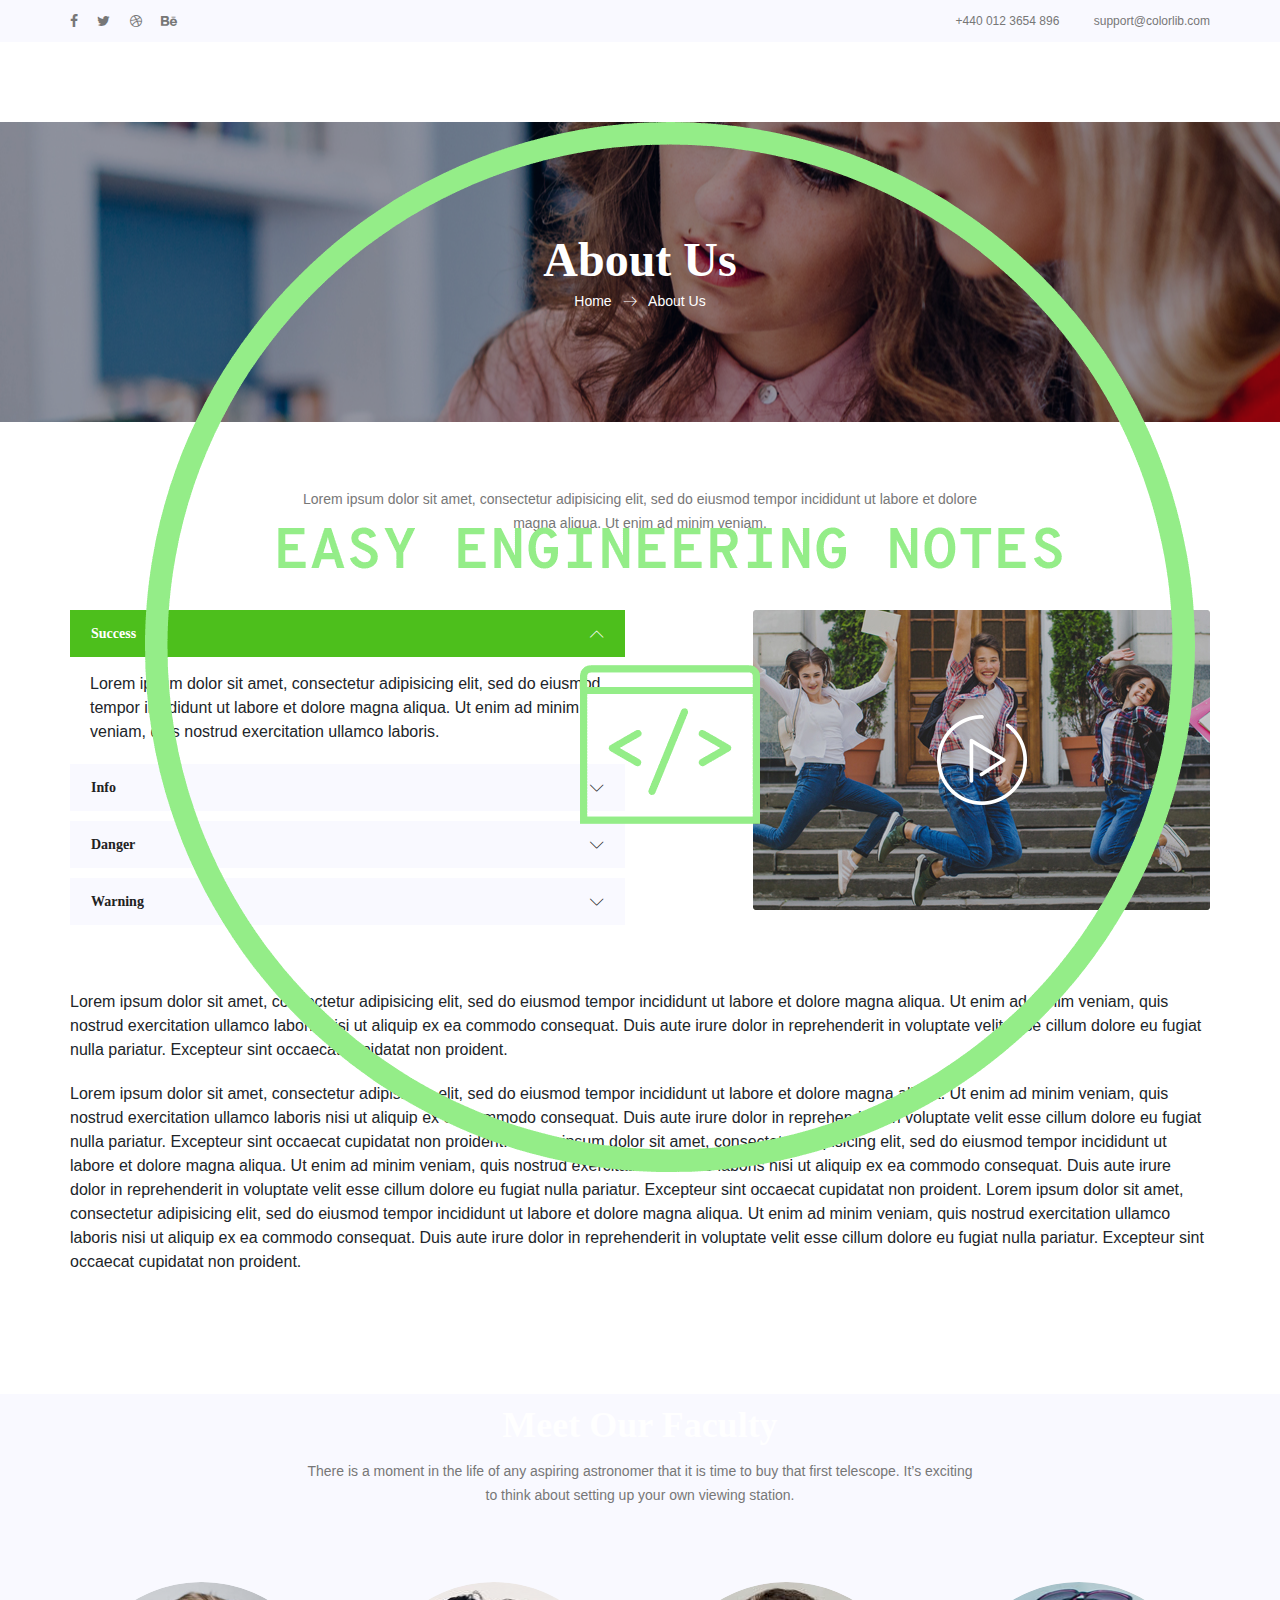
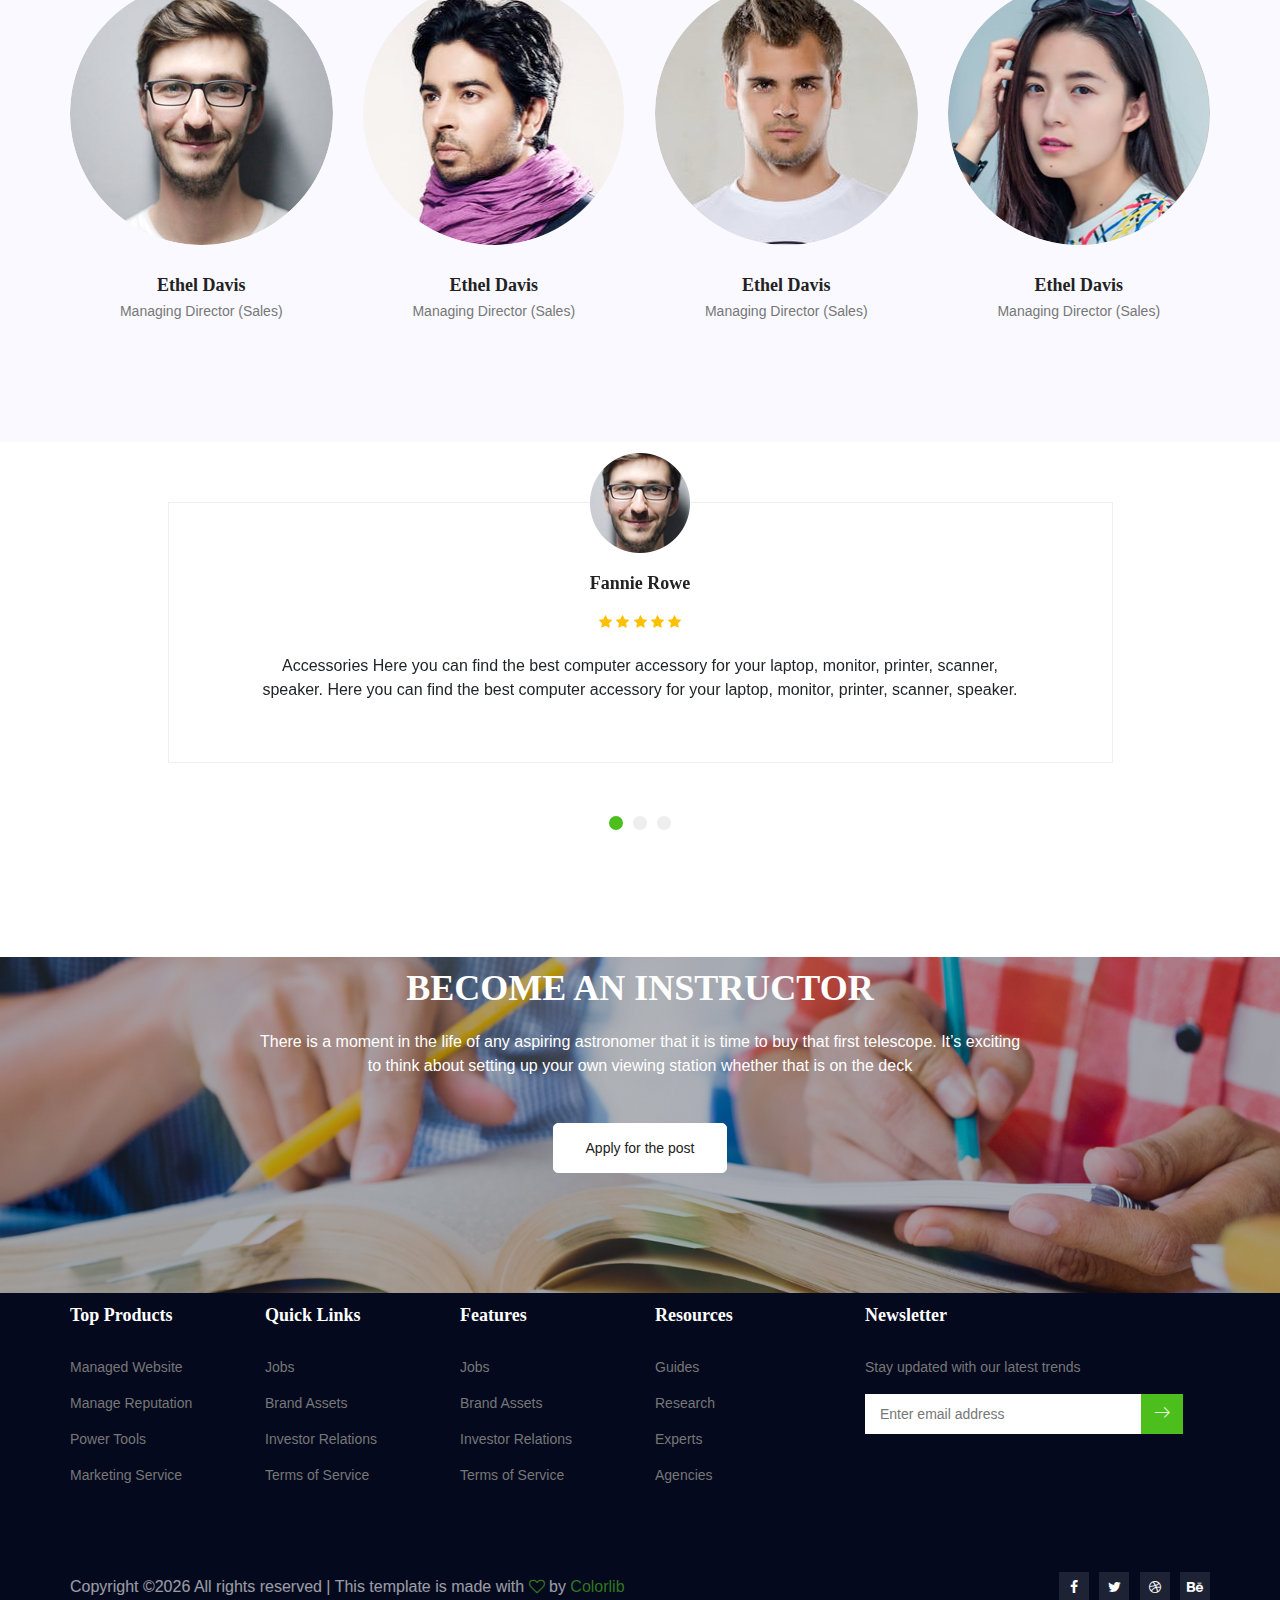
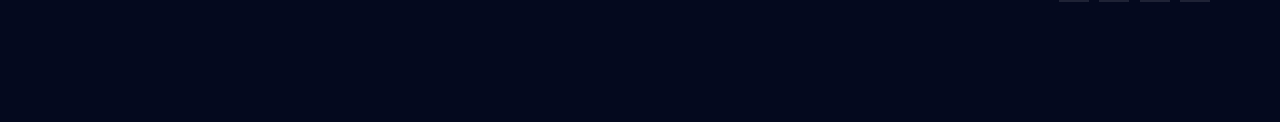
<file: Project-master/about-us.html>
<!doctype html>
<html lang="en">
    <head>
        <!-- Required meta tags -->
        <meta charset="utf-8">
        <meta name="viewport" content="width=device-width, initial-scale=1, shrink-to-fit=no">
        <link rel="icon" href="img/favicon.png" type="image/png">
        <title>Learn IT Education</title>
        <!-- Bootstrap CSS -->
        <link rel="stylesheet" href="css/bootstrap.css">
        <link rel="stylesheet" href="vendors/linericon/style.css">
        <link rel="stylesheet" href="css/font-awesome.min.css">
        <link rel="stylesheet" href="vendors/owl-carousel/owl.carousel.min.css">
        <link rel="stylesheet" href="vendors/lightbox/simpleLightbox.css">
        <link rel="stylesheet" href="vendors/nice-select/css/nice-select.css">
        <link rel="stylesheet" href="vendors/animate-css/animate.css">
        <link rel="stylesheet" href="vendors/popup/magnific-popup.css">
        <!-- main css -->
        <link rel="stylesheet" href="css/style.css">
        <link rel="stylesheet" href="css/responsive.css">
    </head>
    <body>
        
        <!--================Header Menu Area =================-->
        <header class="header_area">
           	<div class="top_menu row m0">
           		<div class="container">
					<div class="float-left">
						<ul class="list header_social">
							<li><a href="#"><i class="fa fa-facebook"></i></a></li>
							<li><a href="#"><i class="fa fa-twitter"></i></a></li>
							<li><a href="#"><i class="fa fa-dribbble"></i></a></li>
							<li><a href="#"><i class="fa fa-behance"></i></a></li>
						</ul>
					</div>
					<div class="float-right">
						<a class="dn_btn" href="tel:+4400123654896">+440 012 3654 896</a>
						<a class="dn_btn" href="mailto:support@colorlib.com">support@colorlib.com</a>
					</div>
           		</div>	
           	</div>	
            <div class="main_menu">
            	<nav class="navbar navbar-expand-lg navbar-light">
					<div class="container">
						<!-- Brand and toggle get grouped for better mobile display -->
						<a class="navbar-brand logo_h" href="index.html"><img src="img/logo.png" alt=""></a>
						<button class="navbar-toggler" type="button" data-toggle="collapse" data-target="#navbarSupportedContent" aria-controls="navbarSupportedContent" aria-expanded="false" aria-label="Toggle navigation">
							<span class="icon-bar"></span>
							<span class="icon-bar"></span>
							<span class="icon-bar"></span>
						</button>
						<!-- Collect the nav links, forms, and other content for toggling -->
						<div class="collapse navbar-collapse offset" id="navbarSupportedContent">
							<ul class="nav navbar-nav menu_nav ml-auto">
								<li class="nav-item"><a class="nav-link" href="index.html">Home</a></li> 
								<li class="nav-item active"><a class="nav-link" href="about-us.html">About</a></li> 
								<li class="nav-item submenu dropdown">
									<a href="#" class="nav-link dropdown-toggle" data-toggle="dropdown" role="button" aria-haspopup="true" aria-expanded="false">Courses</a>
									<ul class="dropdown-menu">
										<li class="nav-item"><a class="nav-link" href="courses.html">Courses</a>
										<li class="nav-item"><a class="nav-link" href="course-details.html">Course Details</a></li>
									</ul>
								</li> 
								<li class="nav-item submenu dropdown">
									<a href="#" class="nav-link dropdown-toggle" data-toggle="dropdown" role="button" aria-haspopup="true" aria-expanded="false">Pages</a>
									<ul class="dropdown-menu">
										<li class="nav-item"><a class="nav-link" href="elements.html">Elements</a></li>
									</ul>
								</li> 
								<li class="nav-item submenu dropdown">
									<a href="#" class="nav-link dropdown-toggle" data-toggle="dropdown" role="button" aria-haspopup="true" aria-expanded="false">Blog</a>
									<ul class="dropdown-menu">
										<li class="nav-item"><a class="nav-link" href="blog.html">Blog</a></li>
										<li class="nav-item"><a class="nav-link" href="single-blog.html">Blog Details</a></li>
									</ul>
								</li> 
								<li class="nav-item"><a class="nav-link" href="contact.html">Contact</a></li>
							</ul>
						</div> 
					</div>
            	</nav>
            </div>
        </header>
        <!--================Header Menu Area =================-->
        
        <!--================Home Banner Area =================-->
        <section class="banner_area">
            <div class="banner_inner d-flex align-items-center">
            	<div class="overlay bg-parallax" data-stellar-ratio="0.9" data-stellar-vertical-offset="0" data-background=""></div>
				<div class="container">
					<div class="banner_content text-center">
						<h2>About Us</h2>
						<div class="page_link">
							<a href="index.html">Home</a>
							<a href="about-us.html">About Us</a>
						</div>
					</div>
				</div>
            </div>
        </section>
        <!--================End Home Banner Area =================-->
        
        <!--================About Area =================-->
        <section class="about_area p_120">
        	<div class="container">
        		<div class="main_title">
        			<h2>Goals to Achieve for the leadership</h2>
        			<p>Lorem ipsum dolor sit amet, consectetur adipisicing elit, sed do eiusmod tempor incididunt ut labore et dolore magna aliqua. Ut enim ad minim veniam.</p>
        		</div>
        		<div class="row about_inner">
        			<div class="col-lg-6">
						<div class="accordion" id="accordionExample">
							<div class="card">
								<div class="card-header" id="headingOne">
									<button class="btn btn-link" type="button" data-toggle="collapse" data-target="#collapseOne" aria-expanded="true" aria-controls="collapseOne">
									Success
									<i class="lnr lnr-chevron-down"></i>
									<i class="lnr lnr-chevron-up"></i>
									</button>
								</div>

								<div id="collapseOne" class="collapse show" aria-labelledby="headingOne" data-parent="#accordionExample">
									<div class="card-body">
									Lorem ipsum dolor sit amet, consectetur adipisicing elit, sed do eiusmod tempor incididunt ut labore et dolore magna aliqua. Ut enim ad minim veniam, quis nostrud exercitation ullamco laboris.
									</div>
								</div>
							</div>
							<div class="card">
								<div class="card-header" id="headingTwo">
									<button class="btn btn-link collapsed" type="button" data-toggle="collapse" data-target="#collapseTwo" aria-expanded="false" aria-controls="collapseTwo">
									Info
									<i class="lnr lnr-chevron-down"></i>
									<i class="lnr lnr-chevron-up"></i>
									</button>
								</div>
								<div id="collapseTwo" class="collapse" aria-labelledby="headingTwo" data-parent="#accordionExample">
									<div class="card-body">
									Lorem ipsum dolor sit amet, consectetur adipisicing elit, sed do eiusmod tempor incididunt ut labore et dolore magna aliqua. Ut enim ad minim veniam, quis nostrud exercitation ullamco laboris.
									</div>
								</div>
							</div>
							<div class="card">
								<div class="card-header" id="headingThree">
									<button class="btn btn-link collapsed" type="button" data-toggle="collapse" data-target="#collapseThree" aria-expanded="false" aria-controls="collapseThree">
									Danger
									<i class="lnr lnr-chevron-down"></i>
									<i class="lnr lnr-chevron-up"></i>
									</button>
								</div>
								<div id="collapseThree" class="collapse" aria-labelledby="headingThree" data-parent="#accordionExample">
									<div class="card-body">
									Lorem ipsum dolor sit amet, consectetur adipisicing elit, sed do eiusmod tempor incididunt ut labore et dolore magna aliqua. Ut enim ad minim veniam, quis nostrud exercitation ullamco laboris.
									</div>
								</div>
							</div>
							<div class="card">
								<div class="card-header" id="headingfour">
									<button class="btn btn-link collapsed" type="button" data-toggle="collapse" data-target="#collapsefour" aria-expanded="false" aria-controls="collapsefour">
									Warning
									<i class="lnr lnr-chevron-down"></i>
									<i class="lnr lnr-chevron-up"></i>
									</button>
								</div>
								<div id="collapsefour" class="collapse" aria-labelledby="headingfour" data-parent="#accordionExample">
									<div class="card-body">
									Lorem ipsum dolor sit amet, consectetur adipisicing elit, sed do eiusmod tempor incididunt ut labore et dolore magna aliqua. Ut enim ad minim veniam, quis nostrud exercitation ullamco laboris.
									</div>
								</div>
							</div>
						</div>
        			</div>
        			<div class="col-lg-6">
        				<div class="video_area" id="video">
							<img class="img-fluid" src="img/video-1.jpg" alt="">
							<a class="popup-youtube" href="https://www.youtube.com/watch?v=VufDd-QL1c0">
								<img src="img/icon/video-icon-1.png" alt="">
							</a>
						</div>
        			</div>
        		</div>
        		<div class="about_details">
        			<p>Lorem ipsum dolor sit amet, consectetur adipisicing elit, sed do eiusmod tempor incididunt ut labore et dolore magna aliqua. Ut enim ad minim veniam, quis nostrud exercitation ullamco laboris nisi ut aliquip ex ea commodo consequat. Duis aute irure dolor in reprehenderit in voluptate velit esse cillum dolore eu fugiat nulla pariatur. Excepteur sint occaecat cupidatat non proident.</p>
        			<p>Lorem ipsum dolor sit amet, consectetur adipisicing elit, sed do eiusmod tempor incididunt ut labore et dolore magna aliqua. Ut enim ad minim veniam, quis nostrud exercitation ullamco laboris nisi ut aliquip ex ea commodo consequat. Duis aute irure dolor in reprehenderit in voluptate velit esse cillum dolore eu fugiat nulla pariatur. Excepteur sint occaecat cupidatat non proident. Lorem ipsum dolor sit amet, consectetur adipisicing elit, sed do eiusmod tempor incididunt ut labore et dolore magna aliqua. Ut enim ad minim veniam, quis nostrud exercitation ullamco laboris nisi ut aliquip ex ea commodo consequat. Duis aute irure dolor in reprehenderit in voluptate velit esse cillum dolore eu fugiat nulla pariatur. Excepteur sint occaecat cupidatat non proident. Lorem ipsum dolor sit amet, consectetur adipisicing elit, sed do eiusmod tempor incididunt ut labore et dolore magna aliqua. Ut enim ad minim veniam, quis nostrud exercitation ullamco laboris nisi ut aliquip ex ea commodo consequat. Duis aute irure dolor in reprehenderit in voluptate velit esse cillum dolore eu fugiat nulla pariatur. Excepteur sint occaecat cupidatat non proident.</p>
        		</div>
        	</div>
        </section>
        <!--================End About Area =================-->
        
        <!--================Team Area =================-->
        <section class="team_area p_120">
        	<div class="container">
        		<div class="main_title">
        			<h2>Meet Our Faculty</h2>
        			<p>There is a moment in the life of any aspiring astronomer that it is time to buy that first telescope. It’s exciting to think about setting up your own viewing station.</p>
        		</div>
        		<div class="row team_inner">
        			<div class="col-lg-3 col-sm-6">
        				<div class="team_item">
        					<div class="team_img">
        						<img class="rounded-circle" src="img/team/team-1.jpg" alt="">
        						<div class="hover">
        							<a href="#"><i class="fa fa-facebook"></i></a>
        							<a href="#"><i class="fa fa-twitter"></i></a>
        							<a href="#"><i class="fa fa-linkedin"></i></a>
        						</div>
        					</div>
        					<div class="team_name">
        						<h4>Ethel Davis</h4>
        						<p>Managing Director (Sales)</p>
        					</div>
        				</div>
        			</div>
        			<div class="col-lg-3 col-sm-6">
        				<div class="team_item">
        					<div class="team_img">
        						<img class="rounded-circle" src="img/team/team-2.jpg" alt="">
        						<div class="hover">
        							<a href="#"><i class="fa fa-facebook"></i></a>
        							<a href="#"><i class="fa fa-twitter"></i></a>
        							<a href="#"><i class="fa fa-linkedin"></i></a>
        						</div>
        					</div>
        					<div class="team_name">
        						<h4>Ethel Davis</h4>
        						<p>Managing Director (Sales)</p>
        					</div>
        				</div>
        			</div>
        			<div class="col-lg-3 col-sm-6">
        				<div class="team_item">
        					<div class="team_img">
        						<img class="rounded-circle" src="img/team/team-3.jpg" alt="">
        						<div class="hover">
        							<a href="#"><i class="fa fa-facebook"></i></a>
        							<a href="#"><i class="fa fa-twitter"></i></a>
        							<a href="#"><i class="fa fa-linkedin"></i></a>
        						</div>
        					</div>
        					<div class="team_name">
        						<h4>Ethel Davis</h4>
        						<p>Managing Director (Sales)</p>
        					</div>
        				</div>
        			</div>
        			<div class="col-lg-3 col-sm-6">
        				<div class="team_item">
        					<div class="team_img">
        						<img class="rounded-circle" src="img/team/team-4.jpg" alt="">
        						<div class="hover">
        							<a href="#"><i class="fa fa-facebook"></i></a>
        							<a href="#"><i class="fa fa-twitter"></i></a>
        							<a href="#"><i class="fa fa-linkedin"></i></a>
        						</div>
        					</div>
        					<div class="team_name">
        						<h4>Ethel Davis</h4>
        						<p>Managing Director (Sales)</p>
        					</div>
        				</div>
        			</div>
        		</div>
        	</div>
        </section>
        <!--================End Team Area =================-->
        
        <!--================Testimonials Area =================-->
        <section class="testimonials_area p_120">
        	<div class="container">
        		<div class="testi_slider owl-carousel">
        			<div class="item">
        				<div class="testi_item">
							<img src="img/testimonials/testi-3.png" alt="">
       						<h4>Fannie Rowe</h4>
       						<ul class="list">
       							<li><a href="#"><i class="fa fa-star"></i></a></li>
       							<li><a href="#"><i class="fa fa-star"></i></a></li>
       							<li><a href="#"><i class="fa fa-star"></i></a></li>
       							<li><a href="#"><i class="fa fa-star"></i></a></li>
       							<li><a href="#"><i class="fa fa-star"></i></a></li>
       						</ul>
       						<p>Accessories Here you can find the best computer accessory for your laptop, monitor, printer, scanner, speaker. Here you can find the best computer accessory for your laptop, monitor, printer, scanner, speaker.</p>
        				</div>
        			</div>
        			<div class="item">
        				<div class="testi_item">
							<img src="img/testimonials/testi-3.png" alt="">
       						<h4>Fannie Rowe</h4>
       						<ul class="list">
       							<li><a href="#"><i class="fa fa-star"></i></a></li>
       							<li><a href="#"><i class="fa fa-star"></i></a></li>
       							<li><a href="#"><i class="fa fa-star"></i></a></li>
       							<li><a href="#"><i class="fa fa-star"></i></a></li>
       							<li><a href="#"><i class="fa fa-star"></i></a></li>
       						</ul>
       						<p>Accessories Here you can find the best computer accessory for your laptop, monitor, printer, scanner, speaker. Here you can find the best computer accessory for your laptop, monitor, printer, scanner, speaker.</p>
        				</div>
        			</div>
        			<div class="item">
        				<div class="testi_item">
							<img src="img/testimonials/testi-3.png" alt="">
       						<h4>Fannie Rowe</h4>
       						<ul class="list">
       							<li><a href="#"><i class="fa fa-star"></i></a></li>
       							<li><a href="#"><i class="fa fa-star"></i></a></li>
       							<li><a href="#"><i class="fa fa-star"></i></a></li>
       							<li><a href="#"><i class="fa fa-star"></i></a></li>
       							<li><a href="#"><i class="fa fa-star"></i></a></li>
       						</ul>
       						<p>Accessories Here you can find the best computer accessory for your laptop, monitor, printer, scanner, speaker. Here you can find the best computer accessory for your laptop, monitor, printer, scanner, speaker.</p>
        				</div>
        			</div>
        		</div>
        	</div>
        </section>
        <!--================End Testimonials Area =================-->
        
        <!--================Impress Area =================-->
        <section class="impress_area p_120">
        	<div class="container">
        		<div class="impress_inner text-center">
					<h2>Become an instructor</h2>
					<p>There is a moment in the life of any aspiring astronomer that it is time to buy that first telescope. It’s exciting to think about setting up your own viewing station whether that is on the deck</p>
					<a class="main_btn2" href="#">Apply for the post</a>
        		</div>
        	</div>
        </section>
        <!--================End Impress Area =================-->
        
        <!--================ start footer Area  =================-->	
        <footer class="footer-area p_120">
            <div class="container">
                <div class="row">
                    <div class="col-lg-2  col-md-6 col-sm-6">
                        <div class="single-footer-widget tp_widgets">
                           <h6 class="footer_title">Top Products</h6>
                            <ul class="list">
                            	<li><a href="#">Managed Website</a></li>
                            	<li><a href="#">Manage Reputation</a></li>
                            	<li><a href="#">Power Tools</a></li>
                            	<li><a href="#">Marketing Service</a></li>
                            </ul>
                        </div>
                    </div>
                    <div class="col-lg-2  col-md-6 col-sm-6">
                        <div class="single-footer-widget tp_widgets">
                           <h6 class="footer_title">Quick Links</h6>
                            <ul class="list">
                            	<li><a href="#">Jobs</a></li>
                            	<li><a href="#">Brand Assets</a></li>
                            	<li><a href="#">Investor Relations</a></li>
                            	<li><a href="#">Terms of Service</a></li>
                            </ul>
                        </div>
                    </div>
                    <div class="col-lg-2  col-md-6 col-sm-6">
                        <div class="single-footer-widget tp_widgets">
                           <h6 class="footer_title">Features</h6>
                            <ul class="list">
                            	<li><a href="#">Jobs</a></li>
                            	<li><a href="#">Brand Assets</a></li>
                            	<li><a href="#">Investor Relations</a></li>
                            	<li><a href="#">Terms of Service</a></li>
                            </ul>
                        </div>
                    </div>
                    <div class="col-lg-2  col-md-6 col-sm-6">
                        <div class="single-footer-widget tp_widgets">
                           <h6 class="footer_title">Resources</h6>
                            <ul class="list">
                            	<li><a href="#">Guides</a></li>
                            	<li><a href="#">Research</a></li>
                            	<li><a href="#">Experts</a></li>
                            	<li><a href="#">Agencies</a></li>
                            </ul>
                        </div>
                    </div>
                    <div class="col-lg-4 col-md-6 col-sm-6">
                        <aside class="f_widget news_widget">
        					<div class="f_title">
        						<h3 class="footer_title">Newsletter</h3>
        					</div>
        					<p>Stay updated with our latest trends</p>
        					<div id="mc_embed_signup">
                                <form target="_blank" action="https://spondonit.us12.list-manage.com/subscribe/post?u=1462626880ade1ac87bd9c93a&amp;id=92a4423d01" method="get" class="subscribe_form relative">
                                	<div class="input-group d-flex flex-row">
                                        <input name="EMAIL" placeholder="Enter email address" onfocus="this.placeholder = ''" onblur="this.placeholder = 'Email Address '" required="" type="email">
                                        <button class="btn sub-btn"><span class="lnr lnr-arrow-right"></span></button>		
                                    </div>				
                                    <div class="mt-10 info"></div>
                                </form>
                            </div>
        				</aside>
                    </div>
                </div>
                <div class="row footer-bottom d-flex justify-content-between align-items-center">
                    <p class="col-lg-8 col-md-8 footer-text m-0"><!-- Link back to Colorlib can't be removed. Template is licensed under CC BY 3.0. -->
Copyright &copy;<script>document.write(new Date().getFullYear());</script> All rights reserved | This template is made with <i class="fa fa-heart-o" aria-hidden="true"></i> by <a href="https://colorlib.com" target="_blank">Colorlib</a>
<!-- Link back to Colorlib can't be removed. Template is licensed under CC BY 3.0. --></p>
                    <div class="col-lg-4 col-md-4 footer-social">
                        <a href="#"><i class="fa fa-facebook"></i></a>
                        <a href="#"><i class="fa fa-twitter"></i></a>
                        <a href="#"><i class="fa fa-dribbble"></i></a>
                        <a href="#"><i class="fa fa-behance"></i></a>
                    </div>
                </div>
            </div>
        </footer>
		<!--================ End footer Area  =================-->
        
        
        
        
        
        
        <!-- Optional JavaScript -->
        <!-- jQuery first, then Popper.js, then Bootstrap JS -->
        <script src="js/jquery-3.3.1.min.js"></script>
        <script src="js/popper.js"></script>
        <script src="js/bootstrap.min.js"></script>
        <script src="js/stellar.js"></script>
        <script src="vendors/lightbox/simpleLightbox.min.js"></script>
        <script src="vendors/nice-select/js/jquery.nice-select.min.js"></script>
        <script src="vendors/isotope/imagesloaded.pkgd.min.js"></script>
        <script src="vendors/isotope/isotope.pkgd.min.js"></script>
        <script src="vendors/owl-carousel/owl.carousel.min.js"></script>
        <script src="js/jquery.ajaxchimp.min.js"></script>
        <script src="vendors/counter-up/jquery.waypoints.min.js"></script>
        <script src="vendors/popup/jquery.magnific-popup.min.js"></script>
        <script src="vendors/counter-up/jquery.counterup.js"></script>
        <script src="js/mail-script.js"></script>
        <script src="js/theme.js"></script>
    </body>
</html>
</file>
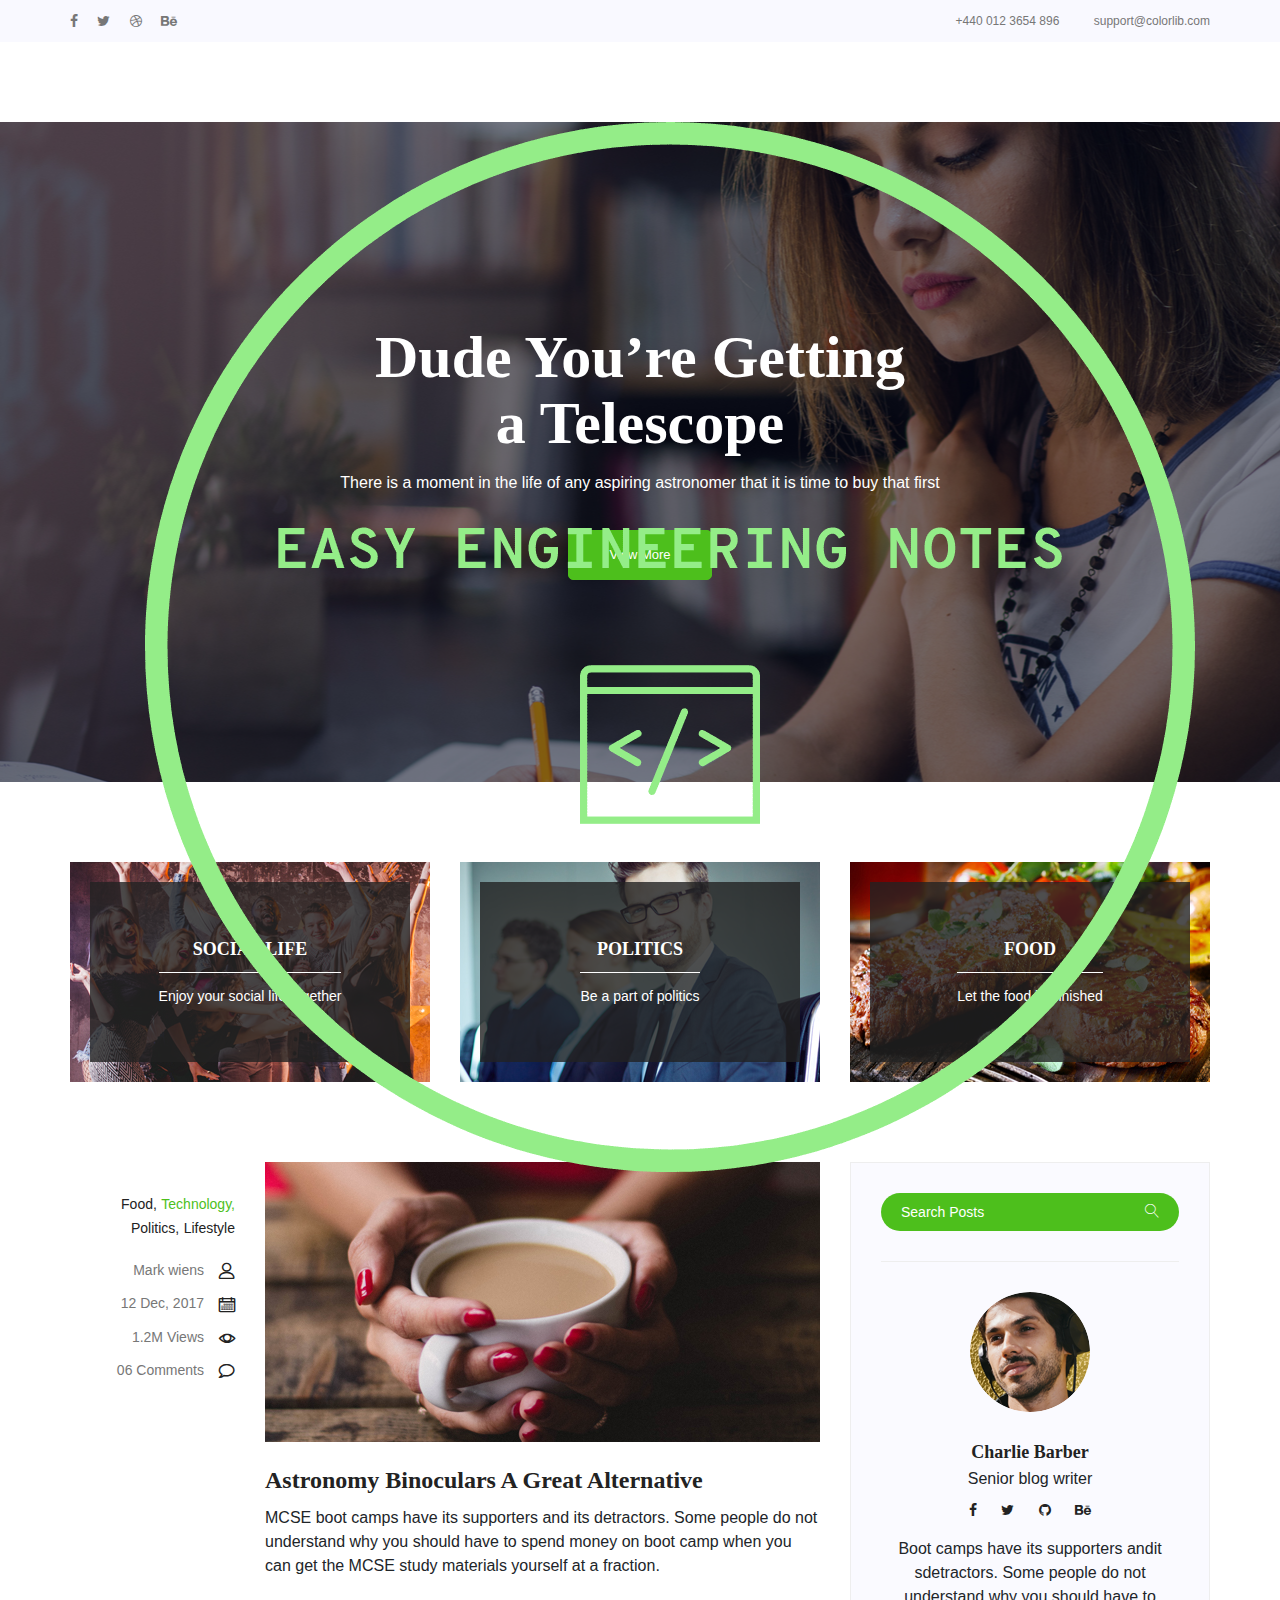
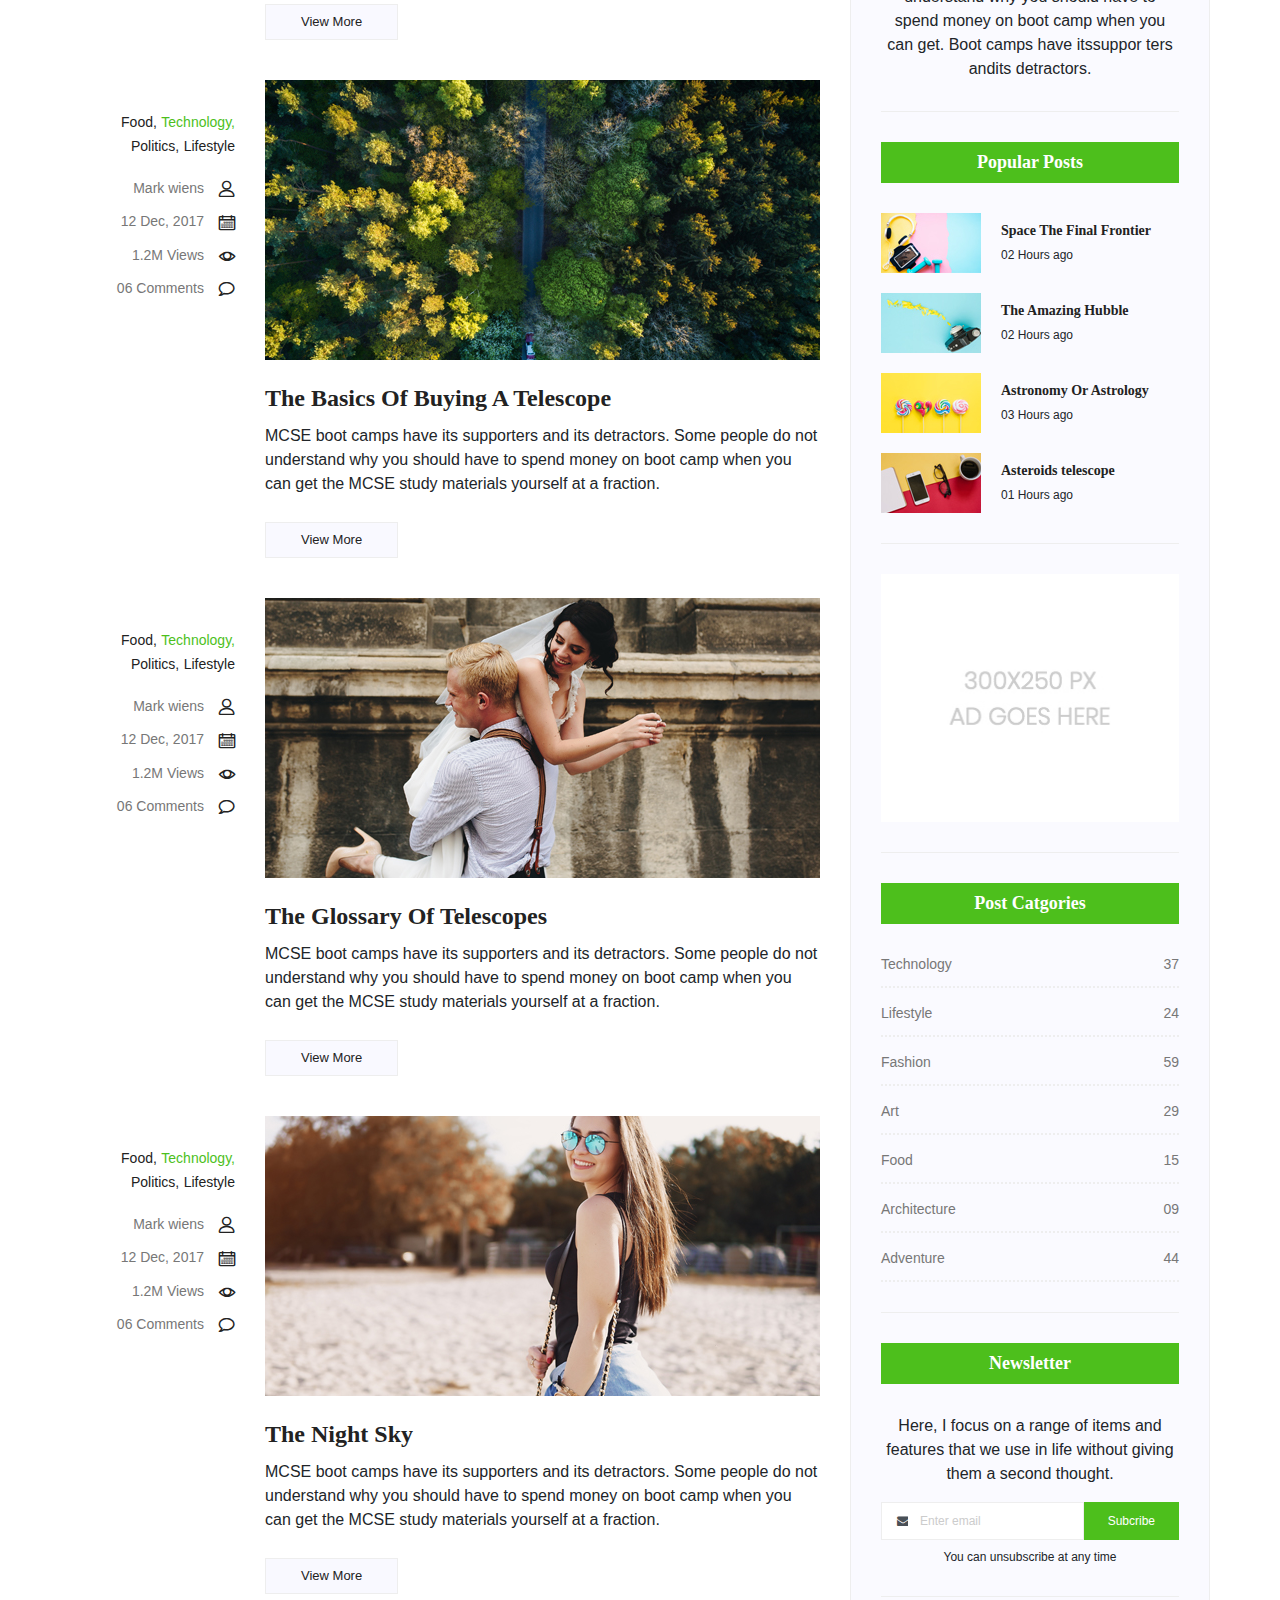
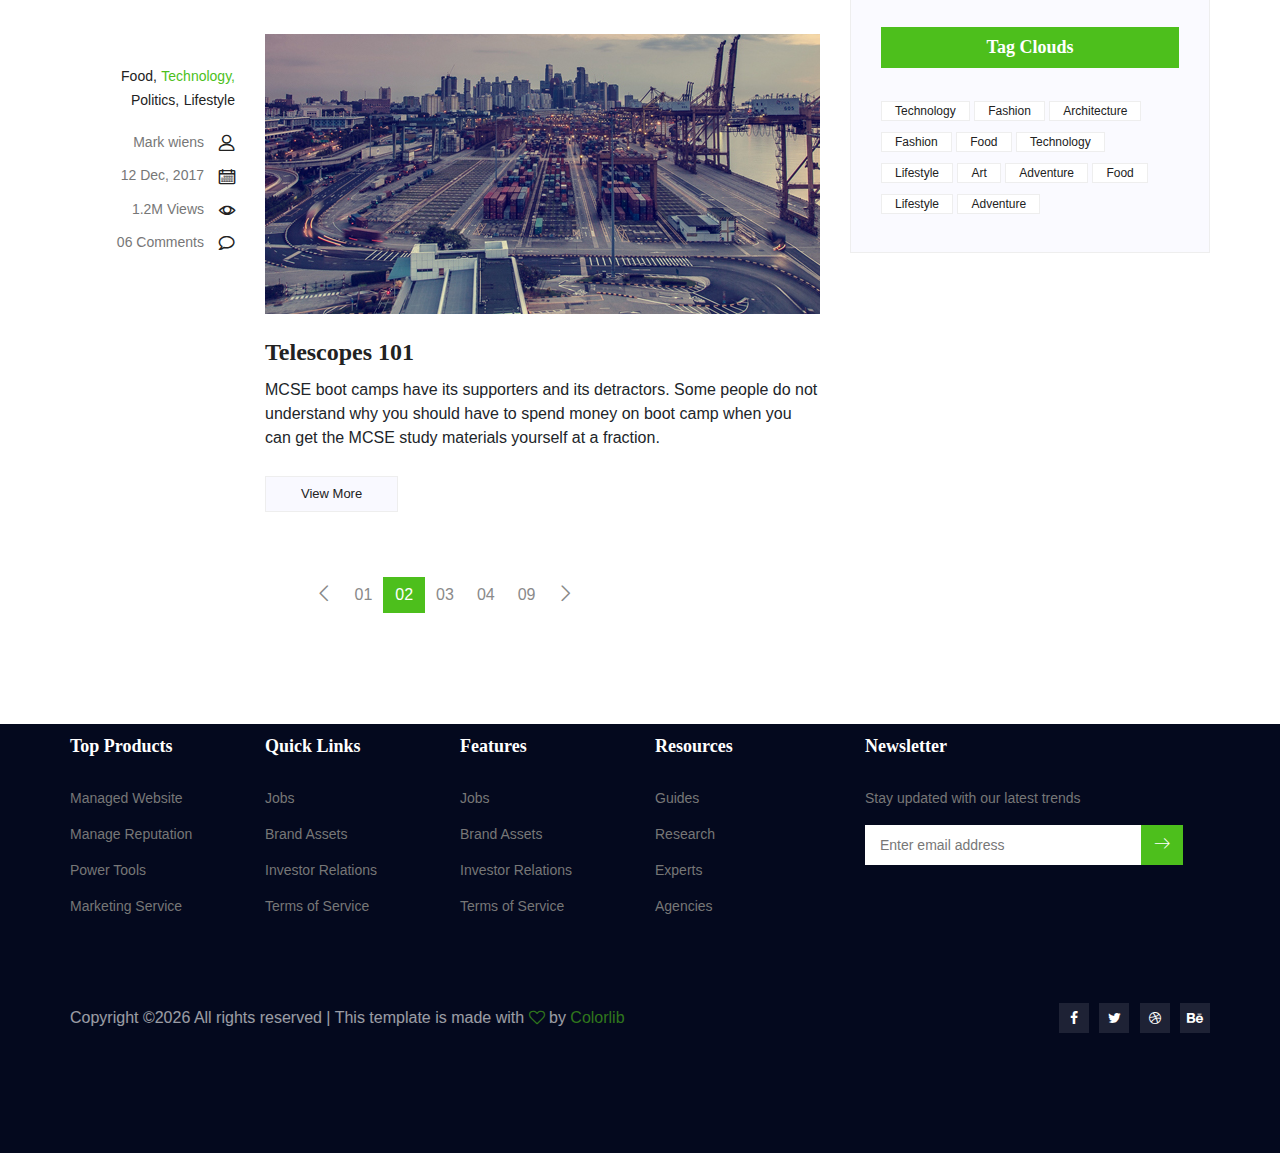
<file: Project-master/blog.html>
<!doctype html>
<html lang="en">
    <head>
        <!-- Required meta tags -->
        <meta charset="utf-8">
        <meta name="viewport" content="width=device-width, initial-scale=1, shrink-to-fit=no">
        <link rel="icon" href="img/favicon.png" type="image/png">
        <title>Learn IT Education</title>
        <!-- Bootstrap CSS -->
        <link rel="stylesheet" href="css/bootstrap.css">
        <link rel="stylesheet" href="vendors/linericon/style.css">
        <link rel="stylesheet" href="css/font-awesome.min.css">
        <link rel="stylesheet" href="vendors/owl-carousel/owl.carousel.min.css">
        <link rel="stylesheet" href="vendors/lightbox/simpleLightbox.css">
        <link rel="stylesheet" href="vendors/nice-select/css/nice-select.css">
        <link rel="stylesheet" href="vendors/animate-css/animate.css">
        <!-- main css -->
        <link rel="stylesheet" href="css/style.css">
        <link rel="stylesheet" href="css/responsive.css">
    </head>
    <body>
        
        <!--================Header Menu Area =================-->
        <header class="header_area">
           	<div class="top_menu row m0">
           		<div class="container">
					<div class="float-left">
						<ul class="list header_social">
							<li><a href="#"><i class="fa fa-facebook"></i></a></li>
							<li><a href="#"><i class="fa fa-twitter"></i></a></li>
							<li><a href="#"><i class="fa fa-dribbble"></i></a></li>
							<li><a href="#"><i class="fa fa-behance"></i></a></li>
						</ul>
					</div>
					<div class="float-right">
						<a class="dn_btn" href="tel:+4400123654896">+440 012 3654 896</a>
						<a class="dn_btn" href="mailto:support@colorlib.com">support@colorlib.com</a>
					</div>
           		</div>	
           	</div>	
            <div class="main_menu">
            	<nav class="navbar navbar-expand-lg navbar-light">
					<div class="container">
						<!-- Brand and toggle get grouped for better mobile display -->
						<a class="navbar-brand logo_h" href="index.html"><img src="img/logo.png" alt=""></a>
						<button class="navbar-toggler" type="button" data-toggle="collapse" data-target="#navbarSupportedContent" aria-controls="navbarSupportedContent" aria-expanded="false" aria-label="Toggle navigation">
							<span class="icon-bar"></span>
							<span class="icon-bar"></span>
							<span class="icon-bar"></span>
						</button>
						<!-- Collect the nav links, forms, and other content for toggling -->
						<div class="collapse navbar-collapse offset" id="navbarSupportedContent">
							<ul class="nav navbar-nav menu_nav ml-auto">
								<li class="nav-item"><a class="nav-link" href="index.html">Home</a></li> 
								<li class="nav-item"><a class="nav-link" href="about-us.html">About</a></li> 
								<li class="nav-item submenu dropdown">
									<a href="#" class="nav-link dropdown-toggle" data-toggle="dropdown" role="button" aria-haspopup="true" aria-expanded="false">Courses</a>
									<ul class="dropdown-menu">
										<li class="nav-item"><a class="nav-link" href="courses.html">Courses</a>
										<li class="nav-item"><a class="nav-link" href="course-details.html">Course Details</a></li>
									</ul>
								</li> 
								<li class="nav-item submenu dropdown">
									<a href="#" class="nav-link dropdown-toggle" data-toggle="dropdown" role="button" aria-haspopup="true" aria-expanded="false">Pages</a>
									<ul class="dropdown-menu">
										<li class="nav-item"><a class="nav-link" href="elements.html">Elements</a></li>
									</ul>
								</li> 
								<li class="nav-item submenu dropdown active">
									<a href="#" class="nav-link dropdown-toggle" data-toggle="dropdown" role="button" aria-haspopup="true" aria-expanded="false">Blog</a>
									<ul class="dropdown-menu">
										<li class="nav-item"><a class="nav-link" href="blog.html">Blog</a></li>
										<li class="nav-item"><a class="nav-link" href="single-blog.html">Blog Details</a></li>
									</ul>
								</li> 
								<li class="nav-item"><a class="nav-link" href="contact.html">Contact</a></li>
							</ul>
						</div> 
					</div>
            	</nav>
            </div>
        </header>
        <!--================Header Menu Area =================-->
        
        <!--================Home Banner Area =================-->
        <section class="home_banner_area blog_banner">
            <div class="banner_inner d-flex align-items-center">
            	<div class="overlay bg-parallax" data-stellar-ratio="0.9" data-stellar-vertical-offset="0" data-background=""></div>
				<div class="container">
					<div class="blog_b_text text-center">
						<h2>Dude You’re Getting <br /> a Telescope</h2>
						<p>There is a moment in the life of any aspiring astronomer that it is time to buy that first</p>
						<a class="main_btn" href="#">View More</a>
					</div>
				</div>
            </div>
        </section>
        <!--================End Home Banner Area =================-->
        
        <!--================Blog Categorie Area =================-->
        <section class="blog_categorie_area">
            <div class="container">
                <div class="row">
                    <div class="col-lg-4">
                        <div class="categories_post">
                            <img src="img/blog/cat-post/cat-post-3.jpg" alt="post">
                            <div class="categories_details">
                                <div class="categories_text">
                                    <a href="blog-details.html"><h5>Social Life</h5></a>
                                    <div class="border_line"></div>
                                    <p>Enjoy your social life together</p>
                                </div>
                            </div>
                        </div>
                    </div>
                    <div class="col-lg-4">
                        <div class="categories_post">
                            <img src="img/blog/cat-post/cat-post-2.jpg" alt="post">
                            <div class="categories_details">
                                <div class="categories_text">
                                    <a href="blog-details.html"><h5>Politics</h5></a>
                                    <div class="border_line"></div>
                                    <p>Be a part of politics</p>
                                </div>
                            </div>
                        </div>
                    </div>
                    <div class="col-lg-4">
                        <div class="categories_post">
                            <img src="img/blog/cat-post/cat-post-1.jpg" alt="post">
                            <div class="categories_details">
                                <div class="categories_text">
                                    <a href="blog-details.html"><h5>Food</h5></a>
                                    <div class="border_line"></div>
                                    <p>Let the food be finished</p>
                                </div>
                            </div>
                        </div>
                    </div>
                </div>
            </div>
        </section>
        <!--================Blog Categorie Area =================-->
        
        <!--================Blog Area =================-->
        <section class="blog_area">
            <div class="container">
                <div class="row">
                    <div class="col-lg-8">
                        <div class="blog_left_sidebar">
                            <article class="row blog_item">
                               <div class="col-md-3">
                                   <div class="blog_info text-right">
                                        <div class="post_tag">
                                            <a href="#">Food,</a>
                                            <a class="active" href="#">Technology,</a>
                                            <a href="#">Politics,</a>
                                            <a href="#">Lifestyle</a>
                                        </div>
                                        <ul class="blog_meta list">
                                            <li><a href="#">Mark wiens<i class="lnr lnr-user"></i></a></li>
                                            <li><a href="#">12 Dec, 2017<i class="lnr lnr-calendar-full"></i></a></li>
                                            <li><a href="#">1.2M Views<i class="lnr lnr-eye"></i></a></li>
                                            <li><a href="#">06 Comments<i class="lnr lnr-bubble"></i></a></li>
                                        </ul>
                                    </div>
                               </div>
                                <div class="col-md-9">
                                    <div class="blog_post">
                                        <img src="img/blog/main-blog/m-blog-1.jpg" alt="">
                                        <div class="blog_details">
                                            <a href="single-blog.html"><h2>Astronomy Binoculars A Great Alternative</h2></a>
                                            <p>MCSE boot camps have its supporters and its detractors. Some people do not understand why you should have to spend money on boot camp when you can get the MCSE study materials yourself at a fraction.</p>
                                            <a href="single-blog.html" class="white_bg_btn">View More</a>
                                        </div>
                                    </div>
                                </div>
                            </article>
                            <article class="row blog_item">
                               <div class="col-md-3">
                                   <div class="blog_info text-right">
                                        <div class="post_tag">
                                            <a href="#">Food,</a>
                                            <a class="active" href="#">Technology,</a>
                                            <a href="#">Politics,</a>
                                            <a href="#">Lifestyle</a>
                                        </div>
                                        <ul class="blog_meta list">
                                            <li><a href="#">Mark wiens<i class="lnr lnr-user"></i></a></li>
                                            <li><a href="#">12 Dec, 2017<i class="lnr lnr-calendar-full"></i></a></li>
                                            <li><a href="#">1.2M Views<i class="lnr lnr-eye"></i></a></li>
                                            <li><a href="#">06 Comments<i class="lnr lnr-bubble"></i></a></li>
                                        </ul>
                                    </div>
                               </div>
                                <div class="col-md-9">
                                    <div class="blog_post">
                                        <img src="img/blog/main-blog/m-blog-2.jpg" alt="">
                                        <div class="blog_details">
                                            <a href="single-blog.html"><h2>The Basics Of Buying A Telescope</h2></a>
                                            <p>MCSE boot camps have its supporters and its detractors. Some people do not understand why you should have to spend money on boot camp when you can get the MCSE study materials yourself at a fraction.</p>
                                            <a href="single-blog.html" class="white_bg_btn">View More</a>
                                        </div>
                                    </div>
                                </div>
                            </article>
                            <article class="row blog_item">
                               <div class="col-md-3">
                                   <div class="blog_info text-right">
                                        <div class="post_tag">
                                            <a href="#">Food,</a>
                                            <a class="active" href="#">Technology,</a>
                                            <a href="#">Politics,</a>
                                            <a href="#">Lifestyle</a>
                                        </div>
                                        <ul class="blog_meta list">
                                            <li><a href="#">Mark wiens<i class="lnr lnr-user"></i></a></li>
                                            <li><a href="#">12 Dec, 2017<i class="lnr lnr-calendar-full"></i></a></li>
                                            <li><a href="#">1.2M Views<i class="lnr lnr-eye"></i></a></li>
                                            <li><a href="#">06 Comments<i class="lnr lnr-bubble"></i></a></li>
                                        </ul>
                                    </div>
                               </div>
                                <div class="col-md-9">
                                    <div class="blog_post">
                                        <img src="img/blog/main-blog/m-blog-3.jpg" alt="">
                                        <div class="blog_details">
                                            <a href="single-blog.html"><h2>The Glossary Of Telescopes</h2></a>
                                            <p>MCSE boot camps have its supporters and its detractors. Some people do not understand why you should have to spend money on boot camp when you can get the MCSE study materials yourself at a fraction.</p>
                                            <a href="single-blog.html" class="white_bg_btn">View More</a>
                                        </div>
                                    </div>
                                </div>
                            </article>
                            <article class="row blog_item">
                               <div class="col-md-3">
                                   <div class="blog_info text-right">
                                        <div class="post_tag">
                                            <a href="#">Food,</a>
                                            <a class="active" href="#">Technology,</a>
                                            <a href="#">Politics,</a>
                                            <a href="#">Lifestyle</a>
                                        </div>
                                        <ul class="blog_meta list">
                                            <li><a href="#">Mark wiens<i class="lnr lnr-user"></i></a></li>
                                            <li><a href="#">12 Dec, 2017<i class="lnr lnr-calendar-full"></i></a></li>
                                            <li><a href="#">1.2M Views<i class="lnr lnr-eye"></i></a></li>
                                            <li><a href="#">06 Comments<i class="lnr lnr-bubble"></i></a></li>
                                        </ul>
                                    </div>
                               </div>
                                <div class="col-md-9">
                                    <div class="blog_post">
                                        <img src="img/blog/main-blog/m-blog-4.jpg" alt="">
                                        <div class="blog_details">
                                            <a href="single-blog.html"><h2>The Night Sky</h2></a>
                                            <p>MCSE boot camps have its supporters and its detractors. Some people do not understand why you should have to spend money on boot camp when you can get the MCSE study materials yourself at a fraction.</p>
                                            <a href="single-blog.html" class="white_bg_btn">View More</a>
                                        </div>
                                    </div>
                                </div>
                            </article>
                            <article class="row blog_item">
                               <div class="col-md-3">
                                   <div class="blog_info text-right">
                                        <div class="post_tag">
                                            <a href="#">Food,</a>
                                            <a class="active" href="#">Technology,</a>
                                            <a href="#">Politics,</a>
                                            <a href="#">Lifestyle</a>
                                        </div>
                                        <ul class="blog_meta list">
                                            <li><a href="#">Mark wiens<i class="lnr lnr-user"></i></a></li>
                                            <li><a href="#">12 Dec, 2017<i class="lnr lnr-calendar-full"></i></a></li>
                                            <li><a href="#">1.2M Views<i class="lnr lnr-eye"></i></a></li>
                                            <li><a href="#">06 Comments<i class="lnr lnr-bubble"></i></a></li>
                                        </ul>
                                    </div>
                               </div>
                                <div class="col-md-9">
                                    <div class="blog_post">
                                        <img src="img/blog/main-blog/m-blog-5.jpg" alt="">
                                        <div class="blog_details">
                                            <a href="single-blog.html"><h2>Telescopes 101</h2></a>
                                            <p>MCSE boot camps have its supporters and its detractors. Some people do not understand why you should have to spend money on boot camp when you can get the MCSE study materials yourself at a fraction.</p>
                                            <a href="single-blog.html" class="white_bg_btn">View More</a>
                                        </div>
                                    </div>
                                </div>
                            </article>
                            <nav class="blog-pagination justify-content-center d-flex">
		                        <ul class="pagination">
		                            <li class="page-item">
		                                <a href="#" class="page-link" aria-label="Previous">
		                                    <span aria-hidden="true">
		                                        <span class="lnr lnr-chevron-left"></span>
		                                    </span>
		                                </a>
		                            </li>
		                            <li class="page-item"><a href="#" class="page-link">01</a></li>
		                            <li class="page-item active"><a href="#" class="page-link">02</a></li>
		                            <li class="page-item"><a href="#" class="page-link">03</a></li>
		                            <li class="page-item"><a href="#" class="page-link">04</a></li>
		                            <li class="page-item"><a href="#" class="page-link">09</a></li>
		                            <li class="page-item">
		                                <a href="#" class="page-link" aria-label="Next">
		                                    <span aria-hidden="true">
		                                        <span class="lnr lnr-chevron-right"></span>
		                                    </span>
		                                </a>
		                            </li>
		                        </ul>
		                    </nav>
                        </div>
                    </div>
                    <div class="col-lg-4">
                        <div class="blog_right_sidebar">
                            <aside class="single_sidebar_widget search_widget">
                                <div class="input-group">
                                    <input type="text" class="form-control" placeholder="Search Posts">
                                    <span class="input-group-btn">
                                        <button class="btn btn-default" type="button"><i class="lnr lnr-magnifier"></i></button>
                                    </span>
                                </div><!-- /input-group -->
                                <div class="br"></div>
                            </aside>
                            <aside class="single_sidebar_widget author_widget">
                                <img class="author_img rounded-circle" src="img/blog/author.png" alt="">
                                <h4>Charlie Barber</h4>
                                <p>Senior blog writer</p>
                                <div class="social_icon">
                                    <a href="#"><i class="fa fa-facebook"></i></a>
                                    <a href="#"><i class="fa fa-twitter"></i></a>
                                    <a href="#"><i class="fa fa-github"></i></a>
                                    <a href="#"><i class="fa fa-behance"></i></a>
                                </div>
                                <p>Boot camps have its supporters andit sdetractors. Some people do not understand why you should have to spend money on boot camp when you can get. Boot camps have itssuppor ters andits detractors.</p>
                                <div class="br"></div>
                            </aside>
                            <aside class="single_sidebar_widget popular_post_widget">
                                <h3 class="widget_title">Popular Posts</h3>
                                <div class="media post_item">
                                    <img src="img/blog/popular-post/post1.jpg" alt="post">
                                    <div class="media-body">
                                        <a href="blog-details.html"><h3>Space The Final Frontier</h3></a>
                                        <p>02 Hours ago</p>
                                    </div>
                                </div>
                                <div class="media post_item">
                                    <img src="img/blog/popular-post/post2.jpg" alt="post">
                                    <div class="media-body">
                                        <a href="blog-details.html"><h3>The Amazing Hubble</h3></a>
                                        <p>02 Hours ago</p>
                                    </div>
                                </div>
                                <div class="media post_item">
                                    <img src="img/blog/popular-post/post3.jpg" alt="post">
                                    <div class="media-body">
                                        <a href="blog-details.html"><h3>Astronomy Or Astrology</h3></a>
                                        <p>03 Hours ago</p>
                                    </div>
                                </div>
                                <div class="media post_item">
                                    <img src="img/blog/popular-post/post4.jpg" alt="post">
                                    <div class="media-body">
                                        <a href="blog-details.html"><h3>Asteroids telescope</h3></a>
                                        <p>01 Hours ago</p>
                                    </div>
                                </div>
                                <div class="br"></div>
                            </aside>
                            <aside class="single_sidebar_widget ads_widget">
                                <a href="#"><img class="img-fluid" src="img/blog/add.jpg" alt=""></a>
                                <div class="br"></div>
                            </aside>
                            <aside class="single_sidebar_widget post_category_widget">
                                <h4 class="widget_title">Post Catgories</h4>
                                <ul class="list cat-list">
                                    <li>
                                        <a href="#" class="d-flex justify-content-between">
                                            <p>Technology</p>
                                            <p>37</p>
                                        </a>
                                    </li>
                                    <li>
                                        <a href="#" class="d-flex justify-content-between">
                                            <p>Lifestyle</p>
                                            <p>24</p>
                                        </a>
                                    </li>
                                    <li>
                                        <a href="#" class="d-flex justify-content-between">
                                            <p>Fashion</p>
                                            <p>59</p>
                                        </a>
                                    </li>
                                    <li>
                                        <a href="#" class="d-flex justify-content-between">
                                            <p>Art</p>
                                            <p>29</p>
                                        </a>
                                    </li>
                                    <li>
                                        <a href="#" class="d-flex justify-content-between">
                                            <p>Food</p>
                                            <p>15</p>
                                        </a>
                                    </li>
                                    <li>
                                        <a href="#" class="d-flex justify-content-between">
                                            <p>Architecture</p>
                                            <p>09</p>
                                        </a>
                                    </li>
                                    <li>
                                        <a href="#" class="d-flex justify-content-between">
                                            <p>Adventure</p>
                                            <p>44</p>
                                        </a>
                                    </li>															
                                </ul>
                                <div class="br"></div>
                            </aside>
                            <aside class="single-sidebar-widget newsletter_widget">
                                <h4 class="widget_title">Newsletter</h4>
                                <p>
                                Here, I focus on a range of items and features that we use in life without
                                giving them a second thought.
                                </p>
                                <div class="form-group d-flex flex-row">
                                    <div class="input-group">
                                        <div class="input-group-prepend">
                                            <div class="input-group-text"><i class="fa fa-envelope" aria-hidden="true"></i></div>
                                        </div>
                                        <input type="text" class="form-control" id="inlineFormInputGroup" placeholder="Enter email" onfocus="this.placeholder = ''" onblur="this.placeholder = 'Enter email'">
                                    </div>
                                    <a href="#" class="bbtns">Subcribe</a>
                                </div>	
                                <p class="text-bottom">You can unsubscribe at any time</p>	
                                <div class="br"></div>							
                            </aside>
                            <aside class="single-sidebar-widget tag_cloud_widget">
                                <h4 class="widget_title">Tag Clouds</h4>
                                <ul class="list">
                                    <li><a href="#">Technology</a></li>
                                    <li><a href="#">Fashion</a></li>
                                    <li><a href="#">Architecture</a></li>
                                    <li><a href="#">Fashion</a></li>
                                    <li><a href="#">Food</a></li>
                                    <li><a href="#">Technology</a></li>
                                    <li><a href="#">Lifestyle</a></li>
                                    <li><a href="#">Art</a></li>
                                    <li><a href="#">Adventure</a></li>
                                    <li><a href="#">Food</a></li>
                                    <li><a href="#">Lifestyle</a></li>
                                    <li><a href="#">Adventure</a></li>
                                </ul>
                            </aside>
                        </div>
                    </div>
                </div>
            </div>
        </section>
        <!--================Blog Area =================-->
        
        <!--================ start footer Area  =================-->	
        <footer class="footer-area p_120">
            <div class="container">
                <div class="row">
                    <div class="col-lg-2  col-md-6 col-sm-6">
                        <div class="single-footer-widget tp_widgets">
                           <h6 class="footer_title">Top Products</h6>
                            <ul class="list">
                            	<li><a href="#">Managed Website</a></li>
                            	<li><a href="#">Manage Reputation</a></li>
                            	<li><a href="#">Power Tools</a></li>
                            	<li><a href="#">Marketing Service</a></li>
                            </ul>
                        </div>
                    </div>
                    <div class="col-lg-2  col-md-6 col-sm-6">
                        <div class="single-footer-widget tp_widgets">
                           <h6 class="footer_title">Quick Links</h6>
                            <ul class="list">
                            	<li><a href="#">Jobs</a></li>
                            	<li><a href="#">Brand Assets</a></li>
                            	<li><a href="#">Investor Relations</a></li>
                            	<li><a href="#">Terms of Service</a></li>
                            </ul>
                        </div>
                    </div>
                    <div class="col-lg-2  col-md-6 col-sm-6">
                        <div class="single-footer-widget tp_widgets">
                           <h6 class="footer_title">Features</h6>
                            <ul class="list">
                            	<li><a href="#">Jobs</a></li>
                            	<li><a href="#">Brand Assets</a></li>
                            	<li><a href="#">Investor Relations</a></li>
                            	<li><a href="#">Terms of Service</a></li>
                            </ul>
                        </div>
                    </div>
                    <div class="col-lg-2  col-md-6 col-sm-6">
                        <div class="single-footer-widget tp_widgets">
                           <h6 class="footer_title">Resources</h6>
                            <ul class="list">
                            	<li><a href="#">Guides</a></li>
                            	<li><a href="#">Research</a></li>
                            	<li><a href="#">Experts</a></li>
                            	<li><a href="#">Agencies</a></li>
                            </ul>
                        </div>
                    </div>
                    <div class="col-lg-4 col-md-6 col-sm-6">
                        <aside class="f_widget news_widget">
        					<div class="f_title">
        						<h3 class="footer_title">Newsletter</h3>
        					</div>
        					<p>Stay updated with our latest trends</p>
        					<div id="mc_embed_signup">
                                <form target="_blank" action="https://spondonit.us12.list-manage.com/subscribe/post?u=1462626880ade1ac87bd9c93a&amp;id=92a4423d01" method="get" class="subscribe_form relative">
                                	<div class="input-group d-flex flex-row">
                                        <input name="EMAIL" placeholder="Enter email address" onfocus="this.placeholder = ''" onblur="this.placeholder = 'Email Address '" required="" type="email">
                                        <button class="btn sub-btn"><span class="lnr lnr-arrow-right"></span></button>		
                                    </div>				
                                    <div class="mt-10 info"></div>
                                </form>
                            </div>
        				</aside>
                    </div>
                </div>
                <div class="row footer-bottom d-flex justify-content-between align-items-center">
                    <p class="col-lg-8 col-md-8 footer-text m-0"><!-- Link back to Colorlib can't be removed. Template is licensed under CC BY 3.0. -->
Copyright &copy;<script>document.write(new Date().getFullYear());</script> All rights reserved | This template is made with <i class="fa fa-heart-o" aria-hidden="true"></i> by <a href="https://colorlib.com" target="_blank">Colorlib</a>
<!-- Link back to Colorlib can't be removed. Template is licensed under CC BY 3.0. --></p>
                    <div class="col-lg-4 col-md-4 footer-social">
                        <a href="#"><i class="fa fa-facebook"></i></a>
                        <a href="#"><i class="fa fa-twitter"></i></a>
                        <a href="#"><i class="fa fa-dribbble"></i></a>
                        <a href="#"><i class="fa fa-behance"></i></a>
                    </div>
                </div>
            </div>
        </footer>
		<!--================ End footer Area  =================-->
        
        
        
        
        <!-- Optional JavaScript -->
        <!-- jQuery first, then Popper.js, then Bootstrap JS -->
        <script src="js/jquery-3.3.1.min.js"></script>
        <script src="js/popper.js"></script>
        <script src="js/bootstrap.min.js"></script>
        <script src="js/stellar.js"></script>
        <script src="vendors/lightbox/simpleLightbox.min.js"></script>
        <script src="vendors/nice-select/js/jquery.nice-select.min.js"></script>
        <script src="vendors/isotope/imagesloaded.pkgd.min.js"></script>
        <script src="vendors/isotope/isotope.pkgd.min.js"></script>
        <script src="vendors/owl-carousel/owl.carousel.min.js"></script>
        <script src="vendors/jquery-ui/jquery-ui.js"></script>
        <script src="js/jquery.ajaxchimp.min.js"></script>
        <script src="vendors/popup/jquery.magnific-popup.min.js"></script>
        <script src="js/mail-script.js"></script>
        <script src="vendors/counter-up/jquery.waypoints.min.js"></script>
        <script src="vendors/counter-up/jquery.counterup.js"></script>
        <script src="js/theme.js"></script>
    </body>
</html>
</file>
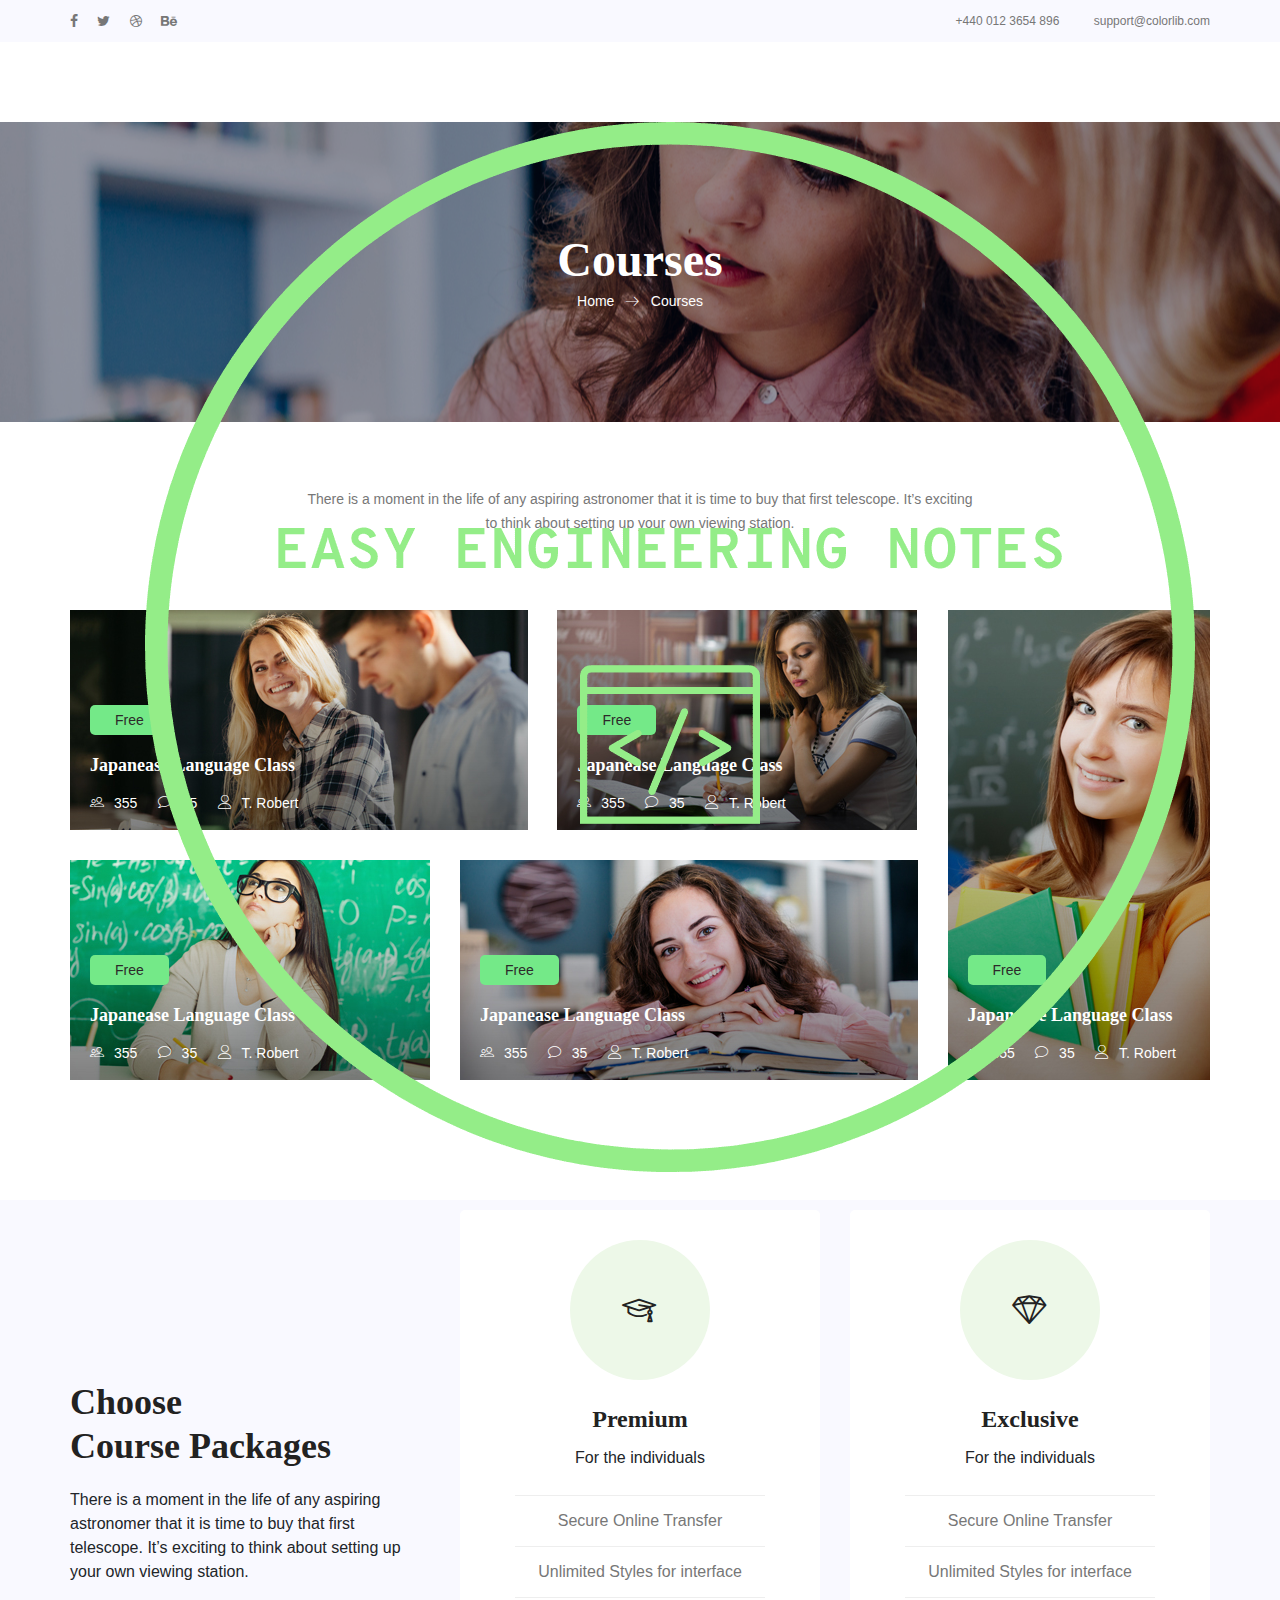
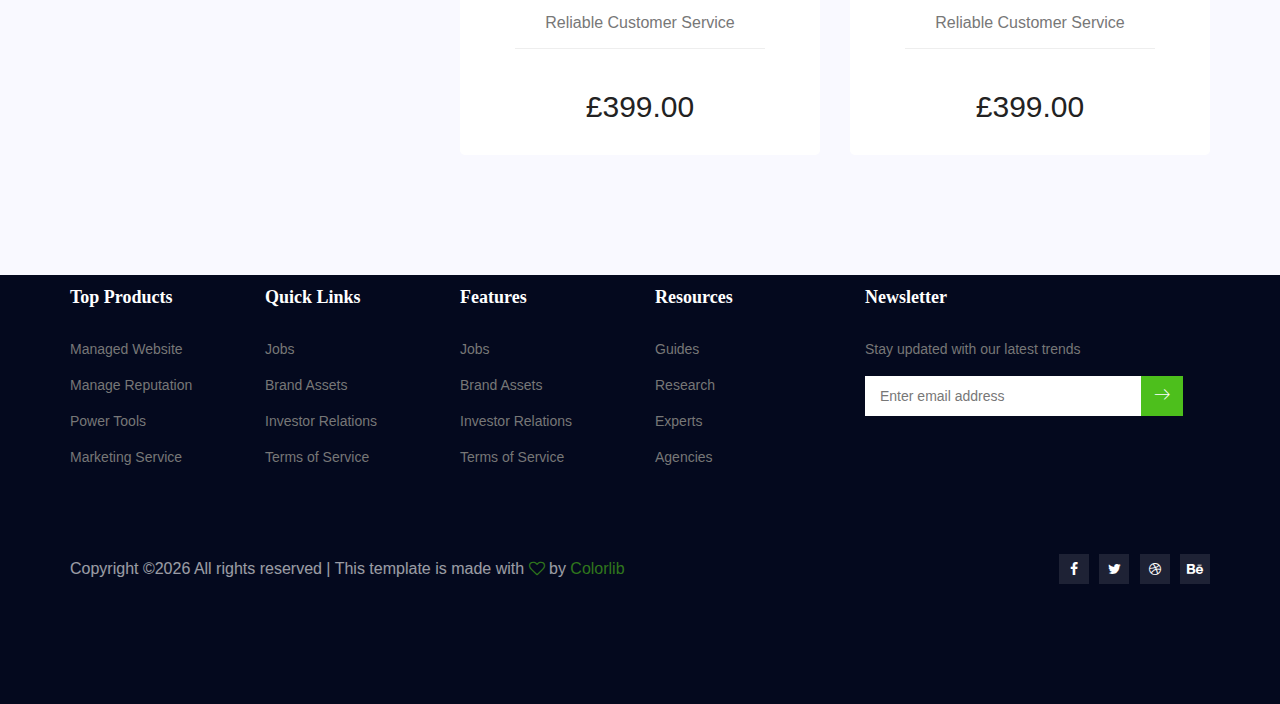
<file: Project-master/courses.html>
<!doctype html>
<html lang="en">
    <head>
        <!-- Required meta tags -->
        <meta charset="utf-8">
        <meta name="viewport" content="width=device-width, initial-scale=1, shrink-to-fit=no">
        <link rel="icon" href="img/favicon.png" type="image/png">
        <title>Learn IT Education</title>
        <!-- Bootstrap CSS -->
        <link rel="stylesheet" href="css/bootstrap.css">
        <link rel="stylesheet" href="vendors/linericon/style.css">
        <link rel="stylesheet" href="css/font-awesome.min.css">
        <link rel="stylesheet" href="vendors/owl-carousel/owl.carousel.min.css">
        <link rel="stylesheet" href="vendors/lightbox/simpleLightbox.css">
        <link rel="stylesheet" href="vendors/nice-select/css/nice-select.css">
        <link rel="stylesheet" href="vendors/animate-css/animate.css">
        <link rel="stylesheet" href="vendors/popup/magnific-popup.css">
        <!-- main css -->
        <link rel="stylesheet" href="css/style.css">
        <link rel="stylesheet" href="css/responsive.css">
    </head>
    <body>
        
        <!--================Header Menu Area =================-->
        <header class="header_area">
           	<div class="top_menu row m0">
           		<div class="container">
					<div class="float-left">
						<ul class="list header_social">
							<li><a href="#"><i class="fa fa-facebook"></i></a></li>
							<li><a href="#"><i class="fa fa-twitter"></i></a></li>
							<li><a href="#"><i class="fa fa-dribbble"></i></a></li>
							<li><a href="#"><i class="fa fa-behance"></i></a></li>
						</ul>
					</div>
					<div class="float-right">
						<a class="dn_btn" href="tel:+4400123654896">+440 012 3654 896</a>
						<a class="dn_btn" href="mailto:support@colorlib.com">support@colorlib.com</a>
					</div>
           		</div>	
           	</div>	
            <div class="main_menu">
            	<nav class="navbar navbar-expand-lg navbar-light">
					<div class="container">
						<!-- Brand and toggle get grouped for better mobile display -->
						<a class="navbar-brand logo_h" href="index.html"><img src="img/logo.png" alt=""></a>
						<button class="navbar-toggler" type="button" data-toggle="collapse" data-target="#navbarSupportedContent" aria-controls="navbarSupportedContent" aria-expanded="false" aria-label="Toggle navigation">
							<span class="icon-bar"></span>
							<span class="icon-bar"></span>
							<span class="icon-bar"></span>
						</button>
						<!-- Collect the nav links, forms, and other content for toggling -->
						<div class="collapse navbar-collapse offset" id="navbarSupportedContent">
							<ul class="nav navbar-nav menu_nav ml-auto">
								<li class="nav-item"><a class="nav-link" href="index.html">Home</a></li> 
								<li class="nav-item"><a class="nav-link" href="about-us.html">About</a></li> 
								<li class="nav-item submenu dropdown active">
									<a href="#" class="nav-link dropdown-toggle" data-toggle="dropdown" role="button" aria-haspopup="true" aria-expanded="false">Courses</a>
									<ul class="dropdown-menu">
										<li class="nav-item"><a class="nav-link" href="courses.html">Courses</a>
										<li class="nav-item"><a class="nav-link" href="course-details.html">Course Details</a></li>
									</ul>
								</li> 
								<li class="nav-item submenu dropdown">
									<a href="#" class="nav-link dropdown-toggle" data-toggle="dropdown" role="button" aria-haspopup="true" aria-expanded="false">Pages</a>
									<ul class="dropdown-menu">
										<li class="nav-item"><a class="nav-link" href="elements.html">Elements</a></li>
									</ul>
								</li> 
								<li class="nav-item submenu dropdown">
									<a href="#" class="nav-link dropdown-toggle" data-toggle="dropdown" role="button" aria-haspopup="true" aria-expanded="false">Blog</a>
									<ul class="dropdown-menu">
										<li class="nav-item"><a class="nav-link" href="blog.html">Blog</a></li>
										<li class="nav-item"><a class="nav-link" href="single-blog.html">Blog Details</a></li>
									</ul>
								</li> 
								<li class="nav-item"><a class="nav-link" href="contact.html">Contact</a></li>
							</ul>
						</div> 
					</div>
            	</nav>
            </div>
        </header>
        <!--================Header Menu Area =================-->
        
        <!--================Home Banner Area =================-->
        <section class="banner_area">
            <div class="banner_inner d-flex align-items-center">
            	<div class="overlay bg-parallax" data-stellar-ratio="0.9" data-stellar-vertical-offset="0" data-background=""></div>
				<div class="container">
					<div class="banner_content text-center">
						<h2>Courses</h2>
						<div class="page_link">
							<a href="index.html">Home</a>
							<a href="about-us.html">Courses</a>
						</div>
					</div>
				</div>
            </div>
        </section>
        <!--================End Home Banner Area =================-->
        
        <!--================Courses Area =================-->
        <section class="courses_area p_120">
        	<div class="container">
        		<div class="main_title">
        			<h2>Popular Free Courses</h2>
        			<p>There is a moment in the life of any aspiring astronomer that it is time to buy that first telescope. It’s exciting to think about setting up your own viewing station.</p>
        		</div>
        		<div class="row courses_inner">
        			<div class="col-lg-9">
						<div class="grid_inner">
							<div class="grid_item wd55">
								<div class="courses_item">
									<img src="img/courses/course-1.jpg" alt="">
									<div class="hover_text">
										<a class="cat" href="#">Free</a>
										<a href="#"><h4>Japanease Language Class</h4></a>
										<ul class="list">
											<li><a href="#"><i class="lnr lnr-users"></i> 355</a></li>
											<li><a href="#"><i class="lnr lnr-bubble"></i> 35</a></li>
											<li><a href="#"><i class="lnr lnr-user"></i> T. Robert</a></li>
										</ul>
									</div>
								</div>
							</div>
							<div class="grid_item wd44">
								<div class="courses_item">
									<img src="img/courses/course-2.jpg" alt="">
									<div class="hover_text">
										<a class="cat" href="#">Free</a>
										<a href="#"><h4>Japanease Language Class</h4></a>
										<ul class="list">
											<li><a href="#"><i class="lnr lnr-users"></i> 355</a></li>
											<li><a href="#"><i class="lnr lnr-bubble"></i> 35</a></li>
											<li><a href="#"><i class="lnr lnr-user"></i> T. Robert</a></li>
										</ul>
									</div>
								</div>
							</div>
							<div class="grid_item wd44">
								<div class="courses_item">
									<img src="img/courses/course-4.jpg" alt="">
									<div class="hover_text">
										<a class="cat" href="#">Free</a>
										<a href="#"><h4>Japanease Language Class</h4></a>
										<ul class="list">
											<li><a href="#"><i class="lnr lnr-users"></i> 355</a></li>
											<li><a href="#"><i class="lnr lnr-bubble"></i> 35</a></li>
											<li><a href="#"><i class="lnr lnr-user"></i> T. Robert</a></li>
										</ul>
									</div>
								</div>
							</div>
							<div class="grid_item wd55">
								<div class="courses_item">
									<img src="img/courses/course-5.jpg" alt="">
									<div class="hover_text">
										<a class="cat" href="#">Free</a>
										<a href="#"><h4>Japanease Language Class</h4></a>
										<ul class="list">
											<li><a href="#"><i class="lnr lnr-users"></i> 355</a></li>
											<li><a href="#"><i class="lnr lnr-bubble"></i> 35</a></li>
											<li><a href="#"><i class="lnr lnr-user"></i> T. Robert</a></li>
										</ul>
									</div>
								</div>
							</div>
						</div>
        			</div>
        			<div class="col-lg-3">
        				<div class="course_item">
							<img src="img/courses/course-3.jpg" alt="">
							<div class="hover_text">
								<a class="cat" href="#">Free</a>
								<a href="#"><h4>Japanease Language Class</h4></a>
								<ul class="list">
									<li><a href="#"><i class="lnr lnr-users"></i> 355</a></li>
									<li><a href="#"><i class="lnr lnr-bubble"></i> 35</a></li>
									<li><a href="#"><i class="lnr lnr-user"></i> T. Robert</a></li>
								</ul>
							</div>
						</div>
        			</div>
        		</div>
        	</div>
        </section>
        <!--================End Courses Area =================-->
        
        <!--================Pagkages Area =================-->
        <section class="packages_area p_120">
        	<div class="container">
        		<div class="row packages_inner">
        			<div class="col-lg-4">
        				<div class="packages_text">
        					<h3>Choose <br />Course Packages</h3>
        					<p>There is a moment in the life of any aspiring astronomer that it is time to buy that first telescope. It’s exciting to think about setting up your own viewing station.</p>
        				</div>
        			</div>
        			<div class="col-lg-4">
        				<div class="packages_item">
        					<div class="pack_head">
        						<i class="lnr lnr-graduation-hat"></i>
        						<h3>Premium</h3>
        						<p>For the individuals</p>
        					</div>
        					<div class="pack_body">
        						<ul class="list">
        							<li><a href="#">Secure Online Transfer</a></li>
        							<li><a href="#">Unlimited Styles for interface</a></li>
        							<li><a href="#">Reliable Customer Service</a></li>
        						</ul>
        					</div>
        					<div class="pack_footer">
        						<h4>£399.00</h4>
        						<a class="main_btn" href="#">Join Now</a>
        					</div>
        				</div>
        			</div>
        			<div class="col-lg-4">
        				<div class="packages_item">
        					<div class="pack_head">
        						<i class="lnr lnr-diamond"></i>
        						<h3>Exclusive</h3>
        						<p>For the individuals</p>
        					</div>
        					<div class="pack_body">
        						<ul class="list">
        							<li><a href="#">Secure Online Transfer</a></li>
        							<li><a href="#">Unlimited Styles for interface</a></li>
        							<li><a href="#">Reliable Customer Service</a></li>
        						</ul>
        					</div>
        					<div class="pack_footer">
        						<h4>£399.00</h4>
        						<a class="main_btn" href="#">Join Now</a>
        					</div>
        				</div>
        			</div>
        		</div>
        	</div>
        </section>
        <!--================End Pagkages Area =================-->
        
        <!--================ start footer Area  =================-->	
        <footer class="footer-area p_120">
            <div class="container">
                <div class="row">
                    <div class="col-lg-2  col-md-6 col-sm-6">
                        <div class="single-footer-widget tp_widgets">
                           <h6 class="footer_title">Top Products</h6>
                            <ul class="list">
                            	<li><a href="#">Managed Website</a></li>
                            	<li><a href="#">Manage Reputation</a></li>
                            	<li><a href="#">Power Tools</a></li>
                            	<li><a href="#">Marketing Service</a></li>
                            </ul>
                        </div>
                    </div>
                    <div class="col-lg-2  col-md-6 col-sm-6">
                        <div class="single-footer-widget tp_widgets">
                           <h6 class="footer_title">Quick Links</h6>
                            <ul class="list">
                            	<li><a href="#">Jobs</a></li>
                            	<li><a href="#">Brand Assets</a></li>
                            	<li><a href="#">Investor Relations</a></li>
                            	<li><a href="#">Terms of Service</a></li>
                            </ul>
                        </div>
                    </div>
                    <div class="col-lg-2  col-md-6 col-sm-6">
                        <div class="single-footer-widget tp_widgets">
                           <h6 class="footer_title">Features</h6>
                            <ul class="list">
                            	<li><a href="#">Jobs</a></li>
                            	<li><a href="#">Brand Assets</a></li>
                            	<li><a href="#">Investor Relations</a></li>
                            	<li><a href="#">Terms of Service</a></li>
                            </ul>
                        </div>
                    </div>
                    <div class="col-lg-2  col-md-6 col-sm-6">
                        <div class="single-footer-widget tp_widgets">
                           <h6 class="footer_title">Resources</h6>
                            <ul class="list">
                            	<li><a href="#">Guides</a></li>
                            	<li><a href="#">Research</a></li>
                            	<li><a href="#">Experts</a></li>
                            	<li><a href="#">Agencies</a></li>
                            </ul>
                        </div>
                    </div>
                    <div class="col-lg-4 col-md-6 col-sm-6">
                        <aside class="f_widget news_widget">
        					<div class="f_title">
        						<h3 class="footer_title">Newsletter</h3>
        					</div>
        					<p>Stay updated with our latest trends</p>
        					<div id="mc_embed_signup">
                                <form target="_blank" action="https://spondonit.us12.list-manage.com/subscribe/post?u=1462626880ade1ac87bd9c93a&amp;id=92a4423d01" method="get" class="subscribe_form relative">
                                	<div class="input-group d-flex flex-row">
                                        <input name="EMAIL" placeholder="Enter email address" onfocus="this.placeholder = ''" onblur="this.placeholder = 'Email Address '" required="" type="email">
                                        <button class="btn sub-btn"><span class="lnr lnr-arrow-right"></span></button>		
                                    </div>				
                                    <div class="mt-10 info"></div>
                                </form>
                            </div>
        				</aside>
                    </div>
                </div>
                <div class="row footer-bottom d-flex justify-content-between align-items-center">
                    <p class="col-lg-8 col-md-8 footer-text m-0"><!-- Link back to Colorlib can't be removed. Template is licensed under CC BY 3.0. -->
Copyright &copy;<script>document.write(new Date().getFullYear());</script> All rights reserved | This template is made with <i class="fa fa-heart-o" aria-hidden="true"></i> by <a href="https://colorlib.com" target="_blank">Colorlib</a>
<!-- Link back to Colorlib can't be removed. Template is licensed under CC BY 3.0. --></p>
                    <div class="col-lg-4 col-md-4 footer-social">
                        <a href="#"><i class="fa fa-facebook"></i></a>
                        <a href="#"><i class="fa fa-twitter"></i></a>
                        <a href="#"><i class="fa fa-dribbble"></i></a>
                        <a href="#"><i class="fa fa-behance"></i></a>
                    </div>
                </div>
            </div>
        </footer>
		<!--================ End footer Area  =================-->
        
        
        
        
        
        
        <!-- Optional JavaScript -->
        <!-- jQuery first, then Popper.js, then Bootstrap JS -->
        <script src="js/jquery-3.3.1.min.js"></script>
        <script src="js/popper.js"></script>
        <script src="js/bootstrap.min.js"></script>
        <script src="js/stellar.js"></script>
        <script src="vendors/lightbox/simpleLightbox.min.js"></script>
        <script src="vendors/nice-select/js/jquery.nice-select.min.js"></script>
        <script src="vendors/isotope/imagesloaded.pkgd.min.js"></script>
        <script src="vendors/isotope/isotope.pkgd.min.js"></script>
        <script src="vendors/owl-carousel/owl.carousel.min.js"></script>
        <script src="js/jquery.ajaxchimp.min.js"></script>
        <script src="vendors/counter-up/jquery.waypoints.min.js"></script>
        <script src="vendors/popup/jquery.magnific-popup.min.js"></script>
        <script src="vendors/counter-up/jquery.counterup.js"></script>
        <script src="js/mail-script.js"></script>
        <script src="js/theme.js"></script>
    </body>
</html>
</file>
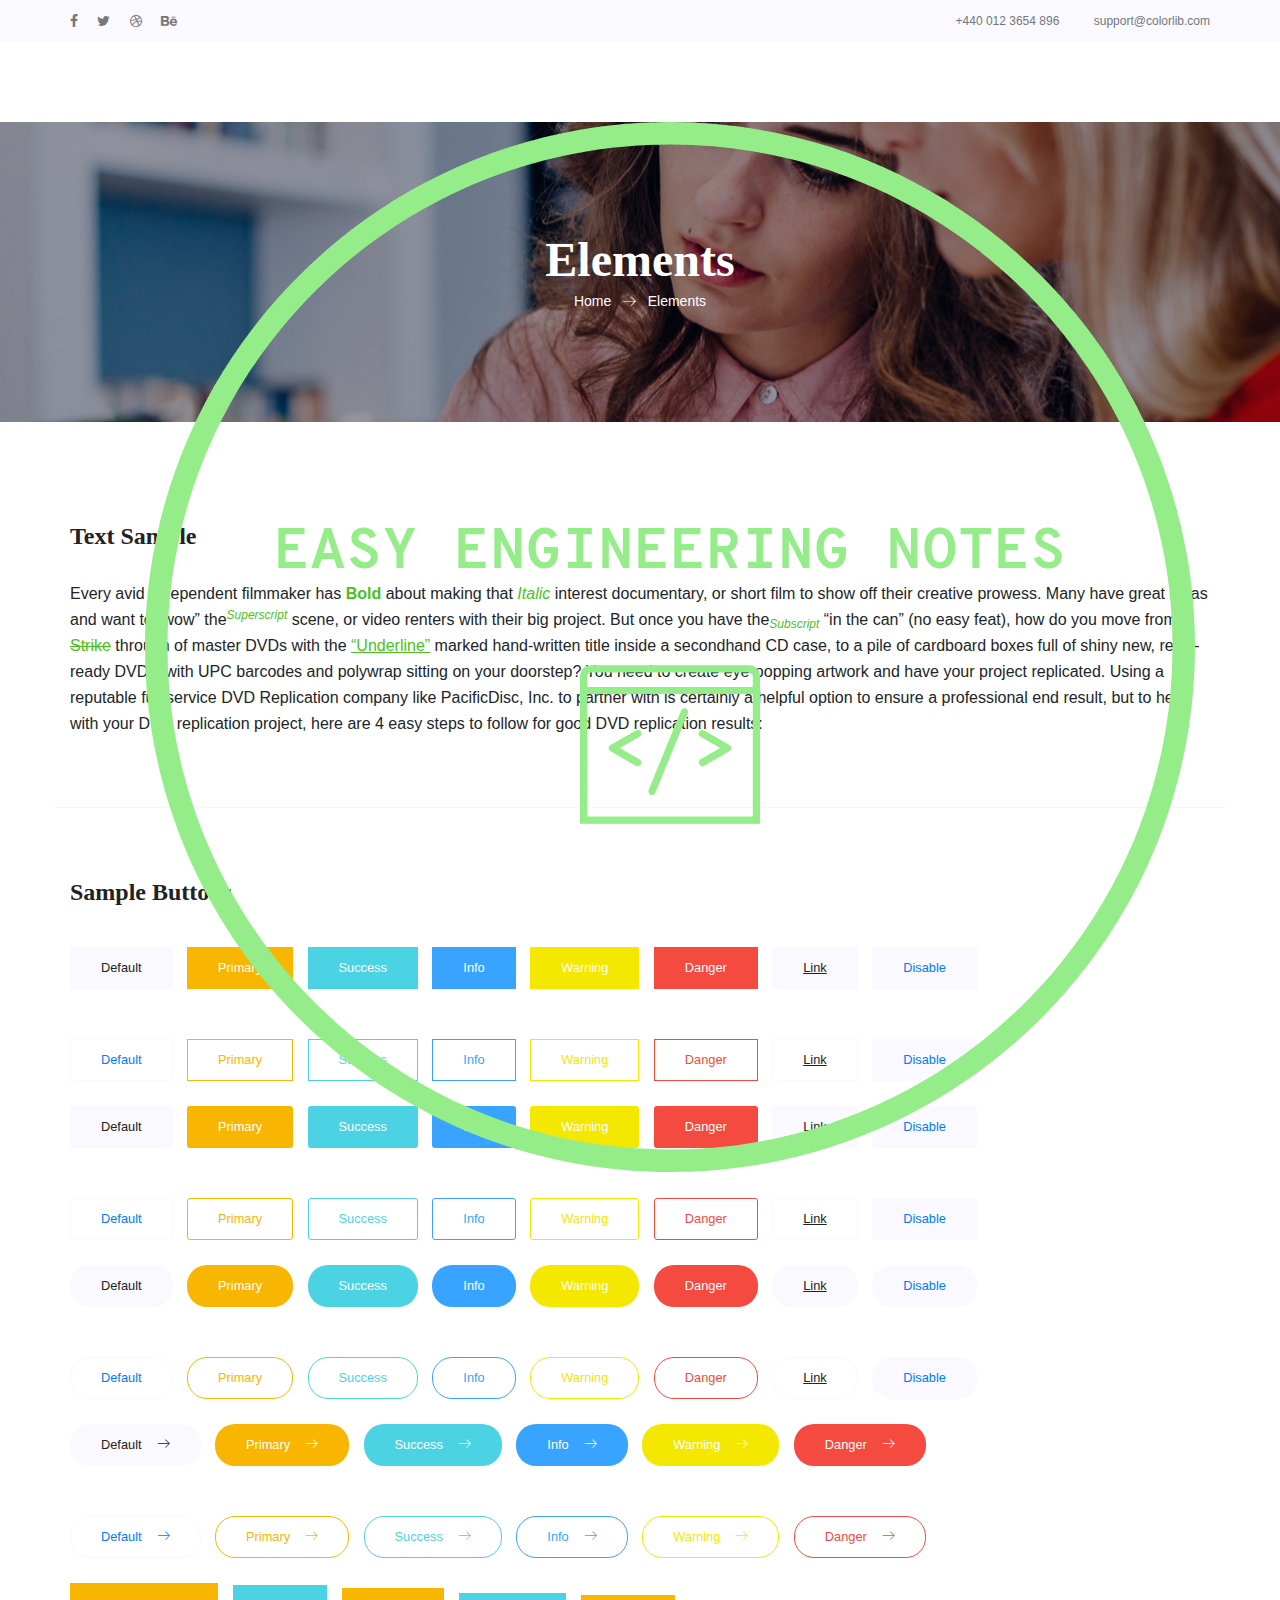
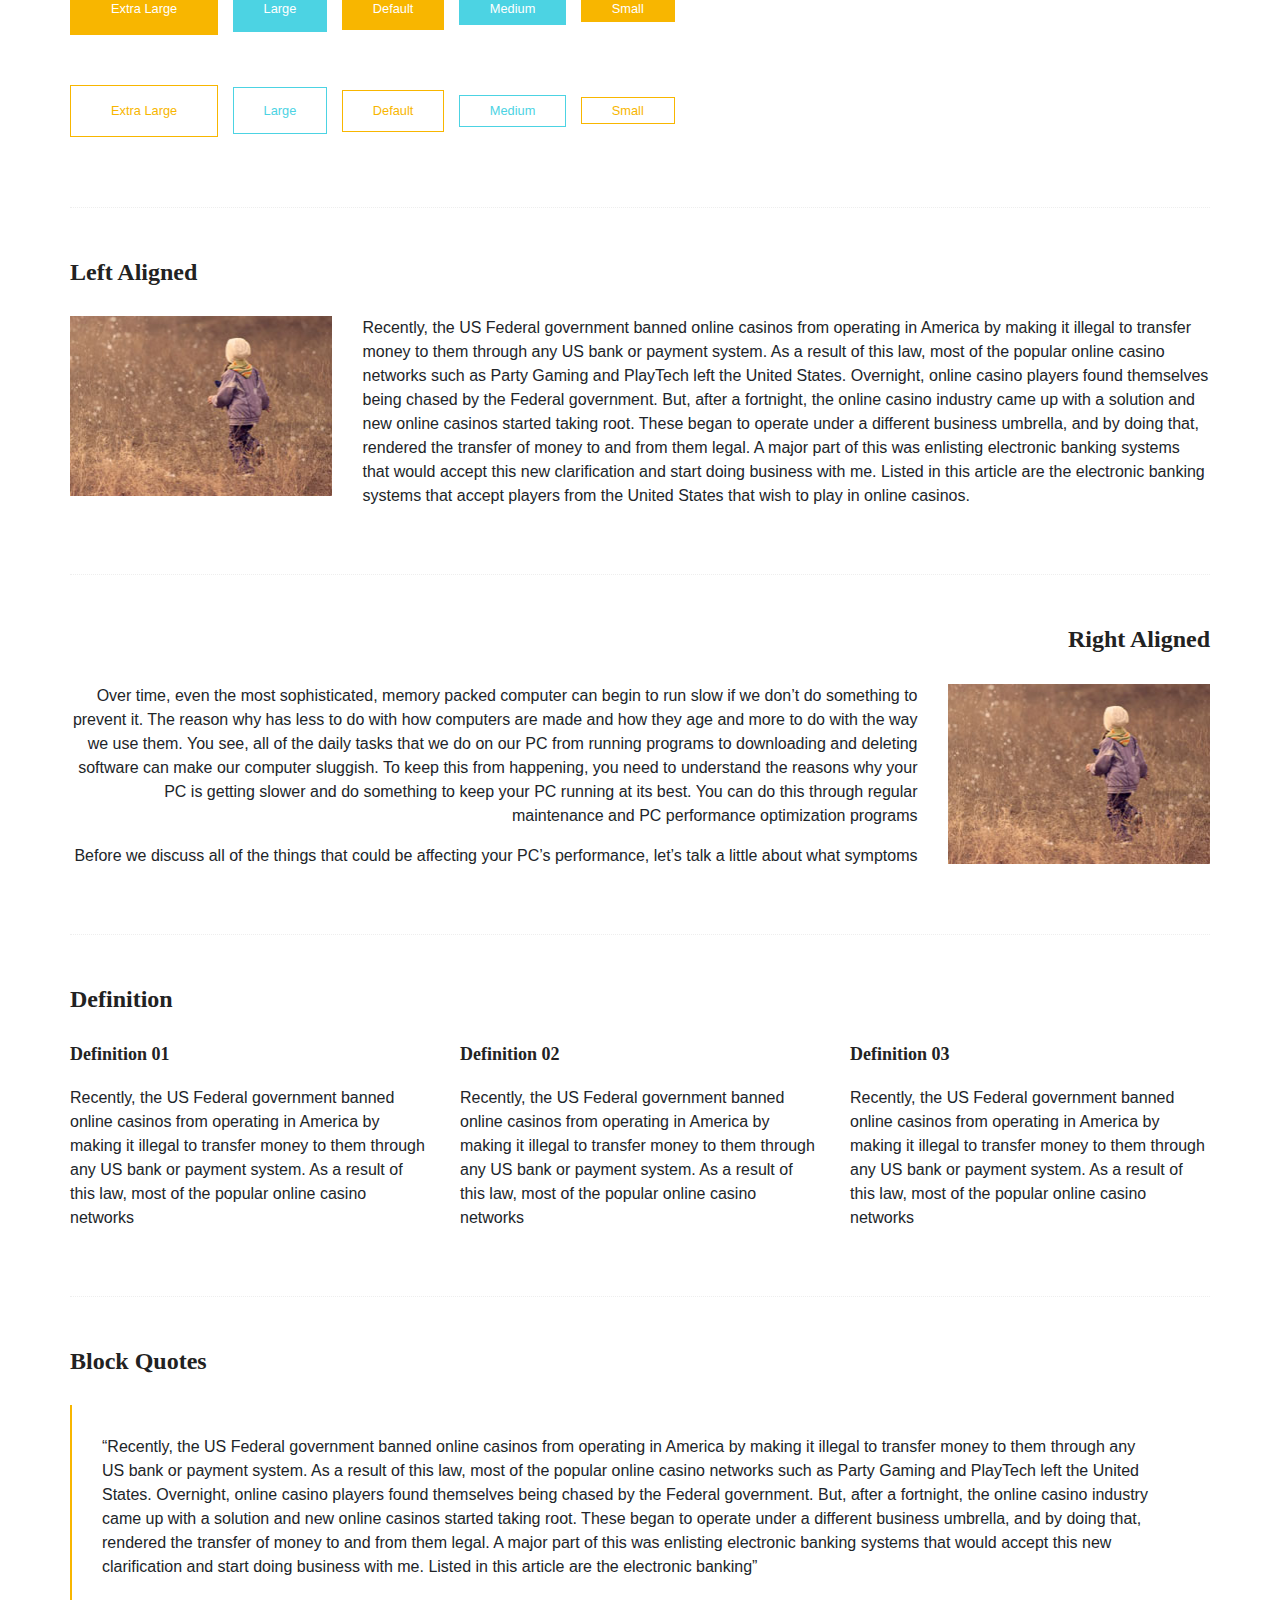
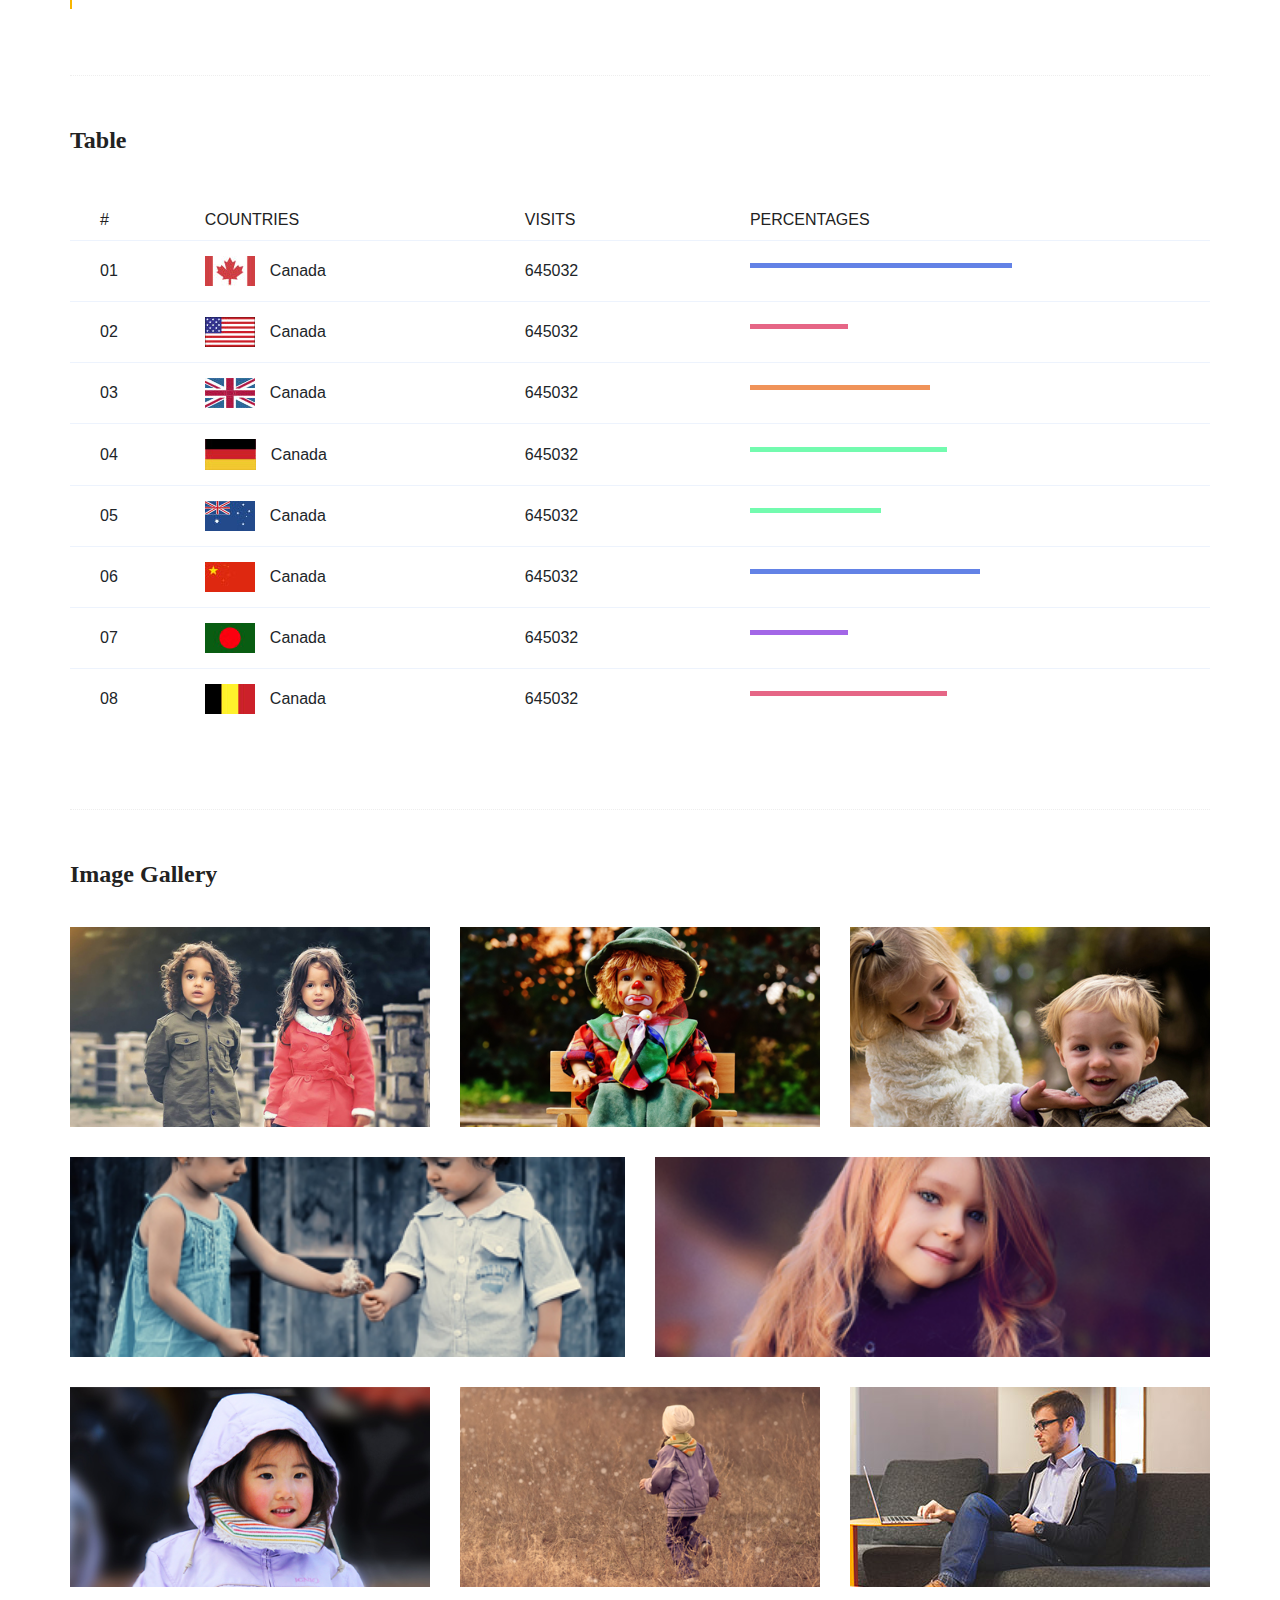
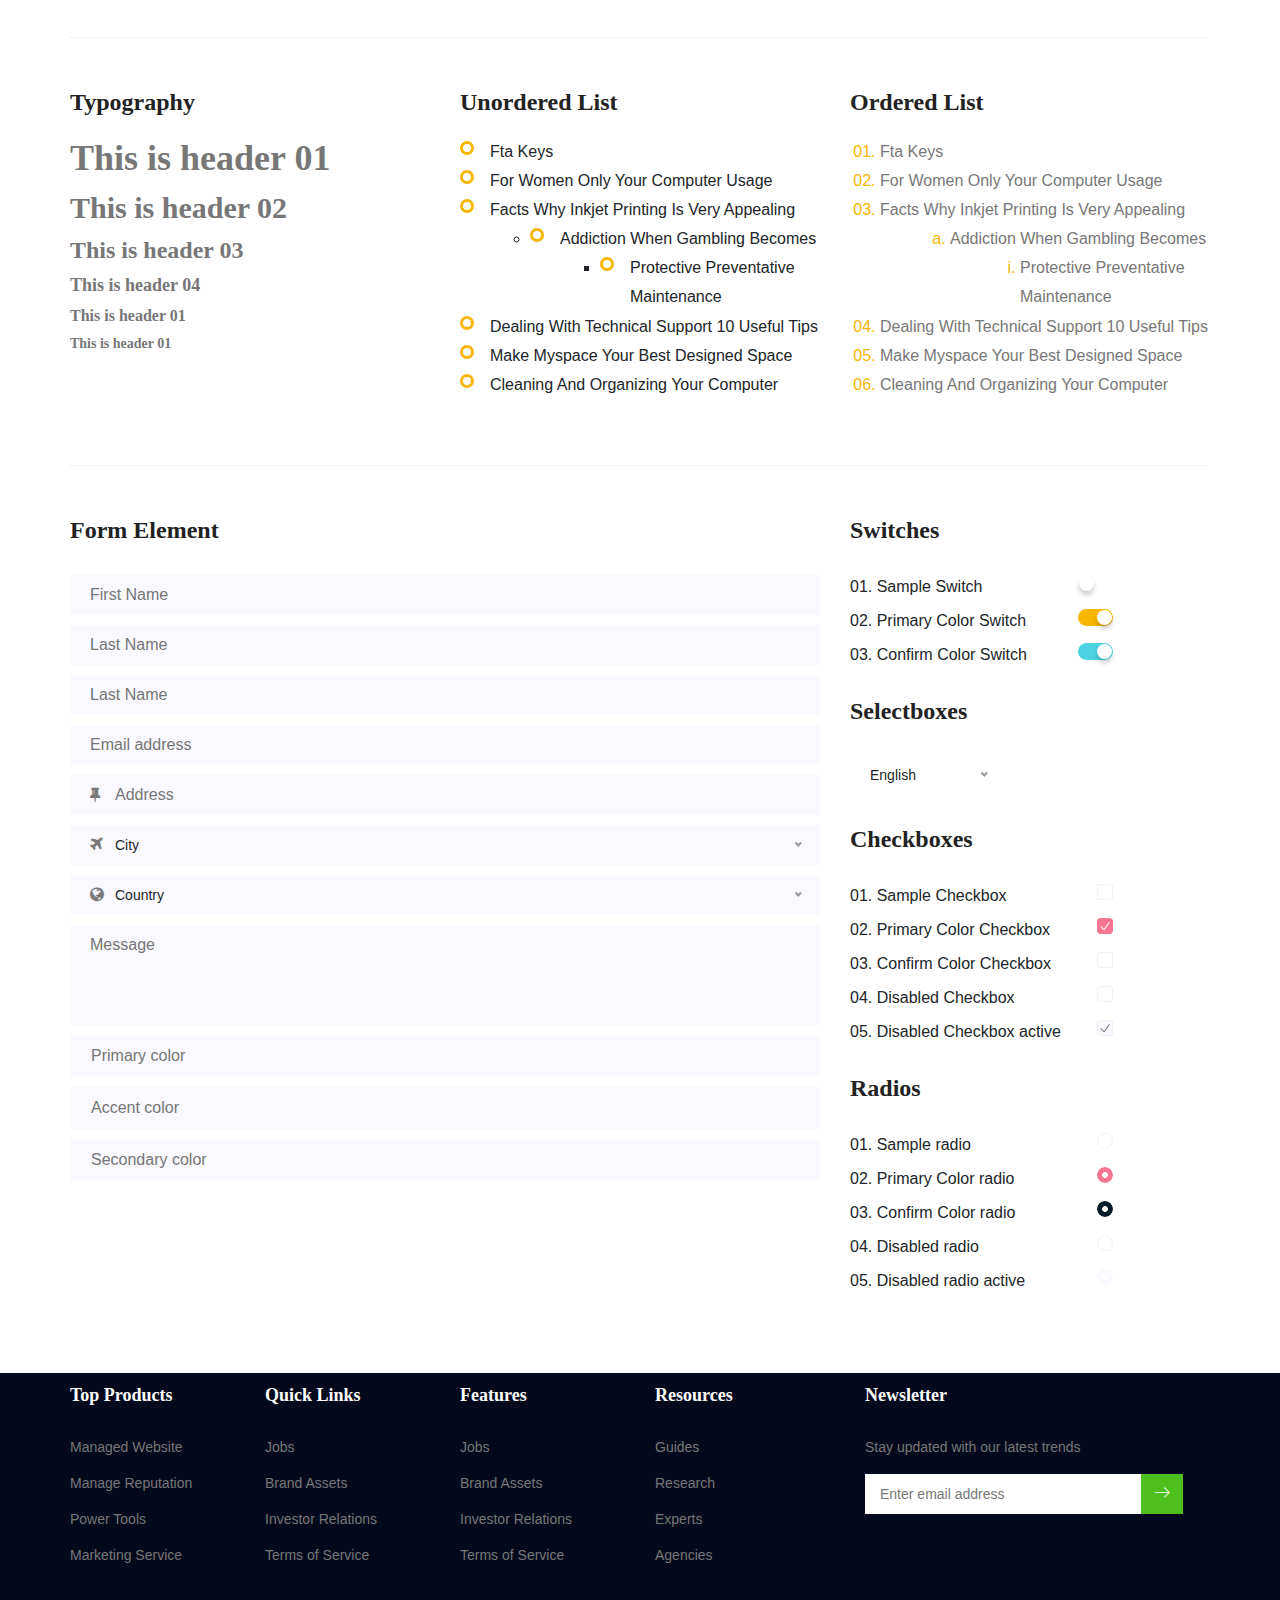
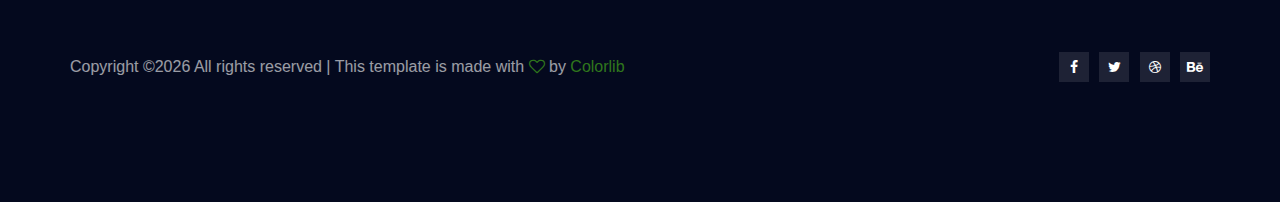
<file: Project-master/elements.html>
<!doctype html>
<html lang="en">
    <head>
        <!-- Required meta tags -->
        <meta charset="utf-8">
        <meta name="viewport" content="width=device-width, initial-scale=1, shrink-to-fit=no">
        <link rel="icon" href="img/favicon.png" type="image/png">
        <title>Learn IT Education</title>
        <!-- Bootstrap CSS -->
        <link rel="stylesheet" href="css/bootstrap.css">
        <link rel="stylesheet" href="vendors/linericon/style.css">
        <link rel="stylesheet" href="css/font-awesome.min.css">
        <link rel="stylesheet" href="vendors/owl-carousel/owl.carousel.min.css">
        <link rel="stylesheet" href="vendors/lightbox/simpleLightbox.css">
        <link rel="stylesheet" href="vendors/nice-select/css/nice-select.css">
        <link rel="stylesheet" href="vendors/animate-css/animate.css">
        <!-- main css -->
        <link rel="stylesheet" href="css/style.css">
        <link rel="stylesheet" href="css/responsive.css">
    </head>
    <body>
        
        <!--================Header Menu Area =================-->
        <header class="header_area">
           	<div class="top_menu row m0">
           		<div class="container">
					<div class="float-left">
						<ul class="list header_social">
							<li><a href="#"><i class="fa fa-facebook"></i></a></li>
							<li><a href="#"><i class="fa fa-twitter"></i></a></li>
							<li><a href="#"><i class="fa fa-dribbble"></i></a></li>
							<li><a href="#"><i class="fa fa-behance"></i></a></li>
						</ul>
					</div>
					<div class="float-right">
						<a class="dn_btn" href="tel:+4400123654896">+440 012 3654 896</a>
						<a class="dn_btn" href="mailto:support@colorlib.com">support@colorlib.com</a>
					</div>
           		</div>	
           	</div>	
            <div class="main_menu">
            	<nav class="navbar navbar-expand-lg navbar-light">
					<div class="container">
						<!-- Brand and toggle get grouped for better mobile display -->
						<a class="navbar-brand logo_h" href="index.html"><img src="img/logo.png" alt=""></a>
						<button class="navbar-toggler" type="button" data-toggle="collapse" data-target="#navbarSupportedContent" aria-controls="navbarSupportedContent" aria-expanded="false" aria-label="Toggle navigation">
							<span class="icon-bar"></span>
							<span class="icon-bar"></span>
							<span class="icon-bar"></span>
						</button>
						<!-- Collect the nav links, forms, and other content for toggling -->
						<div class="collapse navbar-collapse offset" id="navbarSupportedContent">
							<ul class="nav navbar-nav menu_nav ml-auto">
								<li class="nav-item"><a class="nav-link" href="index.html">Home</a></li> 
								<li class="nav-item"><a class="nav-link" href="about-us.html">About</a></li> 
								<li class="nav-item submenu dropdown">
									<a href="#" class="nav-link dropdown-toggle" data-toggle="dropdown" role="button" aria-haspopup="true" aria-expanded="false">Courses</a>
									<ul class="dropdown-menu">
										<li class="nav-item"><a class="nav-link" href="courses.html">Courses</a>
										<li class="nav-item"><a class="nav-link" href="course-details.html">Course Details</a></li>
									</ul>
								</li> 
								<li class="nav-item submenu dropdown active">
									<a href="#" class="nav-link dropdown-toggle" data-toggle="dropdown" role="button" aria-haspopup="true" aria-expanded="false">Pages</a>
									<ul class="dropdown-menu">
										<li class="nav-item"><a class="nav-link" href="elements.html">Elements</a></li>
									</ul>
								</li> 
								<li class="nav-item submenu dropdown">
									<a href="#" class="nav-link dropdown-toggle" data-toggle="dropdown" role="button" aria-haspopup="true" aria-expanded="false">Blog</a>
									<ul class="dropdown-menu">
										<li class="nav-item"><a class="nav-link" href="blog.html">Blog</a></li>
										<li class="nav-item"><a class="nav-link" href="single-blog.html">Blog Details</a></li>
									</ul>
								</li> 
								<li class="nav-item"><a class="nav-link" href="contact.html">Contact</a></li>
							</ul>
						</div> 
					</div>
            	</nav>
            </div>
        </header>
        <!--================Header Menu Area =================-->
        
        <!--================Home Banner Area =================-->
        <section class="banner_area">
            <div class="banner_inner d-flex align-items-center">
            	<div class="overlay bg-parallax" data-stellar-ratio="0.9" data-stellar-vertical-offset="0" data-background=""></div>
				<div class="container">
					<div class="banner_content text-center">
						<h2>Elements</h2>
						<div class="page_link">
							<a href="index.html">Home</a>
							<a href="elements.html">Elements</a>
						</div>
					</div>
				</div>
            </div>
        </section>
        <!--================End Home Banner Area =================-->
        
        
        <!-- Start Sample Area -->
			<section class="sample-text-area">
				<div class="container">
					<h3 class="text-heading title_color">Text Sample</h3>
					<p class="sample-text">
						Every avid independent filmmaker has <b>Bold</b> about making that <i>Italic</i> interest documentary, or short film to show off their creative prowess. Many have great ideas and want to “wow” the<sup>Superscript</sup> scene, or video renters with their big project.  But once you have the<sub>Subscript</sub> “in the can” (no easy feat), how do you move from a <del>Strike</del> through of master DVDs with the <u>“Underline”</u> marked hand-written title inside a secondhand CD case, to a pile of cardboard boxes full of shiny new, retail-ready DVDs, with UPC barcodes and polywrap sitting on your doorstep?  You need to create eye-popping artwork and have your project replicated. Using a reputable full service DVD Replication company like PacificDisc, Inc. to partner with is certainly a helpful option to ensure a professional end result, but to help with your DVD replication project, here are 4 easy steps to follow for good DVD replication results: 

					</p>
				</div>
			</section>
			<!-- End Sample Area -->
			<!-- Start Button -->
			<section class="button-area">
				<div class="container border-top-generic">
					<h3 class="text-heading title_color">Sample Buttons</h3>
					<div class="button-group-area">
						<a href="#" class="genric-btn default">Default</a>
						<a href="#" class="genric-btn primary">Primary</a>
						<a href="#" class="genric-btn success">Success</a>
						<a href="#" class="genric-btn info">Info</a>
						<a href="#" class="genric-btn warning">Warning</a>
						<a href="#" class="genric-btn danger">Danger</a>
						<a href="#" class="genric-btn link">Link</a>
						<a href="#" class="genric-btn disable">Disable</a>
					</div>
					<div class="button-group-area mt-10">
						<a href="#" class="genric-btn default-border">Default</a>
						<a href="#" class="genric-btn primary-border">Primary</a>
						<a href="#" class="genric-btn success-border">Success</a>
						<a href="#" class="genric-btn info-border">Info</a>
						<a href="#" class="genric-btn warning-border">Warning</a>
						<a href="#" class="genric-btn danger-border">Danger</a>
						<a href="#" class="genric-btn link-border">Link</a>
						<a href="#" class="genric-btn disable">Disable</a>
					</div>
					<div class="button-group-area mt-40">
						<a href="#" class="genric-btn default radius">Default</a>
						<a href="#" class="genric-btn primary radius">Primary</a>
						<a href="#" class="genric-btn success radius">Success</a>
						<a href="#" class="genric-btn info radius">Info</a>
						<a href="#" class="genric-btn warning radius">Warning</a>
						<a href="#" class="genric-btn danger radius">Danger</a>
						<a href="#" class="genric-btn link radius">Link</a>
						<a href="#" class="genric-btn disable radius">Disable</a>
					</div>
					<div class="button-group-area mt-10">
						<a href="#" class="genric-btn default-border radius">Default</a>
						<a href="#" class="genric-btn primary-border radius">Primary</a>
						<a href="#" class="genric-btn success-border radius">Success</a>
						<a href="#" class="genric-btn info-border radius">Info</a>
						<a href="#" class="genric-btn warning-border radius">Warning</a>
						<a href="#" class="genric-btn danger-border radius">Danger</a>
						<a href="#" class="genric-btn link-border radius">Link</a>
						<a href="#" class="genric-btn disable radius">Disable</a>
					</div>
					<div class="button-group-area mt-40">
						<a href="#" class="genric-btn default circle">Default</a>
						<a href="#" class="genric-btn primary circle">Primary</a>
						<a href="#" class="genric-btn success circle">Success</a>
						<a href="#" class="genric-btn info circle">Info</a>
						<a href="#" class="genric-btn warning circle">Warning</a>
						<a href="#" class="genric-btn danger circle">Danger</a>
						<a href="#" class="genric-btn link circle">Link</a>
						<a href="#" class="genric-btn disable circle">Disable</a>
					</div>
					<div class="button-group-area mt-10">
						<a href="#" class="genric-btn default-border circle">Default</a>
						<a href="#" class="genric-btn primary-border circle">Primary</a>
						<a href="#" class="genric-btn success-border circle">Success</a>
						<a href="#" class="genric-btn info-border circle">Info</a>
						<a href="#" class="genric-btn warning-border circle">Warning</a>
						<a href="#" class="genric-btn danger-border circle">Danger</a>
						<a href="#" class="genric-btn link-border circle">Link</a>
						<a href="#" class="genric-btn disable circle">Disable</a>
					</div>
					<div class="button-group-area mt-40">
						<a href="#" class="genric-btn default circle arrow">Default<span class="lnr lnr-arrow-right"></span></a>
						<a href="#" class="genric-btn primary circle arrow">Primary<span class="lnr lnr-arrow-right"></span></a>
						<a href="#" class="genric-btn success circle arrow">Success<span class="lnr lnr-arrow-right"></span></a>
						<a href="#" class="genric-btn info circle arrow">Info<span class="lnr lnr-arrow-right"></span></a>
						<a href="#" class="genric-btn warning circle arrow">Warning<span class="lnr lnr-arrow-right"></span></a>
						<a href="#" class="genric-btn danger circle arrow">Danger<span class="lnr lnr-arrow-right"></span></a>
					</div>
					<div class="button-group-area mt-10">
						<a href="#" class="genric-btn default-border circle arrow">Default<span class="lnr lnr-arrow-right"></span></a>
						<a href="#" class="genric-btn primary-border circle arrow">Primary<span class="lnr lnr-arrow-right"></span></a>
						<a href="#" class="genric-btn success-border circle arrow">Success<span class="lnr lnr-arrow-right"></span></a>
						<a href="#" class="genric-btn info-border circle arrow">Info<span class="lnr lnr-arrow-right"></span></a>
						<a href="#" class="genric-btn warning-border circle arrow">Warning<span class="lnr lnr-arrow-right"></span></a>
						<a href="#" class="genric-btn danger-border circle arrow">Danger<span class="lnr lnr-arrow-right"></span></a>
					</div>
					<div class="button-group-area mt-40">
						<a href="#" class="genric-btn primary e-large">Extra Large</a>
						<a href="#" class="genric-btn success large">Large</a>
						<a href="#" class="genric-btn primary">Default</a>
						<a href="#" class="genric-btn success medium">Medium</a>
						<a href="#" class="genric-btn primary small">Small</a>
					</div>
					<div class="button-group-area mt-10">
						<a href="#" class="genric-btn primary-border e-large">Extra Large</a>
						<a href="#" class="genric-btn success-border large">Large</a>
						<a href="#" class="genric-btn primary-border">Default</a>
						<a href="#" class="genric-btn success-border medium">Medium</a>
						<a href="#" class="genric-btn primary-border small">Small</a>
					</div>
				</div>
			</section>
			<!-- End Button -->
			<!-- Start Align Area -->
			<div class="whole-wrap">
				<div class="container">
					<div class="section-top-border">
						<h3 class="mb-30 title_color">Left Aligned</h3>
						<div class="row">
							<div class="col-md-3">
								<img src="img/elements/d.jpg" alt="" class="img-fluid">
							</div>
							<div class="col-md-9 mt-sm-20 left-align-p">
								<p>Recently, the US Federal government banned online casinos from operating in America by making it illegal to transfer money to them through any US bank or payment system. As a result of this law, most of the popular online casino networks such as Party Gaming and PlayTech left the United States. Overnight, online casino players found themselves being chased by the Federal government. But, after a fortnight, the online casino industry came up with a solution and new online casinos started taking root. These began to operate under a different business umbrella, and by doing that, rendered the transfer of money to and from them legal. A major part of this was enlisting electronic banking systems that would accept this new clarification and start doing business with me. Listed in this article are the electronic banking systems that accept players from the United States that wish to play in online casinos.</p>
							</div>
						</div>
					</div>
					<div class="section-top-border text-right">
						<h3 class="mb-30 title_color">Right Aligned</h3>
						<div class="row">
							<div class="col-md-9">
								<p class="text-right">Over time, even the most sophisticated, memory packed computer can begin to run slow if we don’t do something to prevent it. The reason why has less to do with how computers are made and how they age and more to do with the way we use them. You see, all of the daily tasks that we do on our PC from running programs to downloading and deleting software can make our computer sluggish. To keep this from happening, you need to understand the reasons why your PC is getting slower and do something to keep your PC running at its best. You can do this through regular maintenance and PC performance optimization programs</p>
								<p class="text-right">Before we discuss all of the things that could be affecting your PC’s performance, let’s talk a little about what symptoms</p>
							</div>
							<div class="col-md-3">
								<img src="img/elements/d.jpg" alt="" class="img-fluid">
							</div>
						</div>
					</div>
					<div class="section-top-border">
						<h3 class="mb-30 title_color">Definition</h3>
						<div class="row">
							<div class="col-md-4">
								<div class="single-defination">
									<h4 class="mb-20">Definition 01</h4>
									<p>Recently, the US Federal government banned online casinos from operating in America by making it illegal to transfer money to them through any US bank or payment system. As a result of this law, most of the popular online casino networks</p>
								</div>
							</div>
							<div class="col-md-4">
								<div class="single-defination">
									<h4 class="mb-20">Definition 02</h4>
									<p>Recently, the US Federal government banned online casinos from operating in America by making it illegal to transfer money to them through any US bank or payment system. As a result of this law, most of the popular online casino networks</p>
								</div>
							</div>
							<div class="col-md-4">
								<div class="single-defination">
									<h4 class="mb-20">Definition 03</h4>
									<p>Recently, the US Federal government banned online casinos from operating in America by making it illegal to transfer money to them through any US bank or payment system. As a result of this law, most of the popular online casino networks</p>
								</div>
							</div>
						</div>
					</div>
					<div class="section-top-border">
						<h3 class="mb-30 title_color">Block Quotes</h3>
						<div class="row">
							<div class="col-lg-12">
								<blockquote class="generic-blockquote">
									“Recently, the US Federal government banned online casinos from operating in America by making it illegal to transfer money to them through any US bank or payment system. As a result of this law, most of the popular online casino networks such as Party Gaming and PlayTech left the United States. Overnight, online casino players found themselves being chased by the Federal government. But, after a fortnight, the online casino industry came up with a solution and new online casinos started taking root. These began to operate under a different business umbrella, and by doing that, rendered the transfer of money to and from them legal. A major part of this was enlisting electronic banking systems that would accept this new clarification and start doing business with me. Listed in this article are the electronic banking” 
								</blockquote>
							</div>
						</div>
					</div>
					<div class="section-top-border">
						<h3 class="mb-30 title_color">Table</h3>
						<div class="progress-table-wrap">
							<div class="progress-table">
								<div class="table-head">
									<div class="serial">#</div>
									<div class="country">Countries</div>
									<div class="visit">Visits</div>
									<div class="percentage">Percentages</div>
								</div>
								<div class="table-row">
									<div class="serial">01</div>
									<div class="country"> <img src="img/elements/f1.jpg" alt="flag">Canada</div>
									<div class="visit">645032</div>
									<div class="percentage">
										<div class="progress">
											<div class="progress-bar color-1" role="progressbar" style="width: 80%" aria-valuenow="80" aria-valuemin="0" aria-valuemax="100"></div>
										</div>
									</div>
								</div>
								<div class="table-row">
									<div class="serial">02</div>
									<div class="country"> <img src="img/elements/f2.jpg" alt="flag">Canada</div>
									<div class="visit">645032</div>
									<div class="percentage">
										<div class="progress">
											<div class="progress-bar color-2" role="progressbar" style="width: 30%" aria-valuenow="30" aria-valuemin="0" aria-valuemax="100"></div>
										</div>
									</div>
								</div>
								<div class="table-row">
									<div class="serial">03</div>
									<div class="country"> <img src="img/elements/f3.jpg" alt="flag">Canada</div>
									<div class="visit">645032</div>
									<div class="percentage">
										<div class="progress">
											<div class="progress-bar color-3" role="progressbar" style="width: 55%" aria-valuenow="55" aria-valuemin="0" aria-valuemax="100"></div>
										</div>
									</div>
								</div>
								<div class="table-row">
									<div class="serial">04</div>
									<div class="country"> <img src="img/elements/f4.jpg" alt="flag">Canada</div>
									<div class="visit">645032</div>
									<div class="percentage">
										<div class="progress">
											<div class="progress-bar color-4" role="progressbar" style="width: 60%" aria-valuenow="60" aria-valuemin="0" aria-valuemax="100"></div>
										</div>
									</div>
								</div>
								<div class="table-row">
									<div class="serial">05</div>
									<div class="country"> <img src="img/elements/f5.jpg" alt="flag">Canada</div>
									<div class="visit">645032</div>
									<div class="percentage">
										<div class="progress">
											<div class="progress-bar color-5" role="progressbar" style="width: 40%" aria-valuenow="40" aria-valuemin="0" aria-valuemax="100"></div>
										</div>
									</div>
								</div>
								<div class="table-row">
									<div class="serial">06</div>
									<div class="country"> <img src="img/elements/f6.jpg" alt="flag">Canada</div>
									<div class="visit">645032</div>
									<div class="percentage">
										<div class="progress">
											<div class="progress-bar color-6" role="progressbar" style="width: 70%" aria-valuenow="70" aria-valuemin="0" aria-valuemax="100"></div>
										</div>
									</div>
								</div>
								<div class="table-row">
									<div class="serial">07</div>
									<div class="country"> <img src="img/elements/f7.jpg" alt="flag">Canada</div>
									<div class="visit">645032</div>
									<div class="percentage">
										<div class="progress">
											<div class="progress-bar color-7" role="progressbar" style="width: 30%" aria-valuenow="30" aria-valuemin="0" aria-valuemax="100"></div>
										</div>
									</div>
								</div>
								<div class="table-row">
									<div class="serial">08</div>
									<div class="country"> <img src="img/elements/f8.jpg" alt="flag">Canada</div>
									<div class="visit">645032</div>
									<div class="percentage">
										<div class="progress">
											<div class="progress-bar color-8" role="progressbar" style="width: 60%" aria-valuenow="60" aria-valuemin="0" aria-valuemax="100"></div>
										</div>
									</div>
								</div>
							</div>
						</div>
					</div>
					<div class="section-top-border">
						<h3 class="title_color">Image Gallery</h3>
						<div class="row gallery-item">
							<div class="col-md-4">
								<a href="img/elements/g1.jpg" class="img-gal"><div class="single-gallery-image" style="background: url(img/elements/g1.jpg);"></div></a>
							</div>
							<div class="col-md-4">
								<a href="img/elements/g2.jpg" class="img-gal"><div class="single-gallery-image" style="background: url(img/elements/g2.jpg);"></div></a>
							</div>
							<div class="col-md-4">
								<a href="img/elements/g3.jpg" class="img-gal"><div class="single-gallery-image" style="background: url(img/elements/g3.jpg);"></div></a>
							</div>
							<div class="col-md-6">
								<a href="img/elements/g4.jpg" class="img-gal"><div class="single-gallery-image" style="background: url(img/elements/g4.jpg);"></div></a>
							</div>
							<div class="col-md-6">
								<a href="img/elements/g5.jpg" class="img-gal"><div class="single-gallery-image" style="background: url(img/elements/g5.jpg);"></div></a>
							</div>
							<div class="col-md-4">
								<a href="img/elements/g6.jpg" class="img-gal"><div class="single-gallery-image" style="background: url(img/elements/g6.jpg);"></div></a>
							</div>
							<div class="col-md-4">
								<a href="img/elements/g7.jpg" class="img-gal"><div class="single-gallery-image" style="background: url(img/elements/g7.jpg);"></div></a>
							</div>
							<div class="col-md-4">
								<a href="img/elements/g8.jpg" class="img-gal"><div class="single-gallery-image" style="background: url(img/elements/g8.jpg);"></div></a>
							</div>
						</div>
					</div>
					<div class="section-top-border">
						<div class="row">
							<div class="col-lg-4 col-sm-6 typo-sec">
								<h3 class="mb-20 title_color">Typography</h3>
								<div class="typography">
									<h1 class="typo-list">This is header 01</h1>
									<h2 class="typo-list">This is header 02</h2>
									<h3 class="typo-list">This is header 03</h3>
									<h4 class="typo-list">This is header 04</h4>
									<h5 class="typo-list">This is header 01</h5>
									<h6 class="typo-list">This is header 01</h6>
								</div>
							</div>
							<div class="col-lg-4 col-sm-6 mt-sm-30 typo-sec">
								<h3 class="mb-20 title_color">Unordered List</h3>
								<div class="">
									<ul class="unordered-list">
										<li>Fta Keys</li>
										<li>For Women Only Your Computer Usage</li>
										<li>Facts Why Inkjet Printing Is Very Appealing
											<ul>
												<li>Addiction When Gambling Becomes
													<ul>
														<li>Protective Preventative Maintenance</li>
													</ul>
												</li>
											</ul>
										</li>
										<li>Dealing With Technical Support 10 Useful Tips</li>
										<li>Make Myspace Your Best Designed Space</li>
										<li>Cleaning And Organizing Your Computer</li>
									</ul>
								</div>
							</div>
							<div class="col-lg-4 col-sm-6 mt-sm-30 typo-sec">
								<h3 class="mb-20 title_color">Ordered List</h3>
								<div class="">
									<ol class="ordered-list">
										<li><span>Fta Keys</span></li>
										<li><span>For Women Only Your Computer Usage</span></li>
										<li><span>Facts Why Inkjet Printing Is Very Appealing</span>
											<ol class="ordered-list-alpha">
												<li><span>Addiction When Gambling Becomes</span>
													<ol class="ordered-list-roman">
														<li><span>Protective Preventative Maintenance</span></li>
													</ol>
												</li>
											</ol>
										</li>
										<li><span>Dealing With Technical Support 10 Useful Tips</span></li>
										<li><span>Make Myspace Your Best Designed Space</span></li>
										<li><span>Cleaning And Organizing Your Computer</span></li>
									</ol>
								</div>
							</div>
						</div>
					</div>
					<div class="section-top-border">
						<div class="row">
							<div class="col-lg-8 col-md-8">
								<h3 class="mb-30 title_color">Form Element</h3>
								<form action="#">
									<div class="mt-10">
										<input type="text" name="first_name" placeholder="First Name" onfocus="this.placeholder = ''" onblur="this.placeholder = 'First Name'" required class="single-input">
									</div>
									<div class="mt-10">
										<input type="text" name="last_name" placeholder="Last Name" onfocus="this.placeholder = ''" onblur="this.placeholder = 'Last Name'" required class="single-input">
									</div>
									<div class="mt-10">
										<input type="text" name="last_name" placeholder="Last Name" onfocus="this.placeholder = ''" onblur="this.placeholder = 'Last Name'" required class="single-input">
									</div>
									<div class="mt-10">
										<input type="email" name="EMAIL" placeholder="Email address" onfocus="this.placeholder = ''" onblur="this.placeholder = 'Email address'" required class="single-input">
									</div>
									<div class="input-group-icon mt-10">
										<div class="icon"><i class="fa fa-thumb-tack" aria-hidden="true"></i></div>
										<input type="text" name="address" placeholder="Address" onfocus="this.placeholder = ''" onblur="this.placeholder = 'Address'" required class="single-input">
									</div>
									<div class="input-group-icon mt-10">
										<div class="icon"><i class="fa fa-plane" aria-hidden="true"></i></div>
										<div class="form-select" id="default-select">
											<select>
												<option value="1">City</option>
												<option value="1">Dhaka</option>
												<option value="1">Dilli</option>
												<option value="1">Newyork</option>
												<option value="1">Islamabad</option>
											</select>
										</div>
									</div>
									<div class="input-group-icon mt-10">
										<div class="icon"><i class="fa fa-globe" aria-hidden="true"></i></div>
										<div class="form-select" id="default-select2">
											<select>
												<option value="1">Country</option>
												<option value="1">Bangladesh</option>
												<option value="1">India</option>
												<option value="1">England</option>
												<option value="1">Srilanka</option>
											</select>
										</div>
									</div>
									
									<div class="mt-10">
										<textarea class="single-textarea" placeholder="Message" onfocus="this.placeholder = ''" onblur="this.placeholder = 'Message'" required></textarea>
									</div>
									<div class="mt-10">
										<input type="text" name="first_name" placeholder="Primary color" onfocus="this.placeholder = ''" onblur="this.placeholder = 'Primary color'" required class="single-input-primary">
									</div>
									<div class="mt-10">
										<input type="text" name="first_name" placeholder="Accent color" onfocus="this.placeholder = ''" onblur="this.placeholder = 'Accent color'" required class="single-input-accent">
									</div>
									<div class="mt-10">
										<input type="text" name="first_name" placeholder="Secondary color" onfocus="this.placeholder = ''" onblur="this.placeholder = 'Secondary color'" required class="single-input-secondary">
									</div>
								</form>
							</div>
							<div class="col-lg-3 col-md-4 mt-sm-30 element-wrap">
								<div class="single-element-widget">
									<h3 class="mb-30 title_color">Switches</h3>
									<div class="switch-wrap d-flex justify-content-between">
										<p>01. Sample Switch</p>
										<div class="primary-switch">
											<input type="checkbox" id="default-switch">
											<label for="default-switch"></label>
										</div>
									</div>
									<div class="switch-wrap d-flex justify-content-between">
										<p>02. Primary Color Switch</p>
										<div class="primary-switch">
											<input type="checkbox" id="primary-switch" checked>
											<label for="primary-switch"></label>
										</div>
									</div>
									<div class="switch-wrap d-flex justify-content-between">
										<p>03. Confirm Color Switch</p>
										<div class="confirm-switch">
											<input type="checkbox" id="confirm-switch" checked>
											<label for="confirm-switch"></label>
										</div>
									</div>
								</div>
								<div class="single-element-widget">
									<h3 class="mb-30 title_color">Selectboxes</h3>
									<div class="default-select" id="default-select">
										<select>
											<option value="1">English</option>
											<option value="1">Spanish</option>
											<option value="1">Arabic</option>
											<option value="1">Portuguise</option>
											<option value="1">Bengali</option>
										</select>
									</div>
								</div>
								<div class="single-element-widget">
									<h3 class="mb-30 title_color">Checkboxes</h3>
									<div class="switch-wrap d-flex justify-content-between">
										<p>01. Sample Checkbox</p>
										<div class="primary-checkbox">
											<input type="checkbox" id="default-checkbox">
											<label for="default-checkbox"></label>
										</div>
									</div>
									<div class="switch-wrap d-flex justify-content-between">
										<p>02. Primary Color Checkbox</p>
										<div class="primary-checkbox">
											<input type="checkbox" id="primary-checkbox" checked>
											<label for="primary-checkbox"></label>
										</div>
									</div>
									<div class="switch-wrap d-flex justify-content-between">
										<p>03. Confirm Color Checkbox</p>
										<div class="confirm-checkbox">
											<input type="checkbox" id="confirm-checkbox">
											<label for="confirm-checkbox"></label>
										</div>
									</div>
									<div class="switch-wrap d-flex justify-content-between">
										<p>04. Disabled Checkbox</p>
										<div class="disabled-checkbox">
											<input type="checkbox" id="disabled-checkbox" disabled>
											<label for="disabled-checkbox"></label>
										</div>
									</div>
									<div class="switch-wrap d-flex justify-content-between">
										<p>05. Disabled Checkbox active</p>
										<div class="disabled-checkbox">
											<input type="checkbox" id="disabled-checkbox-active" checked disabled>
											<label for="disabled-checkbox-active"></label>
										</div>
									</div>
								</div>
								<div class="single-element-widget">
									<h3 class="mb-30 title_color">Radios</h3>
									<div class="switch-wrap d-flex justify-content-between">
										<p>01. Sample radio</p>
										<div class="primary-radio">
											<input type="checkbox" id="default-radio">
											<label for="default-radio"></label>
										</div>
									</div>
									<div class="switch-wrap d-flex justify-content-between">
										<p>02. Primary Color radio</p>
										<div class="primary-radio">
											<input type="checkbox" id="primary-radio" checked>
											<label for="primary-radio"></label>
										</div>
									</div>
									<div class="switch-wrap d-flex justify-content-between">
										<p>03. Confirm Color radio</p>
										<div class="confirm-radio">
											<input type="checkbox" id="confirm-radio" checked>
											<label for="confirm-radio"></label>
										</div>
									</div>
									<div class="switch-wrap d-flex justify-content-between">
										<p>04. Disabled radio</p>
										<div class="disabled-radio">
											<input type="checkbox" id="disabled-radio" disabled>
											<label for="disabled-radio"></label>
										</div>
									</div>
									<div class="switch-wrap d-flex justify-content-between">
										<p>05. Disabled radio active</p>
										<div class="disabled-radio">
											<input type="checkbox" id="disabled-radio-active" checked disabled>
											<label for="disabled-radio-active"></label>
										</div>
									</div>
								</div>
							</div>
						</div>
					</div>
				</div>
			</div>
			<!-- End Align Area -->
        
        <!--================ start footer Area  =================-->	
        <footer class="footer-area p_120">
            <div class="container">
                <div class="row">
                    <div class="col-lg-2  col-md-6 col-sm-6">
                        <div class="single-footer-widget tp_widgets">
                           <h6 class="footer_title">Top Products</h6>
                            <ul class="list">
                            	<li><a href="#">Managed Website</a></li>
                            	<li><a href="#">Manage Reputation</a></li>
                            	<li><a href="#">Power Tools</a></li>
                            	<li><a href="#">Marketing Service</a></li>
                            </ul>
                        </div>
                    </div>
                    <div class="col-lg-2  col-md-6 col-sm-6">
                        <div class="single-footer-widget tp_widgets">
                           <h6 class="footer_title">Quick Links</h6>
                            <ul class="list">
                            	<li><a href="#">Jobs</a></li>
                            	<li><a href="#">Brand Assets</a></li>
                            	<li><a href="#">Investor Relations</a></li>
                            	<li><a href="#">Terms of Service</a></li>
                            </ul>
                        </div>
                    </div>
                    <div class="col-lg-2  col-md-6 col-sm-6">
                        <div class="single-footer-widget tp_widgets">
                           <h6 class="footer_title">Features</h6>
                            <ul class="list">
                            	<li><a href="#">Jobs</a></li>
                            	<li><a href="#">Brand Assets</a></li>
                            	<li><a href="#">Investor Relations</a></li>
                            	<li><a href="#">Terms of Service</a></li>
                            </ul>
                        </div>
                    </div>
                    <div class="col-lg-2  col-md-6 col-sm-6">
                        <div class="single-footer-widget tp_widgets">
                           <h6 class="footer_title">Resources</h6>
                            <ul class="list">
                            	<li><a href="#">Guides</a></li>
                            	<li><a href="#">Research</a></li>
                            	<li><a href="#">Experts</a></li>
                            	<li><a href="#">Agencies</a></li>
                            </ul>
                        </div>
                    </div>
                    <div class="col-lg-4 col-md-6 col-sm-6">
                        <aside class="f_widget news_widget">
        					<div class="f_title">
        						<h3 class="footer_title">Newsletter</h3>
        					</div>
        					<p>Stay updated with our latest trends</p>
        					<div id="mc_embed_signup">
                                <form target="_blank" action="https://spondonit.us12.list-manage.com/subscribe/post?u=1462626880ade1ac87bd9c93a&amp;id=92a4423d01" method="get" class="subscribe_form relative">
                                	<div class="input-group d-flex flex-row">
                                        <input name="EMAIL" placeholder="Enter email address" onfocus="this.placeholder = ''" onblur="this.placeholder = 'Email Address '" required="" type="email">
                                        <button class="btn sub-btn"><span class="lnr lnr-arrow-right"></span></button>		
                                    </div>				
                                    <div class="mt-10 info"></div>
                                </form>
                            </div>
        				</aside>
                    </div>
                </div>
                <div class="row footer-bottom d-flex justify-content-between align-items-center">
                    <p class="col-lg-8 col-md-8 footer-text m-0"><!-- Link back to Colorlib can't be removed. Template is licensed under CC BY 3.0. -->
Copyright &copy;<script>document.write(new Date().getFullYear());</script> All rights reserved | This template is made with <i class="fa fa-heart-o" aria-hidden="true"></i> by <a href="https://colorlib.com" target="_blank">Colorlib</a>
<!-- Link back to Colorlib can't be removed. Template is licensed under CC BY 3.0. --></p>
                    <div class="col-lg-4 col-md-4 footer-social">
                        <a href="#"><i class="fa fa-facebook"></i></a>
                        <a href="#"><i class="fa fa-twitter"></i></a>
                        <a href="#"><i class="fa fa-dribbble"></i></a>
                        <a href="#"><i class="fa fa-behance"></i></a>
                    </div>
                </div>
            </div>
        </footer>
		<!--================ End footer Area  =================-->
        
        
        
        
        <!-- Optional JavaScript -->
        <!-- jQuery first, then Popper.js, then Bootstrap JS -->
        <script src="js/jquery-3.3.1.min.js"></script>
        <script src="js/popper.js"></script>
        <script src="js/bootstrap.min.js"></script>
        <script src="js/stellar.js"></script>
        <script src="vendors/lightbox/simpleLightbox.min.js"></script>
        <script src="vendors/nice-select/js/jquery.nice-select.min.js"></script>
        <script src="vendors/isotope/imagesloaded.pkgd.min.js"></script>
        <script src="vendors/isotope/isotope.pkgd.min.js"></script>
        <script src="vendors/popup/jquery.magnific-popup.min.js"></script>
        <script src="vendors/owl-carousel/owl.carousel.min.js"></script>
        <script src="vendors/jquery-ui/jquery-ui.js"></script>
        <script src="js/jquery.ajaxchimp.min.js"></script>
        <script src="vendors/counter-up/jquery.waypoints.min.js"></script>
        <script src="vendors/counter-up/jquery.counterup.js"></script>
        <script src="js/mail-script.js"></script>
        <script src="js/theme.js"></script>
    </body>
</html>
</file>
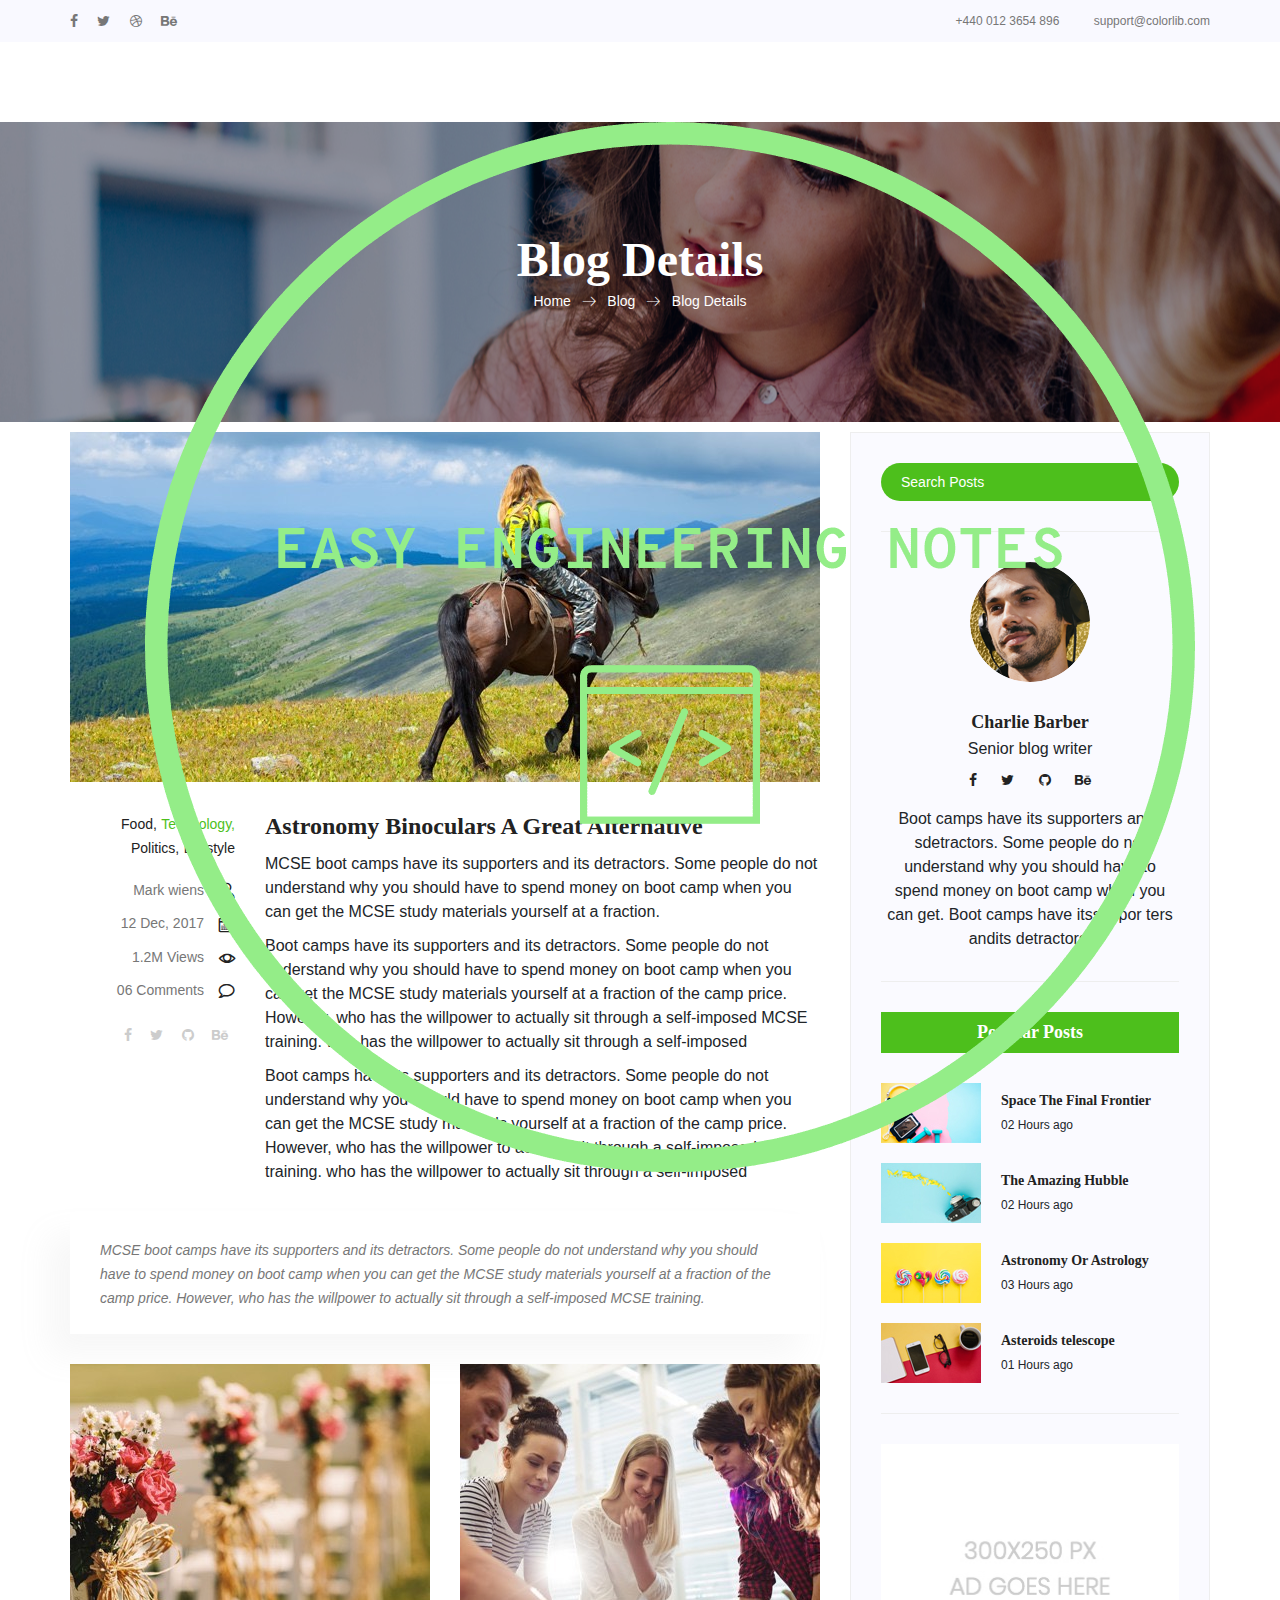
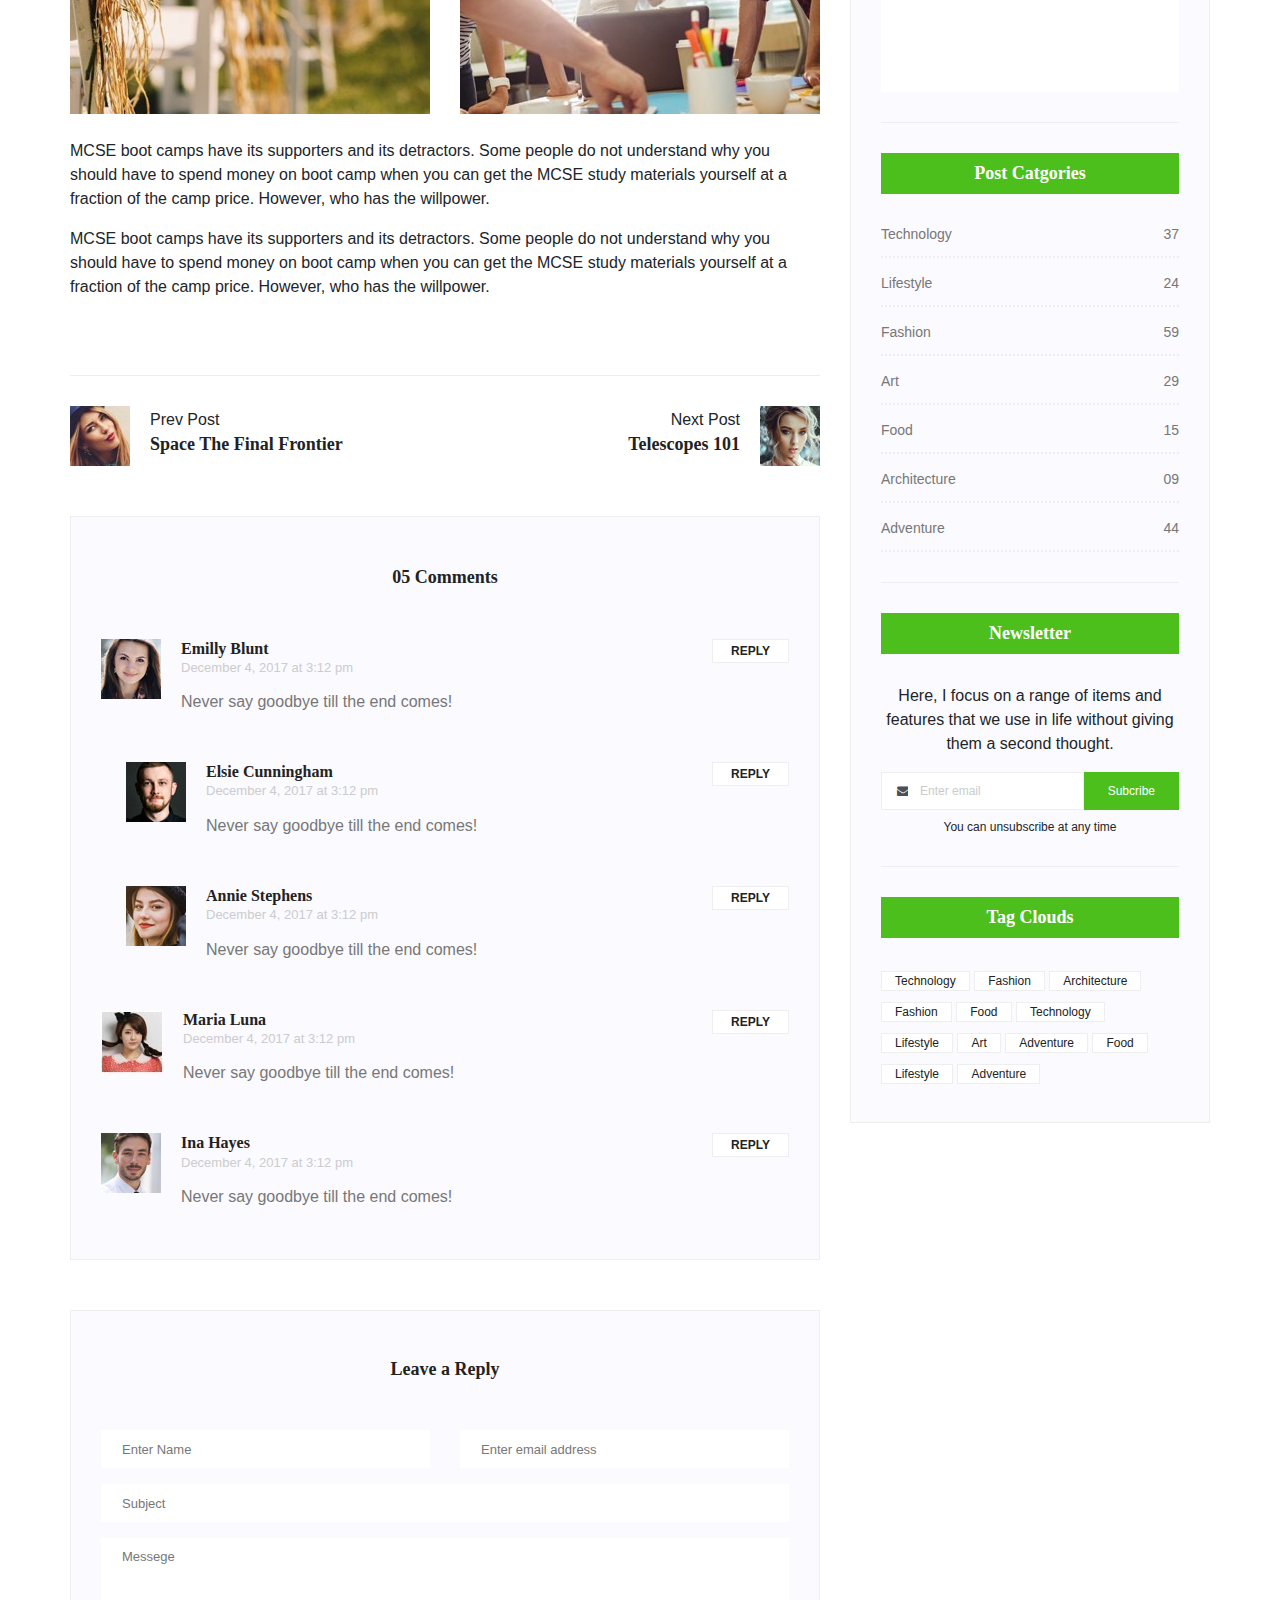
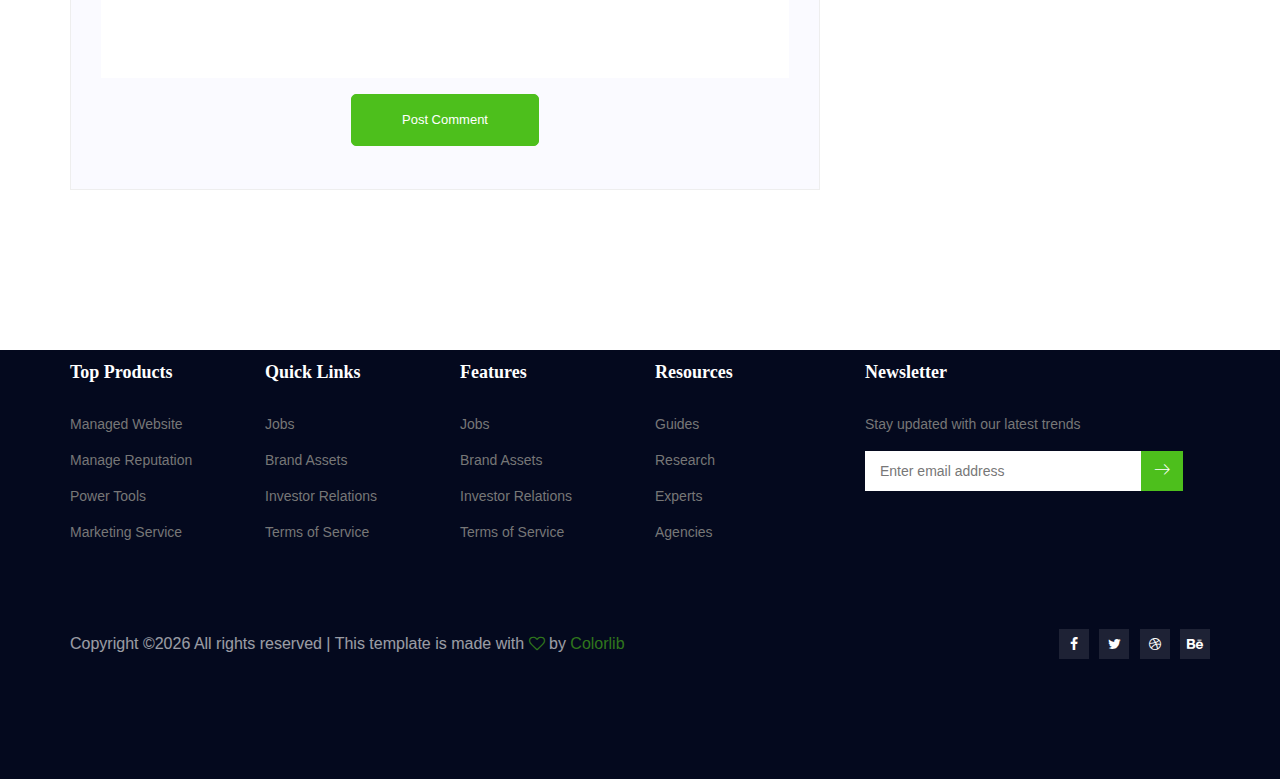
<file: Project-master/single-blog.html>
<!doctype html>
<html lang="en">
    <head>
        <!-- Required meta tags -->
        <meta charset="utf-8">
        <meta name="viewport" content="width=device-width, initial-scale=1, shrink-to-fit=no">
        <link rel="icon" href="img/favicon.png" type="image/png">
        <title>Learn IT Education</title>
        <!-- Bootstrap CSS -->
        <link rel="stylesheet" href="css/bootstrap.css">
        <link rel="stylesheet" href="vendors/linericon/style.css">
        <link rel="stylesheet" href="css/font-awesome.min.css">
        <link rel="stylesheet" href="vendors/owl-carousel/owl.carousel.min.css">
        <link rel="stylesheet" href="vendors/lightbox/simpleLightbox.css">
        <link rel="stylesheet" href="vendors/nice-select/css/nice-select.css">
        <link rel="stylesheet" href="vendors/animate-css/animate.css">
        <!-- main css -->
        <link rel="stylesheet" href="css/style.css">
        <link rel="stylesheet" href="css/responsive.css">
    </head>
    <body>
        
        <!--================Header Menu Area =================-->
        <header class="header_area">
           	<div class="top_menu row m0">
           		<div class="container">
					<div class="float-left">
						<ul class="list header_social">
							<li><a href="#"><i class="fa fa-facebook"></i></a></li>
							<li><a href="#"><i class="fa fa-twitter"></i></a></li>
							<li><a href="#"><i class="fa fa-dribbble"></i></a></li>
							<li><a href="#"><i class="fa fa-behance"></i></a></li>
						</ul>
					</div>
					<div class="float-right">
						<a class="dn_btn" href="tel:+4400123654896">+440 012 3654 896</a>
						<a class="dn_btn" href="mailto:support@colorlib.com">support@colorlib.com</a>
					</div>
           		</div>	
           	</div>	
            <div class="main_menu">
            	<nav class="navbar navbar-expand-lg navbar-light">
					<div class="container">
						<!-- Brand and toggle get grouped for better mobile display -->
						<a class="navbar-brand logo_h" href="index.html"><img src="img/logo.png" alt=""></a>
						<button class="navbar-toggler" type="button" data-toggle="collapse" data-target="#navbarSupportedContent" aria-controls="navbarSupportedContent" aria-expanded="false" aria-label="Toggle navigation">
							<span class="icon-bar"></span>
							<span class="icon-bar"></span>
							<span class="icon-bar"></span>
						</button>
						<!-- Collect the nav links, forms, and other content for toggling -->
						<div class="collapse navbar-collapse offset" id="navbarSupportedContent">
							<ul class="nav navbar-nav menu_nav ml-auto">
								<li class="nav-item"><a class="nav-link" href="index.html">Home</a></li> 
								<li class="nav-item"><a class="nav-link" href="about-us.html">About</a></li> 
								<li class="nav-item submenu dropdown">
									<a href="#" class="nav-link dropdown-toggle" data-toggle="dropdown" role="button" aria-haspopup="true" aria-expanded="false">Courses</a>
									<ul class="dropdown-menu">
										<li class="nav-item"><a class="nav-link" href="courses.html">Courses</a>
										<li class="nav-item"><a class="nav-link" href="course-details.html">Course Details</a></li>
									</ul>
								</li> 
								<li class="nav-item submenu dropdown">
									<a href="#" class="nav-link dropdown-toggle" data-toggle="dropdown" role="button" aria-haspopup="true" aria-expanded="false">Pages</a>
									<ul class="dropdown-menu">
										<li class="nav-item"><a class="nav-link" href="elements.html">Elements</a></li>
									</ul>
								</li> 
								<li class="nav-item submenu dropdown active">
									<a href="#" class="nav-link dropdown-toggle" data-toggle="dropdown" role="button" aria-haspopup="true" aria-expanded="false">Blog</a>
									<ul class="dropdown-menu">
										<li class="nav-item"><a class="nav-link" href="blog.html">Blog</a></li>
										<li class="nav-item"><a class="nav-link" href="single-blog.html">Blog Details</a></li>
									</ul>
								</li> 
								<li class="nav-item"><a class="nav-link" href="contact.html">Contact</a></li>
							</ul>
						</div> 
					</div>
            	</nav>
            </div>
        </header>
        <!--================Header Menu Area =================-->
        
        <!--================Home Banner Area =================-->
        <section class="banner_area">
            <div class="banner_inner d-flex align-items-center">
            	<div class="overlay bg-parallax" data-stellar-ratio="0.9" data-stellar-vertical-offset="0" data-background=""></div>
				<div class="container">
					<div class="banner_content text-center">
						<h2>Blog Details</h2>
						<div class="page_link">
							<a href="index.html">Home</a>
							<a href="blog.html">Blog</a>
							<a href="single-blog.html">Blog Details</a>
						</div>
					</div>
				</div>
            </div>
        </section>
        <!--================End Home Banner Area =================-->
        
        <!--================Blog Area =================-->
        <section class="blog_area single-post-area p_120">
            <div class="container">
                <div class="row">
                    <div class="col-lg-8 posts-list">
                        <div class="single-post row">
                            <div class="col-lg-12">
                                <div class="feature-img">
                                    <img class="img-fluid" src="img/blog/feature-img1.jpg" alt="">
                                </div>									
                            </div>
                            <div class="col-lg-3  col-md-3">
                                <div class="blog_info text-right">
                                    <div class="post_tag">
                                        <a href="#">Food,</a>
                                        <a class="active" href="#">Technology,</a>
                                        <a href="#">Politics,</a>
                                        <a href="#">Lifestyle</a>
                                    </div>
                                    <ul class="blog_meta list">
                                        <li><a href="#">Mark wiens<i class="lnr lnr-user"></i></a></li>
                                        <li><a href="#">12 Dec, 2017<i class="lnr lnr-calendar-full"></i></a></li>
                                        <li><a href="#">1.2M Views<i class="lnr lnr-eye"></i></a></li>
                                        <li><a href="#">06 Comments<i class="lnr lnr-bubble"></i></a></li>
                                    </ul>
                                    <ul class="social-links">
                                        <li><a href="#"><i class="fa fa-facebook"></i></a></li>
                                        <li><a href="#"><i class="fa fa-twitter"></i></a></li>
                                        <li><a href="#"><i class="fa fa-github"></i></a></li>
                                        <li><a href="#"><i class="fa fa-behance"></i></a></li>
                                    </ul>
                                </div>
                            </div>
                            <div class="col-lg-9 col-md-9 blog_details">
                                <h2>Astronomy Binoculars A Great Alternative</h2>
                                <p class="excert">
                                    MCSE boot camps have its supporters and its detractors. Some people do not understand why you should have to spend money on boot camp when you can get the MCSE study materials yourself at a fraction.
                                </p>
                                <p>
                                    Boot camps have its supporters and its detractors. Some people do not understand why you should have to spend money on boot camp when you can get the MCSE study materials yourself at a fraction of the camp price. However, who has the willpower to actually sit through a self-imposed MCSE training. who has the willpower to actually sit through a self-imposed
                                </p>
                                <p>
                                    Boot camps have its supporters and its detractors. Some people do not understand why you should have to spend money on boot camp when you can get the MCSE study materials yourself at a fraction of the camp price. However, who has the willpower to actually sit through a self-imposed MCSE training. who has the willpower to actually sit through a self-imposed
                                </p>
                            </div>
                            <div class="col-lg-12">
                                <div class="quotes">
                                    MCSE boot camps have its supporters and its detractors. Some people do not understand why you should have to spend money on boot camp when you can get the MCSE study materials yourself at a fraction of the camp price. However, who has the willpower to actually sit through a self-imposed MCSE training.										
                                </div>
                                <div class="row">
                                    <div class="col-6">
                                        <img class="img-fluid" src="img/blog/post-img1.jpg" alt="">
                                    </div>
                                    <div class="col-6">
                                        <img class="img-fluid" src="img/blog/post-img2.jpg" alt="">
                                    </div>	
                                    <div class="col-lg-12 mt-25">
                                        <p>
                                            MCSE boot camps have its supporters and its detractors. Some people do not understand why you should have to spend money on boot camp when you can get the MCSE study materials yourself at a fraction of the camp price. However, who has the willpower.
                                        </p>
                                        <p>
                                            MCSE boot camps have its supporters and its detractors. Some people do not understand why you should have to spend money on boot camp when you can get the MCSE study materials yourself at a fraction of the camp price. However, who has the willpower.
                                        </p>											
                                    </div>									
                                </div>
                            </div>
                        </div>
                        <div class="navigation-area">
                            <div class="row">
                                <div class="col-lg-6 col-md-6 col-12 nav-left flex-row d-flex justify-content-start align-items-center">
                                    <div class="thumb">
                                        <a href="#"><img class="img-fluid" src="img/blog/prev.jpg" alt=""></a>
                                    </div>
                                    <div class="arrow">
                                        <a href="#"><span class="lnr text-white lnr-arrow-left"></span></a>
                                    </div>
                                    <div class="detials">
                                        <p>Prev Post</p>
                                        <a href="#"><h4>Space The Final Frontier</h4></a>
                                    </div>
                                </div>
                                <div class="col-lg-6 col-md-6 col-12 nav-right flex-row d-flex justify-content-end align-items-center">
                                    <div class="detials">
                                        <p>Next Post</p>
                                        <a href="#"><h4>Telescopes 101</h4></a>
                                    </div>
                                    <div class="arrow">
                                        <a href="#"><span class="lnr text-white lnr-arrow-right"></span></a>
                                    </div>
                                    <div class="thumb">
                                        <a href="#"><img class="img-fluid" src="img/blog/next.jpg" alt=""></a>
                                    </div>										
                                </div>									
                            </div>
                        </div>
                        <div class="comments-area">
                            <h4>05 Comments</h4>
                            <div class="comment-list">
                                <div class="single-comment justify-content-between d-flex">
                                    <div class="user justify-content-between d-flex">
                                        <div class="thumb">
                                            <img src="img/blog/c1.jpg" alt="">
                                        </div>
                                        <div class="desc">
                                            <h5><a href="#">Emilly Blunt</a></h5>
                                            <p class="date">December 4, 2017 at 3:12 pm </p>
                                            <p class="comment">
                                                Never say goodbye till the end comes!
                                            </p>
                                        </div>
                                    </div>
                                    <div class="reply-btn">
                                           <a href="" class="btn-reply text-uppercase">reply</a> 
                                    </div>
                                </div>
                            </div>	
                            <div class="comment-list left-padding">
                                <div class="single-comment justify-content-between d-flex">
                                    <div class="user justify-content-between d-flex">
                                        <div class="thumb">
                                            <img src="img/blog/c2.jpg" alt="">
                                        </div>
                                        <div class="desc">
                                            <h5><a href="#">Elsie Cunningham</a></h5>
                                            <p class="date">December 4, 2017 at 3:12 pm </p>
                                            <p class="comment">
                                                Never say goodbye till the end comes!
                                            </p>
                                        </div>
                                    </div>
                                    <div class="reply-btn">
                                           <a href="" class="btn-reply text-uppercase">reply</a> 
                                    </div>
                                </div>
                            </div>	
                            <div class="comment-list left-padding">
                                <div class="single-comment justify-content-between d-flex">
                                    <div class="user justify-content-between d-flex">
                                        <div class="thumb">
                                            <img src="img/blog/c3.jpg" alt="">
                                        </div>
                                        <div class="desc">
                                            <h5><a href="#">Annie Stephens</a></h5>
                                            <p class="date">December 4, 2017 at 3:12 pm </p>
                                            <p class="comment">
                                                Never say goodbye till the end comes!
                                            </p>
                                        </div>
                                    </div>
                                    <div class="reply-btn">
                                           <a href="" class="btn-reply text-uppercase">reply</a> 
                                    </div>
                                </div>
                            </div>	
                            <div class="comment-list">
                                <div class="single-comment justify-content-between d-flex">
                                    <div class="user justify-content-between d-flex">
                                        <div class="thumb">
                                            <img src="img/blog/c4.jpg" alt="">
                                        </div>
                                        <div class="desc">
                                            <h5><a href="#">Maria Luna</a></h5>
                                            <p class="date">December 4, 2017 at 3:12 pm </p>
                                            <p class="comment">
                                                Never say goodbye till the end comes!
                                            </p>
                                        </div>
                                    </div>
                                    <div class="reply-btn">
                                           <a href="" class="btn-reply text-uppercase">reply</a> 
                                    </div>
                                </div>
                            </div>	
                            <div class="comment-list">
                                <div class="single-comment justify-content-between d-flex">
                                    <div class="user justify-content-between d-flex">
                                        <div class="thumb">
                                            <img src="img/blog/c5.jpg" alt="">
                                        </div>
                                        <div class="desc">
                                            <h5><a href="#">Ina Hayes</a></h5>
                                            <p class="date">December 4, 2017 at 3:12 pm </p>
                                            <p class="comment">
                                                Never say goodbye till the end comes!
                                            </p>
                                        </div>
                                    </div>
                                    <div class="reply-btn">
                                           <a href="" class="btn-reply text-uppercase">reply</a> 
                                    </div>
                                </div>
                            </div>	                                             				
                        </div>
                        <div class="comment-form">
                            <h4>Leave a Reply</h4>
                            <form>
                                <div class="form-group form-inline">
                                  <div class="form-group col-lg-6 col-md-6 name">
                                    <input type="text" class="form-control" id="name" placeholder="Enter Name" onfocus="this.placeholder = ''" onblur="this.placeholder = 'Enter Name'">
                                  </div>
                                  <div class="form-group col-lg-6 col-md-6 email">
                                    <input type="email" class="form-control" id="email" placeholder="Enter email address" onfocus="this.placeholder = ''" onblur="this.placeholder = 'Enter email address'">
                                  </div>										
                                </div>
                                <div class="form-group">
                                    <input type="text" class="form-control" id="subject" placeholder="Subject" onfocus="this.placeholder = ''" onblur="this.placeholder = 'Subject'">
                                </div>
                                <div class="form-group">
                                    <textarea class="form-control mb-10" rows="5" name="message" placeholder="Messege" onfocus="this.placeholder = ''" onblur="this.placeholder = 'Messege'" required=""></textarea>
                                </div>
                                <a href="#" class="primary-btn submit_btn">Post Comment</a>	
                            </form>
                        </div>
                    </div>
                    <div class="col-lg-4">
                        <div class="blog_right_sidebar">
                            <aside class="single_sidebar_widget search_widget">
                                <div class="input-group">
                                    <input type="text" class="form-control" placeholder="Search Posts">
                                    <span class="input-group-btn">
                                        <button class="btn btn-default" type="button"><i class="lnr lnr-magnifier"></i></button>
                                    </span>
                                </div><!-- /input-group -->
                                <div class="br"></div>
                            </aside>
                            <aside class="single_sidebar_widget author_widget">
                                <img class="author_img rounded-circle" src="img/blog/author.png" alt="">
                                <h4>Charlie Barber</h4>
                                <p>Senior blog writer</p>
                                <div class="social_icon">
                                    <a href="#"><i class="fa fa-facebook"></i></a>
                                    <a href="#"><i class="fa fa-twitter"></i></a>
                                    <a href="#"><i class="fa fa-github"></i></a>
                                    <a href="#"><i class="fa fa-behance"></i></a>
                                </div>
                                <p>Boot camps have its supporters andit sdetractors. Some people do not understand why you should have to spend money on boot camp when you can get. Boot camps have itssuppor ters andits detractors.</p>
                                <div class="br"></div>
                            </aside>
                            <aside class="single_sidebar_widget popular_post_widget">
                                <h3 class="widget_title">Popular Posts</h3>
                                <div class="media post_item">
                                    <img src="img/blog/popular-post/post1.jpg" alt="post">
                                    <div class="media-body">
                                        <a href="blog-details.html"><h3>Space The Final Frontier</h3></a>
                                        <p>02 Hours ago</p>
                                    </div>
                                </div>
                                <div class="media post_item">
                                    <img src="img/blog/popular-post/post2.jpg" alt="post">
                                    <div class="media-body">
                                        <a href="blog-details.html"><h3>The Amazing Hubble</h3></a>
                                        <p>02 Hours ago</p>
                                    </div>
                                </div>
                                <div class="media post_item">
                                    <img src="img/blog/popular-post/post3.jpg" alt="post">
                                    <div class="media-body">
                                        <a href="blog-details.html"><h3>Astronomy Or Astrology</h3></a>
                                        <p>03 Hours ago</p>
                                    </div>
                                </div>
                                <div class="media post_item">
                                    <img src="img/blog/popular-post/post4.jpg" alt="post">
                                    <div class="media-body">
                                        <a href="blog-details.html"><h3>Asteroids telescope</h3></a>
                                        <p>01 Hours ago</p>
                                    </div>
                                </div>
                                <div class="br"></div>
                            </aside>
                            <aside class="single_sidebar_widget ads_widget">
                                <a href="#"><img class="img-fluid" src="img/blog/add.jpg" alt=""></a>
                                <div class="br"></div>
                            </aside>
                            <aside class="single_sidebar_widget post_category_widget">
                                <h4 class="widget_title">Post Catgories</h4>
                                <ul class="list cat-list">
                                    <li>
                                        <a href="#" class="d-flex justify-content-between">
                                            <p>Technology</p>
                                            <p>37</p>
                                        </a>
                                    </li>
                                    <li>
                                        <a href="#" class="d-flex justify-content-between">
                                            <p>Lifestyle</p>
                                            <p>24</p>
                                        </a>
                                    </li>
                                    <li>
                                        <a href="#" class="d-flex justify-content-between">
                                            <p>Fashion</p>
                                            <p>59</p>
                                        </a>
                                    </li>
                                    <li>
                                        <a href="#" class="d-flex justify-content-between">
                                            <p>Art</p>
                                            <p>29</p>
                                        </a>
                                    </li>
                                    <li>
                                        <a href="#" class="d-flex justify-content-between">
                                            <p>Food</p>
                                            <p>15</p>
                                        </a>
                                    </li>
                                    <li>
                                        <a href="#" class="d-flex justify-content-between">
                                            <p>Architecture</p>
                                            <p>09</p>
                                        </a>
                                    </li>
                                    <li>
                                        <a href="#" class="d-flex justify-content-between">
                                            <p>Adventure</p>
                                            <p>44</p>
                                        </a>
                                    </li>															
                                </ul>
                                <div class="br"></div>
                            </aside>
                            <aside class="single-sidebar-widget newsletter_widget">
                                <h4 class="widget_title">Newsletter</h4>
                                <p>
                                Here, I focus on a range of items and features that we use in life without
                                giving them a second thought.
                                </p>
                                <div class="form-group d-flex flex-row">
                                    <div class="input-group">
                                        <div class="input-group-prepend">
                                            <div class="input-group-text"><i class="fa fa-envelope" aria-hidden="true"></i></div>
                                        </div>
                                        <input type="text" class="form-control" id="inlineFormInputGroup" placeholder="Enter email" onfocus="this.placeholder = ''" onblur="this.placeholder = 'Enter email'">
                                    </div>
                                    <a href="#" class="bbtns">Subcribe</a>
                                </div>	
                                <p class="text-bottom">You can unsubscribe at any time</p>	
                                <div class="br"></div>							
                            </aside>
                            <aside class="single-sidebar-widget tag_cloud_widget">
                                <h4 class="widget_title">Tag Clouds</h4>
                                <ul class="list">
                                    <li><a href="#">Technology</a></li>
                                    <li><a href="#">Fashion</a></li>
                                    <li><a href="#">Architecture</a></li>
                                    <li><a href="#">Fashion</a></li>
                                    <li><a href="#">Food</a></li>
                                    <li><a href="#">Technology</a></li>
                                    <li><a href="#">Lifestyle</a></li>
                                    <li><a href="#">Art</a></li>
                                    <li><a href="#">Adventure</a></li>
                                    <li><a href="#">Food</a></li>
                                    <li><a href="#">Lifestyle</a></li>
                                    <li><a href="#">Adventure</a></li>
                                </ul>
                            </aside>
                        </div>
                    </div>
                </div>
            </div>
        </section>
        <!--================Blog Area =================-->
        
        <!--================ start footer Area  =================-->	
        <footer class="footer-area p_120">
            <div class="container">
                <div class="row">
                    <div class="col-lg-2  col-md-6 col-sm-6">
                        <div class="single-footer-widget tp_widgets">
                           <h6 class="footer_title">Top Products</h6>
                            <ul class="list">
                            	<li><a href="#">Managed Website</a></li>
                            	<li><a href="#">Manage Reputation</a></li>
                            	<li><a href="#">Power Tools</a></li>
                            	<li><a href="#">Marketing Service</a></li>
                            </ul>
                        </div>
                    </div>
                    <div class="col-lg-2  col-md-6 col-sm-6">
                        <div class="single-footer-widget tp_widgets">
                           <h6 class="footer_title">Quick Links</h6>
                            <ul class="list">
                            	<li><a href="#">Jobs</a></li>
                            	<li><a href="#">Brand Assets</a></li>
                            	<li><a href="#">Investor Relations</a></li>
                            	<li><a href="#">Terms of Service</a></li>
                            </ul>
                        </div>
                    </div>
                    <div class="col-lg-2  col-md-6 col-sm-6">
                        <div class="single-footer-widget tp_widgets">
                           <h6 class="footer_title">Features</h6>
                            <ul class="list">
                            	<li><a href="#">Jobs</a></li>
                            	<li><a href="#">Brand Assets</a></li>
                            	<li><a href="#">Investor Relations</a></li>
                            	<li><a href="#">Terms of Service</a></li>
                            </ul>
                        </div>
                    </div>
                    <div class="col-lg-2  col-md-6 col-sm-6">
                        <div class="single-footer-widget tp_widgets">
                           <h6 class="footer_title">Resources</h6>
                            <ul class="list">
                            	<li><a href="#">Guides</a></li>
                            	<li><a href="#">Research</a></li>
                            	<li><a href="#">Experts</a></li>
                            	<li><a href="#">Agencies</a></li>
                            </ul>
                        </div>
                    </div>
                    <div class="col-lg-4 col-md-6 col-sm-6">
                        <aside class="f_widget news_widget">
        					<div class="f_title">
        						<h3 class="footer_title">Newsletter</h3>
        					</div>
        					<p>Stay updated with our latest trends</p>
        					<div id="mc_embed_signup">
                                <form target="_blank" action="https://spondonit.us12.list-manage.com/subscribe/post?u=1462626880ade1ac87bd9c93a&amp;id=92a4423d01" method="get" class="subscribe_form relative">
                                	<div class="input-group d-flex flex-row">
                                        <input name="EMAIL" placeholder="Enter email address" onfocus="this.placeholder = ''" onblur="this.placeholder = 'Email Address '" required="" type="email">
                                        <button class="btn sub-btn"><span class="lnr lnr-arrow-right"></span></button>		
                                    </div>				
                                    <div class="mt-10 info"></div>
                                </form>
                            </div>
        				</aside>
                    </div>
                </div>
                <div class="row footer-bottom d-flex justify-content-between align-items-center">
                    <p class="col-lg-8 col-md-8 footer-text m-0"><!-- Link back to Colorlib can't be removed. Template is licensed under CC BY 3.0. -->
Copyright &copy;<script>document.write(new Date().getFullYear());</script> All rights reserved | This template is made with <i class="fa fa-heart-o" aria-hidden="true"></i> by <a href="https://colorlib.com" target="_blank">Colorlib</a>
<!-- Link back to Colorlib can't be removed. Template is licensed under CC BY 3.0. --></p>
                    <div class="col-lg-4 col-md-4 footer-social">
                        <a href="#"><i class="fa fa-facebook"></i></a>
                        <a href="#"><i class="fa fa-twitter"></i></a>
                        <a href="#"><i class="fa fa-dribbble"></i></a>
                        <a href="#"><i class="fa fa-behance"></i></a>
                    </div>
                </div>
            </div>
        </footer>
		<!--================ End footer Area  =================-->
        
        
        
        
        <!-- Optional JavaScript -->
        <!-- jQuery first, then Popper.js, then Bootstrap JS -->
        <script src="js/jquery-3.3.1.min.js"></script>
        <script src="js/popper.js"></script>
        <script src="js/bootstrap.min.js"></script>
        <script src="js/stellar.js"></script>
        <script src="vendors/lightbox/simpleLightbox.min.js"></script>
        <script src="vendors/nice-select/js/jquery.nice-select.min.js"></script>
        <script src="vendors/isotope/imagesloaded.pkgd.min.js"></script>
        <script src="vendors/isotope/isotope.pkgd.min.js"></script>
        <script src="vendors/owl-carousel/owl.carousel.min.js"></script>
        <script src="js/jquery.ajaxchimp.min.js"></script>
        <script src="vendors/popup/jquery.magnific-popup.min.js"></script>
        <script src="js/mail-script.js"></script>
        <script src="vendors/counter-up/jquery.waypoints.min.js"></script>
        <script src="vendors/counter-up/jquery.counterup.js"></script>
        <script src="js/theme.js"></script>
    </body>
</html>
</file>
<file: Project-master/vendors/linericon/style.css>
@font-face {
	font-family: 'Linearicons-Free';
	src:url('fonts/Linearicons-Free.eot?w118d');
	src:url('fonts/Linearicons-Free.eot?#iefixw118d') format('embedded-opentype'),
		url('fonts/Linearicons-Free.woff2?w118d') format('woff2'),
		url('fonts/Linearicons-Free.woff?w118d') format('woff'),
		url('fonts/Linearicons-Free.ttf?w118d') format('truetype'),
		url('fonts/Linearicons-Free.svg?w118d#Linearicons-Free') format('svg');
	font-weight: normal;
	font-style: normal;
}

.lnr {
	font-family: 'Linearicons-Free';
	speak: none;
	font-style: normal;
	font-weight: normal;
	font-variant: normal;
	text-transform: none;
	line-height: 1;

	/* Better Font Rendering =========== */
	-webkit-font-smoothing: antialiased;
	-moz-osx-font-smoothing: grayscale;
}

.lnr-home:before {
	content: "\e800";
}
.lnr-apartment:before {
	content: "\e801";
}
.lnr-pencil:before {
	content: "\e802";
}
.lnr-magic-wand:before {
	content: "\e803";
}
.lnr-drop:before {
	content: "\e804";
}
.lnr-lighter:before {
	content: "\e805";
}
.lnr-poop:before {
	content: "\e806";
}
.lnr-sun:before {
	content: "\e807";
}
.lnr-moon:before {
	content: "\e808";
}
.lnr-cloud:before {
	content: "\e809";
}
.lnr-cloud-upload:before {
	content: "\e80a";
}
.lnr-cloud-download:before {
	content: "\e80b";
}
.lnr-cloud-sync:before {
	content: "\e80c";
}
.lnr-cloud-check:before {
	content: "\e80d";
}
.lnr-database:before {
	content: "\e80e";
}
.lnr-lock:before {
	content: "\e80f";
}
.lnr-cog:before {
	content: "\e810";
}
.lnr-trash:before {
	content: "\e811";
}
.lnr-dice:before {
	content: "\e812";
}
.lnr-heart:before {
	content: "\e813";
}
.lnr-star:before {
	content: "\e814";
}
.lnr-star-half:before {
	content: "\e815";
}
.lnr-star-empty:before {
	content: "\e816";
}
.lnr-flag:before {
	content: "\e817";
}
.lnr-envelope:before {
	content: "\e818";
}
.lnr-paperclip:before {
	content: "\e819";
}
.lnr-inbox:before {
	content: "\e81a";
}
.lnr-eye:before {
	content: "\e81b";
}
.lnr-printer:before {
	content: "\e81c";
}
.lnr-file-empty:before {
	content: "\e81d";
}
.lnr-file-add:before {
	content: "\e81e";
}
.lnr-enter:before {
	content: "\e81f";
}
.lnr-exit:before {
	content: "\e820";
}
.lnr-graduation-hat:before {
	content: "\e821";
}
.lnr-license:before {
	content: "\e822";
}
.lnr-music-note:before {
	content: "\e823";
}
.lnr-film-play:before {
	content: "\e824";
}
.lnr-camera-video:before {
	content: "\e825";
}
.lnr-camera:before {
	content: "\e826";
}
.lnr-picture:before {
	content: "\e827";
}
.lnr-book:before {
	content: "\e828";
}
.lnr-bookmark:before {
	content: "\e829";
}
.lnr-user:before {
	content: "\e82a";
}
.lnr-users:before {
	content: "\e82b";
}
.lnr-shirt:before {
	content: "\e82c";
}
.lnr-store:before {
	content: "\e82d";
}
.lnr-cart:before {
	content: "\e82e";
}
.lnr-tag:before {
	content: "\e82f";
}
.lnr-phone-handset:before {
	content: "\e830";
}
.lnr-phone:before {
	content: "\e831";
}
.lnr-pushpin:before {
	content: "\e832";
}
.lnr-map-marker:before {
	content: "\e833";
}
.lnr-map:before {
	content: "\e834";
}
.lnr-location:before {
	content: "\e835";
}
.lnr-calendar-full:before {
	content: "\e836";
}
.lnr-keyboard:before {
	content: "\e837";
}
.lnr-spell-check:before {
	content: "\e838";
}
.lnr-screen:before {
	content: "\e839";
}
.lnr-smartphone:before {
	content: "\e83a";
}
.lnr-tablet:before {
	content: "\e83b";
}
.lnr-laptop:before {
	content: "\e83c";
}
.lnr-laptop-phone:before {
	content: "\e83d";
}
.lnr-power-switch:before {
	content: "\e83e";
}
.lnr-bubble:before {
	content: "\e83f";
}
.lnr-heart-pulse:before {
	content: "\e840";
}
.lnr-construction:before {
	content: "\e841";
}
.lnr-pie-chart:before {
	content: "\e842";
}
.lnr-chart-bars:before {
	content: "\e843";
}
.lnr-gift:before {
	content: "\e844";
}
.lnr-diamond:before {
	content: "\e845";
}
.lnr-linearicons:before {
	content: "\e846";
}
.lnr-dinner:before {
	content: "\e847";
}
.lnr-coffee-cup:before {
	content: "\e848";
}
.lnr-leaf:before {
	content: "\e849";
}
.lnr-paw:before {
	content: "\e84a";
}
.lnr-rocket:before {
	content: "\e84b";
}
.lnr-briefcase:before {
	content: "\e84c";
}
.lnr-bus:before {
	content: "\e84d";
}
.lnr-car:before {
	content: "\e84e";
}
.lnr-train:before {
	content: "\e84f";
}
.lnr-bicycle:before {
	content: "\e850";
}
.lnr-wheelchair:before {
	content: "\e851";
}
.lnr-select:before {
	content: "\e852";
}
.lnr-earth:before {
	content: "\e853";
}
.lnr-smile:before {
	content: "\e854";
}
.lnr-sad:before {
	content: "\e855";
}
.lnr-neutral:before {
	content: "\e856";
}
.lnr-mustache:before {
	content: "\e857";
}
.lnr-alarm:before {
	content: "\e858";
}
.lnr-bullhorn:before {
	content: "\e859";
}
.lnr-volume-high:before {
	content: "\e85a";
}
.lnr-volume-medium:before {
	content: "\e85b";
}
.lnr-volume-low:before {
	content: "\e85c";
}
.lnr-volume:before {
	content: "\e85d";
}
.lnr-mic:before {
	content: "\e85e";
}
.lnr-hourglass:before {
	content: "\e85f";
}
.lnr-undo:before {
	content: "\e860";
}
.lnr-redo:before {
	content: "\e861";
}
.lnr-sync:before {
	content: "\e862";
}
.lnr-history:before {
	content: "\e863";
}
.lnr-clock:before {
	content: "\e864";
}
.lnr-download:before {
	content: "\e865";
}
.lnr-upload:before {
	content: "\e866";
}
.lnr-enter-down:before {
	content: "\e867";
}
.lnr-exit-up:before {
	content: "\e868";
}
.lnr-bug:before {
	content: "\e869";
}
.lnr-code:before {
	content: "\e86a";
}
.lnr-link:before {
	content: "\e86b";
}
.lnr-unlink:before {
	content: "\e86c";
}
.lnr-thumbs-up:before {
	content: "\e86d";
}
.lnr-thumbs-down:before {
	content: "\e86e";
}
.lnr-magnifier:before {
	content: "\e86f";
}
.lnr-cross:before {
	content: "\e870";
}
.lnr-menu:before {
	content: "\e871";
}
.lnr-list:before {
	content: "\e872";
}
.lnr-chevron-up:before {
	content: "\e873";
}
.lnr-chevron-down:before {
	content: "\e874";
}
.lnr-chevron-left:before {
	content: "\e875";
}
.lnr-chevron-right:before {
	content: "\e876";
}
.lnr-arrow-up:before {
	content: "\e877";
}
.lnr-arrow-down:before {
	content: "\e878";
}
.lnr-arrow-left:before {
	content: "\e879";
}
.lnr-arrow-right:before {
	content: "\e87a";
}
.lnr-move:before {
	content: "\e87b";
}
.lnr-warning:before {
	content: "\e87c";
}
.lnr-question-circle:before {
	content: "\e87d";
}
.lnr-menu-circle:before {
	content: "\e87e";
}
.lnr-checkmark-circle:before {
	content: "\e87f";
}
.lnr-cross-circle:before {
	content: "\e880";
}
.lnr-plus-circle:before {
	content: "\e881";
}
.lnr-circle-minus:before {
	content: "\e882";
}
.lnr-arrow-up-circle:before {
	content: "\e883";
}
.lnr-arrow-down-circle:before {
	content: "\e884";
}
.lnr-arrow-left-circle:before {
	content: "\e885";
}
.lnr-arrow-right-circle:before {
	content: "\e886";
}
.lnr-chevron-up-circle:before {
	content: "\e887";
}
.lnr-chevron-down-circle:before {
	content: "\e888";
}
.lnr-chevron-left-circle:before {
	content: "\e889";
}
.lnr-chevron-right-circle:before {
	content: "\e88a";
}
.lnr-crop:before {
	content: "\e88b";
}
.lnr-frame-expand:before {
	content: "\e88c";
}
.lnr-frame-contract:before {
	content: "\e88d";
}
.lnr-layers:before {
	content: "\e88e";
}
.lnr-funnel:before {
	content: "\e88f";
}
.lnr-text-format:before {
	content: "\e890";
}
.lnr-text-format-remove:before {
	content: "\e891";
}
.lnr-text-size:before {
	content: "\e892";
}
.lnr-bold:before {
	content: "\e893";
}
.lnr-italic:before {
	content: "\e894";
}
.lnr-underline:before {
	content: "\e895";
}
.lnr-strikethrough:before {
	content: "\e896";
}
.lnr-highlight:before {
	content: "\e897";
}
.lnr-text-align-left:before {
	content: "\e898";
}
.lnr-text-align-center:before {
	content: "\e899";
}
.lnr-text-align-right:before {
	content: "\e89a";
}
.lnr-text-align-justify:before {
	content: "\e89b";
}
.lnr-line-spacing:before {
	content: "\e89c";
}
.lnr-indent-increase:before {
	content: "\e89d";
}
.lnr-indent-decrease:before {
	content: "\e89e";
}
.lnr-pilcrow:before {
	content: "\e89f";
}
.lnr-direction-ltr:before {
	content: "\e8a0";
}
.lnr-direction-rtl:before {
	content: "\e8a1";
}
.lnr-page-break:before {
	content: "\e8a2";
}
.lnr-sort-alpha-asc:before {
	content: "\e8a3";
}
.lnr-sort-amount-asc:before {
	content: "\e8a4";
}
.lnr-hand:before {
	content: "\e8a5";
}
.lnr-pointer-up:before {
	content: "\e8a6";
}
.lnr-pointer-right:before {
	content: "\e8a7";
}
.lnr-pointer-down:before {
	content: "\e8a8";
}
.lnr-pointer-left:before {
	content: "\e8a9";
}
</file>
<file: Project-master/vendors/nice-select/css/nice-select.css>
.nice-select {
  -webkit-tap-highlight-color: transparent;
  background-color: #fff;
  border-radius: 5px;
  border: solid 1px #e8e8e8;
  box-sizing: border-box;
  clear: both;
  cursor: pointer;
  display: block;
  float: left;
  font-family: inherit;
  font-size: 14px;
  font-weight: normal;
  height: 42px;
  line-height: 40px;
  outline: none;
  padding-left: 18px;
  padding-right: 30px;
  position: relative;
  text-align: left !important;
  -webkit-transition: all 0.2s ease-in-out;
  transition: all 0.2s ease-in-out;
  -webkit-user-select: none;
     -moz-user-select: none;
      -ms-user-select: none;
          user-select: none;
  white-space: nowrap;
  width: auto; }
  .nice-select:hover {
    border-color: #dbdbdb; }
  .nice-select:active, .nice-select.open, .nice-select:focus {
    border-color: #999; }
  .nice-select:after {
    border-bottom: 2px solid #999;
    border-right: 2px solid #999;
    content: '';
    display: block;
    height: 5px;
    margin-top: -4px;
    pointer-events: none;
    position: absolute;
    right: 12px;
    top: 50%;
    -webkit-transform-origin: 66% 66%;
        -ms-transform-origin: 66% 66%;
            transform-origin: 66% 66%;
    -webkit-transform: rotate(45deg);
        -ms-transform: rotate(45deg);
            transform: rotate(45deg);
    -webkit-transition: all 0.15s ease-in-out;
    transition: all 0.15s ease-in-out;
    width: 5px; }
  .nice-select.open:after {
    -webkit-transform: rotate(-135deg);
        -ms-transform: rotate(-135deg);
            transform: rotate(-135deg); }
  .nice-select.open .list {
    opacity: 1;
    pointer-events: auto;
    -webkit-transform: scale(1) translateY(0);
        -ms-transform: scale(1) translateY(0);
            transform: scale(1) translateY(0); }
  .nice-select.disabled {
    border-color: #ededed;
    color: #999;
    pointer-events: none; }
    .nice-select.disabled:after {
      border-color: #cccccc; }
  .nice-select.wide {
    width: 100%; }
    .nice-select.wide .list {
      left: 0 !important;
      right: 0 !important; }
  .nice-select.right {
    float: right; }
    .nice-select.right .list {
      left: auto;
      right: 0; }
  .nice-select.small {
    font-size: 12px;
    height: 36px;
    line-height: 34px; }
    .nice-select.small:after {
      height: 4px;
      width: 4px; }
    .nice-select.small .option {
      line-height: 34px;
      min-height: 34px; }
  .nice-select .list {
    background-color: #fff;
    border-radius: 5px;
    box-shadow: 0 0 0 1px rgba(68, 68, 68, 0.11);
    box-sizing: border-box;
    margin-top: 4px;
    opacity: 0;
    overflow: hidden;
    padding: 0;
    pointer-events: none;
    position: absolute;
    top: 100%;
    left: 0;
    -webkit-transform-origin: 50% 0;
        -ms-transform-origin: 50% 0;
            transform-origin: 50% 0;
    -webkit-transform: scale(0.75) translateY(-21px);
        -ms-transform: scale(0.75) translateY(-21px);
            transform: scale(0.75) translateY(-21px);
    -webkit-transition: all 0.2s cubic-bezier(0.5, 0, 0, 1.25), opacity 0.15s ease-out;
    transition: all 0.2s cubic-bezier(0.5, 0, 0, 1.25), opacity 0.15s ease-out;
    z-index: 9; }
    .nice-select .list:hover .option:not(:hover) {
      background-color: transparent !important; }
  .nice-select .option {
    cursor: pointer;
    font-weight: 400;
    line-height: 40px;
    list-style: none;
    min-height: 40px;
    outline: none;
    padding-left: 18px;
    padding-right: 29px;
    text-align: left;
    -webkit-transition: all 0.2s;
    transition: all 0.2s; }
    .nice-select .option:hover, .nice-select .option.focus, .nice-select .option.selected.focus {
      background-color: #f6f6f6; }
    .nice-select .option.selected {
      font-weight: bold; }
    .nice-select .option.disabled {
      background-color: transparent;
      color: #999;
      cursor: default; }

.no-csspointerevents .nice-select .list {
  display: none; }

.no-csspointerevents .nice-select.open .list {
  display: block; }
</file>
<file: Project-master/css/style.css>
*{
  scroll-behavior: smooth;
  

}
/*=================== fonts ====================*/
@import url("https://fonts.googleapis.com/css?family=Playfair+Display:400,700,900|Roboto:300,400,500,700");
/*---------------------------------------------------- */
/*----------------------------------------------------*/
.list {
  list-style: none;
  margin: 0px;
  padding: 0px; }

a {
  text-decoration: none;
  transition: all 0.3s ease-in-out; }
  a:hover, a:focus {
    text-decoration: none;
    outline: none; }

.row.m0 {
  margin: 0px; }

<body {
  line-height: 24px;
  font-size: 14px;
  font-family: "Roboto", sans-serif;
  font-weight: normal;
  background-color: #FAACA8;
  background-image: linear-gradient(19deg, #FAACA8 0%, #DDD6F3 100%); }

h1, h2, h3, h4, h5, h6 {
  font-family: "Playfair Display", serif;
  font-weight: bold; }

button:focus {
  outline: none;
  box-shadow: none; }

.p_120 {
  padding-top: 10px;
  padding-bottom: 120px; }

.pad_top {
  padding-top: 120px; }

.mt-25 {
  margin-top: 25px; }

@media (min-width: 1200px) {
  .container {
    max-width: 1170px; } }

@media (min-width: 1620px) {
  .box_1620 {
    max-width: 1650px;
    margin: auto; } }
/* Main Title Area css
============================================================================================ */
.main_title {
  text-align: center;
  max-width: 680px;
  margin: 0px auto 75px; }
  .main_title h2 {
    font-family: "Playfair Display", serif;
    font-size: 36px;
    color: #ffffff;
    margin-bottom: 12px; }
  .main_title p {
    font-size: 14px;
    font-family: "Roboto", sans-serif;
    font-weight: normal;
    line-height: 24px;
    color: #777777;
    margin-bottom: 0px; }

/* End Main Title Area css
============================================================================================ */
/*---------------------------------------------------- */
/*----------------------------------------------------*/
.header_area {
  position: absolute;
  width: 100%;
  top: 0;
  left: 0;
  z-index: 99;
  transition: background 0.4s, all 0.3s linear; }
  .header_area .navbar {
    background: transparent;
    padding: 0px;
    border: 0px;
    border-radius: 0px; }
    .header_area .navbar .nav .nav-item {
      margin-right: 45px; }
      .header_area .navbar .nav .nav-item .nav-link {
        font: 500 12px/80px "Roboto", sans-serif;
        text-transform: uppercase;
        color: #222222;
        padding: 0px;
        display: inline-block; }
        .header_area .navbar .nav .nav-item .nav-link:after {
          display: none; }
      .header_area .navbar .nav .nav-item:hover .nav-link, .header_area .navbar .nav .nav-item.active .nav-link {
        color: #dde6eb; }
      .header_area .navbar .nav .nav-item.submenu {
        position: relative; }
        .header_area .navbar .nav .nav-item.submenu ul {
          border: none;
          padding: 0px;
          border-radius: 0px;
          box-shadow: none;
          margin: 0px;
          background: #fff;
          box-shadow: 0px 3px 16px 0px rgba(0, 0, 0, 0.1); }
          @media (min-width: 992px) {
            .header_area .navbar .nav .nav-item.submenu ul {
              position: absolute;
              top: 120%;
              left: 0px;
              min-width: 200px;
              text-align: left;
              opacity: 0;
              transition: all 300ms ease-in;
              visibility: hidden;
              display: block;
              border: none;
              padding: 0px;
              border-radius: 0px; } }
          .header_area .navbar .nav .nav-item.submenu ul:before {
            content: "";
            width: 0;
            height: 0;
            border-style: solid;
            border-width: 10px 10px 0 10px;
            border-color: #eeeeee transparent transparent transparent;
            position: absolute;
            right: 24px;
            top: 45px;
            z-index: 3;
            opacity: 0;
            transition: all 400ms linear; }
          .header_area .navbar .nav .nav-item.submenu ul .nav-item {
            display: block;
            float: none;
            margin-right: 0px;
            border-bottom: 1px solid #ededed;
            margin-left: 0px;
            transition: all 0.4s linear; }
            .header_area .navbar .nav .nav-item.submenu ul .nav-item .nav-link {
              line-height: 45px;
              color: #222222;
              padding: 0px 30px;
              transition: all 150ms linear;
              display: block;
              margin-right: 0px; }
            .header_area .navbar .nav .nav-item.submenu ul .nav-item:last-child {
              border-bottom: none; }
            .header_area .navbar .nav .nav-item.submenu ul .nav-item:hover .nav-link {
              background: #1e1f1d;
              color: #fff; }
        @media (min-width: 992px) {
          .header_area .navbar .nav .nav-item.submenu:hover ul {
            visibility: visible;
            opacity: 1;
            top: 100%; } }
        .header_area .navbar .nav .nav-item.submenu:hover ul .nav-item {
          margin-top: 0px; }
      .header_area .navbar .nav .nav-item:last-child {
        margin-right: 0px; }
    .header_area .navbar .search {
      font-size: 12px;
      line-height: 60px;
      display: inline-block;
      color: #222222;
      margin-left: 80px; }
      .header_area .navbar .search i {
        font-weight: 600; }
  .header_area + section, .header_area + row, .header_area + div {
    margin-top: 122px; }
  .header_area.navbar_fixed .main_menu {
    position: fixed;
    width: 100%;
    top: -70px;
    left: 0;
    right: 0;
    background: #fff;
    transform: translateY(70px);
    transition: transform 500ms ease, background 500ms ease;
    -webkit-transition: transform 500ms ease, background 500ms ease;
    box-shadow: 0px 3px 16px 0px rgba(0, 0, 0, 0.1); }
    .header_area.navbar_fixed .main_menu .navbar .nav .nav-item .nav-link {
      line-height: 70px; }

.top_menu {
  background: #f9f9ff; }
  .top_menu .header_social li {
    display: inline-block;
    margin-right: 15px; }
    .top_menu .header_social li a {
      font-size: 14px;
      color: #777777;
      display: inline-block;
      line-height: 42px;
      transition: all 300ms linear 0s; }
    .top_menu .header_social li:last-child {
      margin-right: 0px; }
    .top_menu .header_social li:hover a {
      color: #1e1f1d; }
  .top_menu .dn_btn {
    line-height: 42px;
    display: inline-block;
    font-size: 12px;
    margin-right: 30px;
    font-family: "Roboto", sans-serif;
    font-weight: normal;
    color: #777777;
    transition: all 300ms linear 0s; }
    .top_menu .dn_btn:hover {
      color:; }
    .top_menu .dn_btn:last-child {
      margin-right: 0px; }
  .top_menu .lan_pack {
    height: 30px;
    border: 1px solid #eeeeee;
    border-radius: 3px;
    line-height: 28px;
    font-size: 12px;
    font-family: "Roboto", sans-serif;
    font-weight: 500;
    padding-left: 19px;
    padding-right: 36px;
    color: #777777;
    background: #f9f9ff;
    margin-right: 5px;
    margin-top: 8px; }
    .top_menu .lan_pack .current {
      color: #777777; }
    .top_menu .lan_pack:after {
      content: "\f0d7";
      border: none !important;
      font: normal normal normal 12px/1 FontAwesome;
      transform: rotate(0deg);
      height: auto;
      margin-top: -6px;
      right: 20px; }

/*---------------------------------------------------- */
/*----------------------------------------------------*/
/* Home Banner Area css
============================================================================================ */
.home_banner_area {
  position: relative;
  z-index: 1;
  min-height: 780px; }
  .home_banner_area .banner_inner {
    position: relative;
    overflow: hidden;
    width: 100%;
    min-height: 780px; }
    .home_banner_area .banner_inner .overlay {
      background: url(../img/banner/home-banner.jpg) no-repeat scroll center center;
      position: absolute;
      left: 0;
      right: 0;
      top: 0;
      height: 121%;
      bottom: 0;
      z-index: -1; }
    .home_banner_area .banner_inner .banner_content {
      color: #fff; }
      .home_banner_area .banner_inner .banner_content h5 {
        text-transform: uppercase;
        font-family: "Roboto", sans-serif;
        font-size: 14px;
        font-weight: normal;
        margin-bottom: 15px; }
      .home_banner_area .banner_inner .banner_content h3 {
        font-size: 42px;
        font-family: "Playfair Display", serif;
        font-weight: 900;
        margin-bottom: 20px; }
      .home_banner_area .banner_inner .banner_content p {
        font-size: 14px;
        line-height: 24px;
        font-family: "Roboto", sans-serif;
        font-weight: normal;
        max-width: 620px;
        margin: auto; }
      .home_banner_area .banner_inner .banner_content .main_btn {
        margin-top: 40px; }

.blog_banner {
  min-height: 660px;
  position: relative;
  z-index: 1;
  overflow: hidden;
  margin-bottom: 0px; }
  .blog_banner .banner_inner {
    background: #04091e;
    position: relative;
    overflow: hidden;
    width: 100%;
    min-height: 660px;
    z-index: 1; }
    .blog_banner .banner_inner .overlay {
      background: url(../img/banner/banner-2.jpg) no-repeat scroll center center;
      opacity: .5;
      height: 125%;
      position: absolute;
      left: 0px;
      top: 0px;
      width: 100%;
      z-index: -1; }
    .blog_banner .banner_inner .blog_b_text {
      max-width: 700px;
      margin: auto;
      color: #fff; }
      .blog_banner .banner_inner .blog_b_text h2 {
        font-size: 60px;
        font-weight: bold;
        font-family: "Playfair Display", serif;
        line-height: 66px;
        margin-bottom: 15px; }
      .blog_banner .banner_inner .blog_b_text p {
        font-size: 16px;
        margin-bottom: 35px; }
      .blog_banner .banner_inner .blog_b_text .white_bg_btn {
        line-height: 42px;
        padding: 0px 45px; }

.banner_box {
  max-width: 1620px;
  margin: auto; }

.banner_area {
  position: relative;
  z-index: 1;
  min-height: 300px; }
  .banner_area .banner_inner {
    position: relative;
    overflow: hidden;
    width: 100%;
    min-height: 300px;
    background: #04091e;
    z-index: 1; }
    .banner_area .banner_inner .overlay {
      background: url(../img/banner/banner.jpg) no-repeat scroll center center;
      position: absolute;
      left: 0;
      right: 0;
      top: 0;
      height: 125%;
      bottom: 0;
      z-index: -1;
      opacity: .6; }
    .banner_area .banner_inner .banner_content h2 {
      color: #fff;
      font-size: 48px;
      font-family: "Playfair Display", serif;
      margin-bottom: 0px;
      font-weight: bold; }
    .banner_area .banner_inner .banner_content .page_link a {
      font-size: 14px;
      color: #fff;
      font-family: "Roboto", sans-serif;
      margin-right: 32px;
      position: relative; }
      .banner_area .banner_inner .banner_content .page_link a:before {
        content: "\e87a";
        font-family: 'Linearicons-Free';
        position: absolute;
        right: -25px;
        top: 50%;
        transform: translateY(-50%); }
      .banner_area .banner_inner .banner_content .page_link a:last-child {
        margin-right: 0px; }
        .banner_area .banner_inner .banner_content .page_link a:last-child:before {
          display: none; }
      .banner_area .banner_inner .banner_content .page_link a:hover {
        color: #4dbf1c; }

/* End Home Banner Area css
============================================================================================ */
/*---------------------------------------------------- */
/*----------------------------------------------------*/
/* Latest Blog Area css
============================================================================================ */
.latest_blog_inner {
  margin-bottom: -30px; }

.l_blog_item {
  margin-bottom: 30px; }
  .l_blog_item .date {
    font-size: 13px;
    font-family: "Roboto", sans-serif;
    font-weight: normal;
    color: #777777;
    margin-top: 20px;
    display: block;
    margin-bottom: 15px; }
  .l_blog_item h4 {
    font-size: 18px;
    line-height: 24px;
    color: #222222;
    border-bottom: 1px solid #eeeeee;
    padding-bottom: 20px;
    margin-bottom: 20px;
    transition: all 300ms linear 0s; }
  .l_blog_item p {
    margin-bottom: 0px; }
  .l_blog_item:hover h4 {
    color: #4dbf1c; }

/* End Latest Blog Area css
============================================================================================ */
/*================= latest_blog_area css =============*/
.single-recent-blog-post {
  margin-bottom: 30px; }
  .single-recent-blog-post .thumb {
    overflow: hidden; }
    .single-recent-blog-post .thumb img {
      transition: all 0.7s linear; }
  .single-recent-blog-post .details {
    padding-top: 30px; }
    .single-recent-blog-post .details .sec_h4 {
      line-height: 24px;
      padding: 10px 0px 13px;
      transition: all 0.3s linear; }
      .single-recent-blog-post .details .sec_h4:hover {
        color: #777777; }
  .single-recent-blog-post .date {
    font-size: 14px;
    line-height: 24px;
    font-weight: 400; }
  .single-recent-blog-post:hover img {
    transform: scale(1.23) rotate(10deg); }

.tags .tag_btn {
  font-size: 12px;
  font-weight: 500;
  line-height: 20px;
  border: 1px solid #eeeeee;
  display: inline-block;
  padding: 1px 18px;
  text-align: center;
  color: #222222; }
  .tags .tag_btn:before {
    background: #4dbf1c; }
  .tags .tag_btn + .tag_btn {
    margin-left: 2px; }

/*========= blog_categorie_area css ===========*/
.blog_categorie_area {
  padding-top: 80px;
  padding-bottom: 80px; }

.categories_post {
  position: relative;
  text-align: center;
  cursor: pointer; }
  .categories_post img {
    max-width: 100%; }
  .categories_post .categories_details {
    position: absolute;
    top: 20px;
    left: 20px;
    right: 20px;
    bottom: 20px;
    background: rgba(34, 34, 34, 0.8);
    color: #fff;
    transition: all 0.3s linear;
    display: flex;
    align-items: center;
    justify-content: center; }
    .categories_post .categories_details h5 {
      margin-bottom: 0px;
      font-size: 18px;
      line-height: 26px;
      text-transform: uppercase;
      color: #fff;
      position: relative; }
    .categories_post .categories_details p {
      font-weight: 300;
      font-size: 14px;
      line-height: 26px;
      margin-bottom: 0px; }
    .categories_post .categories_details .border_line {
      margin: 10px 0px;
      background: #fff;
      width: 100%;
      height: 1px; }
  .categories_post:hover .categories_details {
    background: rgba(77, 191, 28, 0.85); }

/*============ blog_left_sidebar css ==============*/
.blog_item {
  margin-bottom: 40px; }

.blog_info {
  padding-top: 30px; }
  .blog_info .post_tag {
    padding-bottom: 20px; }
    .blog_info .post_tag a {
      font: 300 14px/21px "Roboto", sans-serif;
      color: #222222; }
      .blog_info .post_tag a:hover {
        color: #777777; }
      .blog_info .post_tag a.active {
        color: #4dbf1c; }
  .blog_info .blog_meta li a {
    font: 300 14px/20px "Roboto", sans-serif;
    color: #777777;
    vertical-align: middle;
    padding-bottom: 12px;
    display: inline-block; }
    .blog_info .blog_meta li a i {
      color: #222222;
      font-size: 16px;
      font-weight: 600;
      padding-left: 15px;
      line-height: 20px;
      vertical-align: middle; }
    .blog_info .blog_meta li a:hover {
      color: #4dbf1c; }

.blog_post img {
  max-width: 100%; }

.blog_details {
  padding-top: 20px; }
  .blog_details h2 {
    font-size: 24px;
    line-height: 36px;
    color: #222222;
    font-weight: 600;
    transition: all 0.3s linear; }
    .blog_details h2:hover {
      color: #4dbf1c; }
  .blog_details p {
    margin-bottom: 26px; }

.view_btn {
  font-size: 14px;
  line-height: 36px;
  display: inline-block;
  color: #222222;
  font-weight: 500;
  padding: 0px 30px;
  background: #fff; }

.blog_right_sidebar {
  border: 1px solid #eeeeee;
  background: #fafaff;
  padding: 30px; }
  .blog_right_sidebar .widget_title {
    font-size: 18px;
    line-height: 25px;
    background: #4dbf1c;
    text-align: center;
    color: #fff;
    padding: 8px 0px;
    margin-bottom: 30px; }
  .blog_right_sidebar .search_widget .input-group .form-control {
    font-size: 14px;
    line-height: 29px;
    border: 0px;
    width: 100%;
    font-weight: 300;
    color: #fff;
    padding-left: 20px;
    border-radius: 45px;
    z-index: 0;
    background: #4dbf1c; }
    .blog_right_sidebar .search_widget .input-group .form-control.placeholder {
      color: #fff; }
    .blog_right_sidebar .search_widget .input-group .form-control:-moz-placeholder {
      color: #fff; }
    .blog_right_sidebar .search_widget .input-group .form-control::-moz-placeholder {
      color: #fff; }
    .blog_right_sidebar .search_widget .input-group .form-control::-webkit-input-placeholder {
      color: #fff; }
    .blog_right_sidebar .search_widget .input-group .form-control:focus {
      box-shadow: none; }
  .blog_right_sidebar .search_widget .input-group .btn-default {
    position: absolute;
    right: 20px;
    background: transparent;
    border: 0px;
    box-shadow: none;
    font-size: 14px;
    color: #fff;
    padding: 0px;
    top: 50%;
    transform: translateY(-50%);
    z-index: 1; }
  .blog_right_sidebar .author_widget {
    text-align: center; }
    .blog_right_sidebar .author_widget h4 {
      font-size: 18px;
      line-height: 20px;
      color: #222222;
      margin-bottom: 5px;
      margin-top: 30px; }
    .blog_right_sidebar .author_widget p {
      margin-bottom: 0px; }
    .blog_right_sidebar .author_widget .social_icon {
      padding: 7px 0px 15px; }
      .blog_right_sidebar .author_widget .social_icon a {
        font-size: 14px;
        color: #222222;
        transition: all 0.2s linear; }
        .blog_right_sidebar .author_widget .social_icon a + a {
          margin-left: 20px; }
        .blog_right_sidebar .author_widget .social_icon a:hover {
          color: #4dbf1c; }
  .blog_right_sidebar .popular_post_widget .post_item .media-body {
    justify-content: center;
    align-self: center;
    padding-left: 20px; }
    .blog_right_sidebar .popular_post_widget .post_item .media-body h3 {
      font-size: 14px;
      line-height: 20px;
      color: #222222;
      margin-bottom: 4px;
      transition: all 0.3s linear; }
      .blog_right_sidebar .popular_post_widget .post_item .media-body h3:hover {
        color: #4dbf1c; }
    .blog_right_sidebar .popular_post_widget .post_item .media-body p {
      font-size: 12px;
      line-height: 21px;
      margin-bottom: 0px; }
  .blog_right_sidebar .popular_post_widget .post_item + .post_item {
    margin-top: 20px; }
  .blog_right_sidebar .post_category_widget .cat-list li {
    border-bottom: 2px dotted #eee;
    transition: all 0.3s ease 0s;
    padding-bottom: 12px; }
    .blog_right_sidebar .post_category_widget .cat-list li a {
      font-size: 14px;
      line-height: 20px;
      color: #777; }
      .blog_right_sidebar .post_category_widget .cat-list li a p {
        margin-bottom: 0px; }
    .blog_right_sidebar .post_category_widget .cat-list li + li {
      padding-top: 15px; }
    .blog_right_sidebar .post_category_widget .cat-list li:hover {
      border-color: #4dbf1c; }
      .blog_right_sidebar .post_category_widget .cat-list li:hover a {
        color: #4dbf1c; }
  .blog_right_sidebar .newsletter_widget {
    text-align: center; }
    .blog_right_sidebar .newsletter_widget .form-group {
      margin-bottom: 8px; }
    .blog_right_sidebar .newsletter_widget .input-group-prepend {
      margin-right: -1px; }
    .blog_right_sidebar .newsletter_widget .input-group-text {
      background: #fff;
      border-radius: 0px;
      vertical-align: top;
      font-size: 12px;
      line-height: 36px;
      padding: 0px 0px 0px 15px;
      border: 1px solid #eeeeee;
      border-right: 0px; }
    .blog_right_sidebar .newsletter_widget .form-control {
      font-size: 12px;
      line-height: 24px;
      color: #cccccc;
      border: 1px solid #eeeeee;
      border-left: 0px;
      border-radius: 0px; }
      .blog_right_sidebar .newsletter_widget .form-control.placeholder {
        color: #cccccc; }
      .blog_right_sidebar .newsletter_widget .form-control:-moz-placeholder {
        color: #cccccc; }
      .blog_right_sidebar .newsletter_widget .form-control::-moz-placeholder {
        color: #cccccc; }
      .blog_right_sidebar .newsletter_widget .form-control::-webkit-input-placeholder {
        color: #cccccc; }
      .blog_right_sidebar .newsletter_widget .form-control:focus {
        outline: none;
        box-shadow: none; }
    .blog_right_sidebar .newsletter_widget .bbtns {
      background: #4dbf1c;
      color: #fff;
      font-size: 12px;
      line-height: 38px;
      display: inline-block;
      font-weight: 500;
      padding: 0px 24px 0px 24px;
      border-radius: 0; }
    .blog_right_sidebar .newsletter_widget .text-bottom {
      font-size: 12px; }
  .blog_right_sidebar .tag_cloud_widget ul li {
    display: inline-block; }
    .blog_right_sidebar .tag_cloud_widget ul li a {
      display: inline-block;
      border: 1px solid #eee;
      background: #fff;
      padding: 0px 13px;
      margin-bottom: 8px;
      transition: all 0.3s ease 0s;
      color: #222222;
      font-size: 12px; }
      .blog_right_sidebar .tag_cloud_widget ul li a:hover {
        background: #4dbf1c;
        color: #fff; }
  .blog_right_sidebar .br {
    width: 100%;
    height: 1px;
    background: #eeeeee;
    margin: 30px 0px; }

.blog-pagination {
  padding-top: 25px;
  padding-bottom: 95px; }
  .blog-pagination .page-link {
    border-radius: 0; }
  .blog-pagination .page-item {
    border: none; }

.page-link {
  background: transparent;
  font-weight: 400; }

.blog-pagination .page-item.active .page-link {
  background-color: #4dbf1c;
  border-color: transparent;
  color: #fff; }

.blog-pagination .page-link {
  position: relative;
  display: block;
  padding: 0.5rem 0.75rem;
  margin-left: -1px;
  line-height: 1.25;
  color: #8a8a8a;
  border: none; }

.blog-pagination .page-link .lnr {
  font-weight: 600; }

.blog-pagination .page-item:last-child .page-link,
.blog-pagination .page-item:first-child .page-link {
  border-radius: 0; }

.blog-pagination .page-link:hover {
  color: #fff;
  text-decoration: none;
  background-color: #4dbf1c;
  border-color: #eee; }

/*============ Start Blog Single Styles  =============*/
.single-post-area .social-links {
  padding-top: 10px; }
  .single-post-area .social-links li {
    display: inline-block;
    margin-bottom: 10px; }
    .single-post-area .social-links li a {
      color: #cccccc;
      padding: 7px;
      font-size: 14px;
      transition: all 0.2s linear; }
      .single-post-area .social-links li a:hover {
        color: #222222; }
.single-post-area .blog_details {
  padding-top: 26px; }
  .single-post-area .blog_details p {
    margin-bottom: 10px; }
.single-post-area .quotes {
  margin-top: 20px;
  margin-bottom: 30px;
  padding: 24px 35px 24px 30px;
  background-color: white;
  box-shadow: -20.84px 21.58px 30px 0px rgba(176, 176, 176, 0.1);
  font-size: 14px;
  line-height: 24px;
  color: #777;
  font-style: italic; }
.single-post-area .arrow {
  position: absolute; }
  .single-post-area .arrow .lnr {
    font-size: 20px;
    font-weight: 600; }
.single-post-area .thumb .overlay-bg {
  background: rgba(0, 0, 0, 0.8); }
.single-post-area .navigation-area {
  border-top: 1px solid #eee;
  padding-top: 30px;
  margin-top: 60px; }
  .single-post-area .navigation-area p {
    margin-bottom: 0px; }
  .single-post-area .navigation-area h4 {
    font-size: 18px;
    line-height: 25px;
    color: #222222; }
  .single-post-area .navigation-area .nav-left {
    text-align: left; }
    .single-post-area .navigation-area .nav-left .thumb {
      margin-right: 20px;
      background: #000; }
      .single-post-area .navigation-area .nav-left .thumb img {
        transition: all 300ms linear 0s; }
    .single-post-area .navigation-area .nav-left .lnr {
      margin-left: 20px;
      opacity: 0;
      transition: all 300ms linear 0s; }
    .single-post-area .navigation-area .nav-left:hover .lnr {
      opacity: 1; }
    .single-post-area .navigation-area .nav-left:hover .thumb img {
      opacity: .5; }
    @media (max-width: 767px) {
      .single-post-area .navigation-area .nav-left {
        margin-bottom: 30px; } }
  .single-post-area .navigation-area .nav-right {
    text-align: right; }
    .single-post-area .navigation-area .nav-right .thumb {
      margin-left: 20px;
      background: #000; }
      .single-post-area .navigation-area .nav-right .thumb img {
        transition: all 300ms linear 0s; }
    .single-post-area .navigation-area .nav-right .lnr {
      margin-right: 20px;
      opacity: 0;
      transition: all 300ms linear 0s; }
    .single-post-area .navigation-area .nav-right:hover .lnr {
      opacity: 1; }
    .single-post-area .navigation-area .nav-right:hover .thumb img {
      opacity: .5; }
@media (max-width: 991px) {
  .single-post-area .sidebar-widgets {
    padding-bottom: 0px; } }

.comments-area {
  background: #fafaff;
  border: 1px solid #eee;
  padding: 50px 30px;
  margin-top: 50px; }
  @media (max-width: 414px) {
    .comments-area {
      padding: 50px 8px; } }
  .comments-area h4 {
    text-align: center;
    margin-bottom: 50px;
    color: #222222;
    font-size: 18px; }
  .comments-area h5 {
    font-size: 16px;
    margin-bottom: 0px; }
  .comments-area a {
    color: #222222; }
  .comments-area .comment-list {
    padding-bottom: 48px; }
    .comments-area .comment-list:last-child {
      padding-bottom: 0px; }
    .comments-area .comment-list.left-padding {
      padding-left: 25px; }
    @media (max-width: 413px) {
      .comments-area .comment-list .single-comment h5 {
        font-size: 12px; }
      .comments-area .comment-list .single-comment .date {
        font-size: 11px; }
      .comments-area .comment-list .single-comment .comment {
        font-size: 10px; } }
  .comments-area .thumb {
    margin-right: 20px; }
  .comments-area .date {
    font-size: 13px;
    color: #cccccc;
    margin-bottom: 13px; }
  .comments-area .comment {
    color: #777777;
    margin-bottom: 0px; }
  .comments-area .btn-reply {
    background-color: #fff;
    color: #222222;
    border: 1px solid #eee;
    padding: 2px 18px;
    font-size: 12px;
    display: block;
    font-weight: 600;
    transition: all 300ms linear 0s; }
    .comments-area .btn-reply:hover {
      background-color: #4dbf1c;
      color: #fff; }

.comment-form {
  background: #fafaff;
  text-align: center;
  border: 1px solid #eee;
  padding: 47px 30px 43px;
  margin-top: 50px;
  margin-bottom: 40px; }
  .comment-form h4 {
    text-align: center;
    margin-bottom: 50px;
    font-size: 18px;
    line-height: 22px;
    color: #222222; }
  .comment-form .name {
    padding-left: 0px; }
    @media (max-width: 767px) {
      .comment-form .name {
        padding-right: 0px;
        margin-bottom: 1rem; } }
  .comment-form .email {
    padding-right: 0px; }
    @media (max-width: 991px) {
      .comment-form .email {
        padding-left: 0px; } }
  .comment-form .form-control {
    padding: 8px 20px;
    background: #fff;
    border: none;
    border-radius: 0px;
    width: 100%;
    font-size: 14px;
    color: #777777;
    border: 1px solid transparent; }
    .comment-form .form-control:focus {
      box-shadow: none;
      border: 1px solid #eee; }
  .comment-form textarea.form-control {
    height: 140px;
    resize: none; }
  .comment-form ::-webkit-input-placeholder {
    /* Chrome/Opera/Safari */
    font-size: 13px;
    color: #777; }
  .comment-form ::-moz-placeholder {
    /* Firefox 19+ */
    font-size: 13px;
    color: #777; }
  .comment-form :-ms-input-placeholder {
    /* IE 10+ */
    font-size: 13px;
    color: #777; }
  .comment-form :-moz-placeholder {
    /* Firefox 18- */
    font-size: 13px;
    color: #777; }

/*============ End Blog Single Styles  =============*/
/*---------------------------------------------------- */
/*----------------------------------------------------*/
/* Reservation Form Area css
============================================================================================ */
.reservation_form_area .res_form_inner {
  max-width: 555px;
  margin: auto;
  box-shadow: 0px 10px 30px 0px rgba(153, 153, 153, 0.1);
  padding: 75px 50px;
  position: relative; }
  .reservation_form_area .res_form_inner:before {
    content: "";
    background: url(../img/contact-shap-1.png);
    position: absolute;
    left: -125px;
    height: 421px;
    width: 98px;
    top: 50%;
    transform: translateY(-50%); }
  .reservation_form_area .res_form_inner:after {
    content: "";
    background: url(../img/contact-shap-2.png);
    position: absolute;
    right: -125px;
    height: 421px;
    width: 98px;
    top: 50%;
    transform: translateY(-50%); }

.reservation_form .form-group input {
  height: 40px;
  border-radius: 0px;
  border: 1px solid #eeeeee;
  outline: none;
  box-shadow: none;
  padding: 0px 15px;
  font-size: 13px;
  font-family: "Roboto", sans-serif;
  font-weight: 300;
  color: #999999; }
  .reservation_form .form-group input.placeholder {
    font-size: 13px;
    font-family: "Roboto", sans-serif;
    font-weight: 300;
    color: #999999; }
  .reservation_form .form-group input:-moz-placeholder {
    font-size: 13px;
    font-family: "Roboto", sans-serif;
    font-weight: 300;
    color: #999999; }
  .reservation_form .form-group input::-moz-placeholder {
    font-size: 13px;
    font-family: "Roboto", sans-serif;
    font-weight: 300;
    color: #999999; }
  .reservation_form .form-group input::-webkit-input-placeholder {
    font-size: 13px;
    font-family: "Roboto", sans-serif;
    font-weight: 300;
    color: #999999; }
.reservation_form .form-group .res_select {
  height: 40px;
  border: 1px solid #eeeeee;
  border-radius: 0px;
  width: 100%;
  padding: 0px 15px;
  line-height: 36px; }
  .reservation_form .form-group .res_select .current {
    font-size: 13px;
    font-family: "Roboto", sans-serif;
    font-weight: 300;
    color: #999999; }
  .reservation_form .form-group .res_select:after {
    content: "\e874";
    font-family: 'Linearicons-Free';
    color: #cccccc;
    transform: rotate(0deg);
    border: none;
    margin-top: -17px;
    font-size: 13px;
    right: 22px; }
.reservation_form .form-group:last-child {
  text-align: center; }

/* End Reservation Form Area css
============================================================================================ */
/*============== contact_area css ================*/
.mapBox {
  height: 420px;
  margin-bottom: 80px; }

.contact_info .info_item {
  position: relative;
  padding-left: 45px; }
  .contact_info .info_item i {
    position: absolute;
    left: 0;
    top: 0;
    font-size: 20px;
    line-height: 24px;
    color: #4dbf1c;
    font-weight: 600; }
  .contact_info .info_item h6 {
    font-size: 16px;
    line-height: 24px;
    color: "Roboto", sans-serif;
    font-weight: bold;
    margin-bottom: 0px;
    color: #222222; }
    .contact_info .info_item h6 a {
      color: #222222; }
  .contact_info .info_item p {
    font-size: 14px;
    line-height: 24px;
    padding: 2px 0px; }

.contact_form .form-group {
  margin-bottom: 10px; }
  .contact_form .form-group .form-control {
    font-size: 13px;
    line-height: 26px;
    color: #999;
    border: 1px solid #eeeeee;
    font-family: "Roboto", sans-serif;
    border-radius: 0px;
    padding-left: 20px; }
    .contact_form .form-group .form-control:focus {
      box-shadow: none;
      outline: none; }
    .contact_form .form-group .form-control.placeholder {
      color: #999; }
    .contact_form .form-group .form-control:-moz-placeholder {
      color: #999; }
    .contact_form .form-group .form-control::-moz-placeholder {
      color: #999; }
    .contact_form .form-group .form-control::-webkit-input-placeholder {
      color: #999; }
  .contact_form .form-group textarea {
    resize: none; }
    .contact_form .form-group textarea.form-control {
      height: 140px; }
.contact_form .submit_btn {
  margin-top: 20px;
  cursor: pointer; }

/* Contact Success and error Area css
============================================================================================ */
.modal-message .modal-dialog {
  position: absolute;
  top: 36%;
  left: 50%;
  transform: translateX(-50%) translateY(-50%) !important;
  margin: 0px;
  max-width: 500px;
  width: 100%; }
  .modal-message .modal-dialog .modal-content .modal-header {
    text-align: center;
    display: block;
    border-bottom: none;
    padding-top: 50px;
    padding-bottom: 50px; }
    .modal-message .modal-dialog .modal-content .modal-header .close {
      position: absolute;
      right: -15px;
      top: -15px;
      padding: 0px;
      color: #fff;
      opacity: 1;
      cursor: pointer; }
    .modal-message .modal-dialog .modal-content .modal-header h2 {
      display: block;
      text-align: center;
      color: #4dbf1c;
      padding-bottom: 10px;
      font-family: "Roboto", sans-serif; }
    .modal-message .modal-dialog .modal-content .modal-header p {
      display: block; }

/* End Contact Success and error Area css
============================================================================================ */
/*---------------------------------------------------- */
/*----------------------------------------------------*/
/* Clients Logo Area css
============================================================================================ */
.clients_logo_area .clients_slider .item {
  text-align: center; }
  .clients_logo_area .clients_slider .item img {
    width: auto;
    text-align: center;
    display: block;
    margin: auto;
    line-height: 70px;
    opacity: .5;
    transition: all 300ms linear 0s; }
  .clients_logo_area .clients_slider .item:hover img {
    opacity: 1; }

/* End Clients Logo Area css
============================================================================================ */
/*---------------------------------------------------- */
/*----------------------------------------------------*/
/*============== Elements Area css ================*/
.mb-20 {
  margin-bottom: 20px; }

.mb-30 {
  margin-bottom: 30px; }

.sample-text-area {
  padding: 100px 0px; }
  .sample-text-area .title_color {
    margin-bottom: 30px; }
  .sample-text-area p {
    line-height: 26px; }
    .sample-text-area p b {
      font-weight: bold;
      color: #4dbf1c; }
    .sample-text-area p i {
      color: #4dbf1c;
      font-style: italic; }
    .sample-text-area p sup {
      color: #4dbf1c;
      font-style: italic; }
    .sample-text-area p sub {
      color: #4dbf1c;
      font-style: italic; }
    .sample-text-area p del {
      color: #4dbf1c; }
    .sample-text-area p u {
      color: #4dbf1c; }

/*============== End Elements Area css ================*/
/*==============Elements Button Area css ================*/
.elements_button .title_color {
  margin-bottom: 30px;
  color: #222222; }

.title_color {
  color: #222222; }

.button-group-area {
  margin-top: 15px; }
  .button-group-area:nth-child(odd) {
    margin-top: 40px; }
  .button-group-area:first-child {
    margin-top: 0px; }
  .button-group-area .theme_btn {
    margin-right: 10px; }
  .button-group-area .white_btn {
    margin-right: 10px; }
  .button-group-area .link {
    text-decoration: underline;
    color: #222222;
    background: transparent; }
    .button-group-area .link:hover {
      color: #fff; }
  .button-group-area .disable {
    background: transparent;
    color: #007bff;
    cursor: not-allowed; }
    .button-group-area .disable:before {
      display: none; }

.primary {
  background: #52c5fd; }
  .primary:before {
    background: #2faae6; }

.success {
  background: #4cd3e3; }
  .success:before {
    background: #2ebccd; }

.info {
  background: #38a4ff; }
  .info:before {
    background: #298cdf; }

.warning {
  background: #f4e700; }
  .warning:before {
    background: #e1d608; }

.danger {
  background: #f54940; }
  .danger:before {
    background: #e13b33; }

.primary-border {
  background: transparent;
  border: 1px solid #52c5fd;
  color: #52c5fd; }
  .primary-border:before {
    background: #52c5fd; }

.success-border {
  background: transparent;
  border: 1px solid #4cd3e3;
  color: #4cd3e3; }
  .success-border:before {
    background: #4cd3e3; }

.info-border {
  background: transparent;
  border: 1px solid #38a4ff;
  color: #38a4ff; }
  .info-border:before {
    background: #38a4ff; }

.warning-border {
  background: #fff;
  border: 1px solid #f4e700;
  color: #f4e700; }
  .warning-border:before {
    background: #f4e700; }

.danger-border {
  background: transparent;
  border: 1px solid #f54940;
  color: #f54940; }
  .danger-border:before {
    background: #f54940; }

.link-border {
  background: transparent;
  border: 1px solid #4dbf1c;
  color: #4dbf1c; }
  .link-border:before {
    background: #4dbf1c; }

.radius {
  border-radius: 3px; }

.circle {
  border-radius: 20px; }

.arrow span {
  padding-left: 5px; }

.e-large {
  line-height: 50px;
  padding-top: 0px;
  padding-bottom: 0px; }

.large {
  line-height: 45px;
  padding-top: 0px;
  padding-bottom: 0px; }

.medium {
  line-height: 30px;
  padding-top: 0px;
  padding-bottom: 0px; }

.small {
  line-height: 25px;
  padding-top: 0px;
  padding-bottom: 0px; }

.general {
  line-height: 38px;
  padding-top: 0px;
  padding-bottom: 0px; }

/*==============End Elements Button Area css ================*/
/* =================================== */
/*  Elements Page Styles
/* =================================== */
/*---------- Start Elements Page -------------*/
.generic-banner {
  margin-top: 60px;
  text-align: center; }

.generic-banner .height {
  height: 600px; }

@media (max-width: 767.98px) {
  .generic-banner .height {
    height: 400px; } }
.generic-banner .generic-banner-content h2 {
  line-height: 1.2em;
  margin-bottom: 20px; }

@media (max-width: 991.98px) {
  .generic-banner .generic-banner-content h2 br {
    display: none; } }
.generic-banner .generic-banner-content p {
  text-align: center;
  font-size: 16px; }

@media (max-width: 991.98px) {
  .generic-banner .generic-banner-content p br {
    display: none; } }
.generic-content h1 {
  font-weight: 600; }

.about-generic-area {
  background: #fff; }

.about-generic-area p {
  margin-bottom: 20px; }

.white-bg {
  background: #fff; }

.section-top-border {
  padding: 50px 0;
  border-top: 1px dotted #eee; }

.switch-wrap {
  margin-bottom: 10px; }

.switch-wrap p {
  margin: 0; }

/*---------- End Elements Page -------------*/
.sample-text-area {
  padding: 100px 0 70px 0; }

.sample-text {
  margin-bottom: 0; }

.text-heading {
  margin-bottom: 30px;
  font-size: 24px; }

.typo-list {
  margin-bottom: 10px; }

@media (max-width: 767px) {
  .typo-sec {
    margin-bottom: 30px; } }
@media (max-width: 767px) {
  .element-wrap {
    margin-top: 30px; } }
b, sup, sub, u, del {
  color: #f8b600; }

h1 {
  font-size: 36px; }

h2 {
  font-size: 30px; }

h3 {
  font-size: 24px; }

h4 {
  font-size: 18px; }

h5 {
  font-size: 16px; }

h6 {
  font-size: 14px; }

.typography h1, .typography h2, .typography h3, .typography h4, .typography h5, .typography h6 {
  color: #777777; }

.button-area .border-top-generic {
  padding: 70px 15px;
  border-top: 1px dotted #eee; }

.button-group-area .genric-btn {
  margin-right: 10px;
  margin-top: 10px; }

.button-group-area .genric-btn:last-child {
  margin-right: 0; }

.circle {
  border-radius: 20px; }

.genric-btn {
  display: inline-block;
  outline: none;
  line-height: 40px;
  padding: 0 30px;
  font-size: .8em;
  text-align: center;
  text-decoration: none;
  font-weight: 500;
  cursor: pointer;
  -webkit-transition: all 0.3s ease 0s;
  -moz-transition: all 0.3s ease 0s;
  -o-transition: all 0.3s ease 0s;
  transition: all 0.3s ease 0s; }

.genric-btn:focus {
  outline: none; }

.genric-btn.e-large {
  padding: 0 40px;
  line-height: 50px; }

.genric-btn.large {
  line-height: 45px; }

.genric-btn.medium {
  line-height: 30px; }

.genric-btn.small {
  line-height: 25px; }

.genric-btn.radius {
  border-radius: 3px; }

.genric-btn.circle {
  border-radius: 20px; }

.genric-btn.arrow {
  display: -webkit-inline-box;
  display: -ms-inline-flexbox;
  display: inline-flex;
  -webkit-box-align: center;
  -ms-flex-align: center;
  align-items: center; }

.genric-btn.arrow span {
  margin-left: 10px; }

.genric-btn.default {
  color: #222222;
  background: #f9f9ff;
  border: 1px solid transparent; }

.genric-btn.default:hover {
  border: 1px solid #f9f9ff;
  background: #fff; }

.genric-btn.default-border {
  border: 1px solid #f9f9ff;
  background: #fff; }

.genric-btn.default-border:hover {
  color: #222222;
  background: #f9f9ff;
  border: 1px solid transparent; }

.genric-btn.primary {
  color: #fff;
  background: #f8b600;
  border: 1px solid transparent; }

.genric-btn.primary:hover {
  color: #f8b600;
  border: 1px solid #f8b600;
  background: #fff; }

.genric-btn.primary-border {
  color: #f8b600;
  border: 1px solid #f8b600;
  background: #fff; }

.genric-btn.primary-border:hover {
  color: #fff;
  background: #f8b600;
  border: 1px solid transparent; }

.genric-btn.success {
  color: #fff;
  background: #4cd3e3;
  border: 1px solid transparent; }

.genric-btn.success:hover {
  color: #4cd3e3;
  border: 1px solid #4cd3e3;
  background: #fff; }

.genric-btn.success-border {
  color: #4cd3e3;
  border: 1px solid #4cd3e3;
  background: #fff; }

.genric-btn.success-border:hover {
  color: #fff;
  background: #4cd3e3;
  border: 1px solid transparent; }

.genric-btn.info {
  color: #fff;
  background: #38a4ff;
  border: 1px solid transparent; }

.genric-btn.info:hover {
  color: #38a4ff;
  border: 1px solid #38a4ff;
  background: #fff; }

.genric-btn.info-border {
  color: #38a4ff;
  border: 1px solid #38a4ff;
  background: #fff; }

.genric-btn.info-border:hover {
  color: #fff;
  background: #38a4ff;
  border: 1px solid transparent; }

.genric-btn.warning {
  color: #fff;
  background: #f4e700;
  border: 1px solid transparent; }

.genric-btn.warning:hover {
  color: #f4e700;
  border: 1px solid #f4e700;
  background: #fff; }

.genric-btn.warning-border {
  color: #f4e700;
  border: 1px solid #f4e700;
  background: #fff; }

.genric-btn.warning-border:hover {
  color: #fff;
  background: #f4e700;
  border: 1px solid transparent; }

.genric-btn.danger {
  color: #fff;
  background: #f44a40;
  border: 1px solid transparent; }

.genric-btn.danger:hover {
  color: #f44a40;
  border: 1px solid #f44a40;
  background: #fff; }

.genric-btn.danger-border {
  color: #f44a40;
  border: 1px solid #f44a40;
  background: #fff; }

.genric-btn.danger-border:hover {
  color: #fff;
  background: #f44a40;
  border: 1px solid transparent; }

.genric-btn.link {
  color: #222222;
  background: #f9f9ff;
  text-decoration: underline;
  border: 1px solid transparent; }

.genric-btn.link:hover {
  color: #222222;
  border: 1px solid #f9f9ff;
  background: #fff; }

.genric-btn.link-border {
  color: #222222;
  border: 1px solid #f9f9ff;
  background: #fff;
  text-decoration: underline; }

.genric-btn.link-border:hover {
  color: #222222;
  background: #f9f9ff;
  border: 1px solid transparent; }

.genric-btn.disable {
  color: #222222, 0.3;
  background: #f9f9ff;
  border: 1px solid transparent;
  cursor: not-allowed; }

.generic-blockquote {
  padding: 30px 50px 30px 30px;
  background: #fff;
  border-left: 2px solid #f8b600; }

@media (max-width: 991px) {
  .progress-table-wrap {
    overflow-x: scroll; } }
.progress-table {
  background: #fff;
  padding: 15px 0px 30px 0px;
  min-width: 800px; }

.progress-table .serial {
  width: 11.83%;
  padding-left: 30px; }

.progress-table .country {
  width: 28.07%; }

.progress-table .visit {
  width: 19.74%; }

.progress-table .percentage {
  width: 40.36%;
  padding-right: 50px; }

.progress-table .table-head {
  display: flex; }

.progress-table .table-head .serial, .progress-table .table-head .country, .progress-table .table-head .visit, .progress-table .table-head .percentage {
  color: #222222;
  line-height: 40px;
  text-transform: uppercase;
  font-weight: 500; }

.progress-table .table-row {
  padding: 15px 0;
  border-top: 1px solid #edf3fd;
  display: flex; }

.progress-table .table-row .serial, .progress-table .table-row .country, .progress-table .table-row .visit, .progress-table .table-row .percentage {
  display: flex;
  align-items: center; }

.progress-table .table-row .country img {
  margin-right: 15px; }

.progress-table .table-row .percentage .progress {
  width: 80%;
  border-radius: 0px;
  background: transparent; }

.progress-table .table-row .percentage .progress .progress-bar {
  height: 5px;
  line-height: 5px; }

.progress-table .table-row .percentage .progress .progress-bar.color-1 {
  background-color: #6382e6; }

.progress-table .table-row .percentage .progress .progress-bar.color-2 {
  background-color: #e66686; }

.progress-table .table-row .percentage .progress .progress-bar.color-3 {
  background-color: #f09359; }

.progress-table .table-row .percentage .progress .progress-bar.color-4 {
  background-color: #73fbaf; }

.progress-table .table-row .percentage .progress .progress-bar.color-5 {
  background-color: #73fbaf; }

.progress-table .table-row .percentage .progress .progress-bar.color-6 {
  background-color: #6382e6; }

.progress-table .table-row .percentage .progress .progress-bar.color-7 {
  background-color: #a367e7; }

.progress-table .table-row .percentage .progress .progress-bar.color-8 {
  background-color: #e66686; }

.single-gallery-image {
  margin-top: 30px;
  background-repeat: no-repeat !important;
  background-position: center center !important;
  background-size: cover !important;
  height: 200px;
  -webkit-transition: all 0.3s ease 0s;
  -moz-transition: all 0.3s ease 0s;
  -o-transition: all 0.3s ease 0s;
  transition: all 0.3s ease 0s; }

.single-gallery-image:hover {
  opacity: .8; }

.list-style {
  width: 14px;
  height: 14px; }

.unordered-list li {
  position: relative;
  padding-left: 30px;
  line-height: 1.82em !important; }

.unordered-list li:before {
  content: "";
  position: absolute;
  width: 14px;
  height: 14px;
  border: 3px solid #f8b600;
  background: #fff;
  top: 4px;
  left: 0;
  border-radius: 50%; }

.ordered-list {
  margin-left: 30px; }

.ordered-list li {
  list-style-type: decimal-leading-zero;
  color: #f8b600;
  font-weight: 500;
  line-height: 1.82em !important; }

.ordered-list li span {
  font-weight: 300;
  color: #777777; }

.ordered-list-alpha li {
  margin-left: 30px;
  list-style-type: lower-alpha;
  color: #f8b600;
  font-weight: 500;
  line-height: 1.82em !important; }

.ordered-list-alpha li span {
  font-weight: 300;
  color: #777777; }

.ordered-list-roman li {
  margin-left: 30px;
  list-style-type: lower-roman;
  color: #f8b600;
  font-weight: 500;
  line-height: 1.82em !important; }

.ordered-list-roman li span {
  font-weight: 300;
  color: #777777; }

.single-input {
  display: block;
  width: 100%;
  line-height: 40px;
  border: none;
  outline: none;
  background: #f9f9ff;
  padding: 0 20px; }

.single-input:focus {
  outline: none; }

.input-group-icon {
  position: relative; }

.input-group-icon .icon {
  position: absolute;
  left: 20px;
  top: 0;
  line-height: 40px;
  z-index: 3; }

.input-group-icon .icon i {
  color: #797979; }

.input-group-icon .single-input {
  padding-left: 45px; }

.single-textarea {
  display: block;
  width: 100%;
  line-height: 40px;
  border: none;
  outline: none;
  background: #f9f9ff;
  padding: 0 20px;
  height: 100px;
  resize: none; }

.single-textarea:focus {
  outline: none; }

.single-input-primary {
  display: block;
  width: 100%;
  line-height: 40px;
  border: 1px solid transparent;
  outline: none;
  background: #f9f9ff;
  padding: 0 20px; }

.single-input-primary:focus {
  outline: none;
  border: 1px solid #f8b600; }

.single-input-accent {
  display: block;
  width: 100%;
  line-height: 40px;
  border: 1px solid transparent;
  outline: none;
  background: #f9f9ff;
  padding: 0 20px; }

.single-input-accent:focus {
  outline: none;
  border: 1px solid #eb6b55; }

.single-input-secondary {
  display: block;
  width: 100%;
  line-height: 40px;
  border: 1px solid transparent;
  outline: none;
  background: #f9f9ff;
  padding: 0 20px; }

.single-input-secondary:focus {
  outline: none;
  border: 1px solid #f09359; }

.default-switch {
  width: 35px;
  height: 17px;
  border-radius: 8.5px;
  background: #fff;
  position: relative;
  cursor: pointer; }

.default-switch input {
  position: absolute;
  left: 0;
  top: 0;
  right: 0;
  bottom: 0;
  width: 100%;
  height: 100%;
  opacity: 0;
  cursor: pointer; }

.default-switch input + label {
  position: absolute;
  top: 1px;
  left: 1px;
  width: 15px;
  height: 15px;
  border-radius: 50%;
  background: #f8b600;
  -webkit-transition: all 0.2s;
  -moz-transition: all 0.2s;
  -o-transition: all 0.2s;
  transition: all 0.2s;
  box-shadow: 0px 4px 5px 0px rgba(0, 0, 0, 0.2);
  cursor: pointer; }

.default-switch input:checked + label {
  left: 19px; }

.single-element-widget {
  margin-bottom: 30px; }

.primary-switch {
  width: 35px;
  height: 17px;
  border-radius: 8.5px;
  background: #fff;
  position: relative;
  cursor: pointer; }

.primary-switch input {
  position: absolute;
  left: 0;
  top: 0;
  right: 0;
  bottom: 0;
  width: 100%;
  height: 100%;
  opacity: 0; }

.primary-switch input + label {
  position: absolute;
  left: 0;
  top: 0;
  right: 0;
  bottom: 0;
  width: 100%;
  height: 100%; }

.primary-switch input + label:before {
  content: "";
  position: absolute;
  left: 0;
  top: 0;
  right: 0;
  bottom: 0;
  width: 100%;
  height: 100%;
  background: transparent;
  border-radius: 8.5px;
  cursor: pointer;
  -webkit-transition: all 0.2s;
  -moz-transition: all 0.2s;
  -o-transition: all 0.2s;
  transition: all 0.2s; }

.primary-switch input + label:after {
  content: "";
  position: absolute;
  top: 1px;
  left: 1px;
  width: 15px;
  height: 15px;
  border-radius: 50%;
  background: #fff;
  -webkit-transition: all 0.2s;
  -moz-transition: all 0.2s;
  -o-transition: all 0.2s;
  transition: all 0.2s;
  box-shadow: 0px 4px 5px 0px rgba(0, 0, 0, 0.2);
  cursor: pointer; }

.primary-switch input:checked + label:after {
  left: 19px; }

.primary-switch input:checked + label:before {
  background: #f8b600; }

.confirm-switch {
  width: 35px;
  height: 17px;
  border-radius: 8.5px;
  background: #fff;
  position: relative;
  cursor: pointer; }

.confirm-switch input {
  position: absolute;
  left: 0;
  top: 0;
  right: 0;
  bottom: 0;
  width: 100%;
  height: 100%;
  opacity: 0; }

.confirm-switch input + label {
  position: absolute;
  left: 0;
  top: 0;
  right: 0;
  bottom: 0;
  width: 100%;
  height: 100%; }

.confirm-switch input + label:before {
  content: "";
  position: absolute;
  left: 0;
  top: 0;
  right: 0;
  bottom: 0;
  width: 100%;
  height: 100%;
  background: transparent;
  border-radius: 8.5px;
  -webkit-transition: all 0.2s;
  -moz-transition: all 0.2s;
  -o-transition: all 0.2s;
  transition: all 0.2s;
  cursor: pointer; }

.confirm-switch input + label:after {
  content: "";
  position: absolute;
  top: 1px;
  left: 1px;
  width: 15px;
  height: 15px;
  border-radius: 50%;
  background: #fff;
  -webkit-transition: all 0.2s;
  -moz-transition: all 0.2s;
  -o-transition: all 0.2s;
  transition: all 0.2s;
  box-shadow: 0px 4px 5px 0px rgba(0, 0, 0, 0.2);
  cursor: pointer; }

.confirm-switch input:checked + label:after {
  left: 19px; }

.confirm-switch input:checked + label:before {
  background: #4cd3e3; }

.primary-checkbox {
  width: 16px;
  height: 16px;
  border-radius: 3px;
  background: #fff;
  position: relative;
  cursor: pointer; }

.primary-checkbox input {
  position: absolute;
  left: 0;
  top: 0;
  right: 0;
  bottom: 0;
  width: 100%;
  height: 100%;
  opacity: 0; }

.primary-checkbox input + label {
  position: absolute;
  left: 0;
  top: 0;
  right: 0;
  bottom: 0;
  width: 100%;
  height: 100%;
  border-radius: 3px;
  cursor: pointer;
  border: 1px solid #f1f1f1; }

.single-defination h4 {
  color: #222222; }

.primary-checkbox input:checked + label {
  background: url(../img/elements/primary-check.png) no-repeat center center/cover;
  border: none; }

.confirm-checkbox {
  width: 16px;
  height: 16px;
  border-radius: 3px;
  background: #fff;
  position: relative;
  cursor: pointer; }

.confirm-checkbox input {
  position: absolute;
  left: 0;
  top: 0;
  right: 0;
  bottom: 0;
  width: 100%;
  height: 100%;
  opacity: 0; }

.confirm-checkbox input + label {
  position: absolute;
  left: 0;
  top: 0;
  right: 0;
  bottom: 0;
  width: 100%;
  height: 100%;
  border-radius: 3px;
  cursor: pointer;
  border: 1px solid #f1f1f1; }

.confirm-checkbox input:checked + label {
  background: url(../img/elements/success-check.png) no-repeat center center/cover;
  border: none; }

.disabled-checkbox {
  width: 16px;
  height: 16px;
  border-radius: 3px;
  background: #fff;
  position: relative;
  cursor: pointer; }

.disabled-checkbox input {
  position: absolute;
  left: 0;
  top: 0;
  right: 0;
  bottom: 0;
  width: 100%;
  height: 100%;
  opacity: 0; }

.disabled-checkbox input + label {
  position: absolute;
  left: 0;
  top: 0;
  right: 0;
  bottom: 0;
  width: 100%;
  height: 100%;
  border-radius: 3px;
  cursor: pointer;
  border: 1px solid #f1f1f1; }

.disabled-checkbox input:disabled {
  cursor: not-allowed;
  z-index: 3; }

.disabled-checkbox input:checked + label {
  background: url(../img/elements/disabled-check.png) no-repeat center center/cover;
  border: none; }

.primary-radio {
  width: 16px;
  height: 16px;
  border-radius: 8px;
  background: #fff;
  position: relative;
  cursor: pointer; }

.primary-radio input {
  position: absolute;
  left: 0;
  top: 0;
  right: 0;
  bottom: 0;
  width: 100%;
  height: 100%;
  opacity: 0; }

.primary-radio input + label {
  position: absolute;
  left: 0;
  top: 0;
  right: 0;
  bottom: 0;
  width: 100%;
  height: 100%;
  border-radius: 8px;
  cursor: pointer;
  border: 1px solid #f1f1f1; }

.primary-radio input:checked + label {
  background: url(../img/elements/primary-radio.png) no-repeat center center/cover;
  border: none; }

.confirm-radio {
  width: 16px;
  height: 16px;
  border-radius: 8px;
  background: #fff;
  position: relative;
  cursor: pointer; }

.confirm-radio input {
  position: absolute;
  left: 0;
  top: 0;
  right: 0;
  bottom: 0;
  width: 100%;
  height: 100%;
  opacity: 0; }

.confirm-radio input + label {
  position: absolute;
  left: 0;
  top: 0;
  right: 0;
  bottom: 0;
  width: 100%;
  height: 100%;
  border-radius: 8px;
  cursor: pointer;
  border: 1px solid #f1f1f1; }

.confirm-radio input:checked + label {
  background: url(../img/elements/success-radio.png) no-repeat center center/cover;
  border: none; }

.disabled-radio {
  width: 16px;
  height: 16px;
  border-radius: 8px;
  background: #fff;
  position: relative;
  cursor: pointer; }

.disabled-radio input {
  position: absolute;
  left: 0;
  top: 0;
  right: 0;
  bottom: 0;
  width: 100%;
  height: 100%;
  opacity: 0; }

.disabled-radio input + label {
  position: absolute;
  left: 0;
  top: 0;
  right: 0;
  bottom: 0;
  width: 100%;
  height: 100%;
  border-radius: 8px;
  cursor: pointer;
  border: 1px solid #f1f1f1; }

.disabled-radio input:disabled {
  cursor: not-allowed;
  z-index: 3; }

.unordered-list {
  list-style: none;
  padding: 0px;
  margin: 0px; }

.ordered-list {
  list-style: none;
  padding: 0px; }

.disabled-radio input:checked + label {
  background: url(../img/elements/disabled-radio.png) no-repeat center center/cover;
  border: none; }

.default-select {
  height: 40px; }

.default-select .nice-select {
  border: none;
  border-radius: 0px;
  height: 40px;
  background: #fff;
  padding-left: 20px;
  padding-right: 40px; }

.default-select .nice-select .list {
  margin-top: 0;
  border: none;
  border-radius: 0px;
  box-shadow: none;
  width: 100%;
  padding: 10px 0 10px 0px; }

.default-select .nice-select .list .option {
  font-weight: 300;
  -webkit-transition: all 0.3s ease 0s;
  -moz-transition: all 0.3s ease 0s;
  -o-transition: all 0.3s ease 0s;
  transition: all 0.3s ease 0s;
  line-height: 28px;
  min-height: 28px;
  font-size: 12px;
  padding-left: 20px; }

.default-select .nice-select .list .option.selected {
  color: #f8b600;
  background: transparent; }

.default-select .nice-select .list .option:hover {
  color: #f8b600;
  background: transparent; }

.default-select .current {
  margin-right: 50px;
  font-weight: 300; }

.default-select .nice-select::after {
  right: 20px; }

@media (max-width: 991px) {
  .left-align-p p {
    margin-top: 20px; } }
.form-select {
  height: 40px;
  width: 100%; }

.form-select .nice-select {
  border: none;
  border-radius: 0px;
  height: 40px;
  background: #f9f9ff !important;
  padding-left: 45px;
  padding-right: 40px;
  width: 100%; }

.form-select .nice-select .list {
  margin-top: 0;
  border: none;
  border-radius: 0px;
  box-shadow: none;
  width: 100%;
  padding: 10px 0 10px 0px; }

.mt-10 {
  margin-top: 10px; }

.form-select .nice-select .list .option {
  font-weight: 300;
  -webkit-transition: all 0.3s ease 0s;
  -moz-transition: all 0.3s ease 0s;
  -o-transition: all 0.3s ease 0s;
  transition: all 0.3s ease 0s;
  line-height: 28px;
  min-height: 28px;
  font-size: 12px;
  padding-left: 45px; }

.form-select .nice-select .list .option.selected {
  color: #f8b600;
  background: transparent; }

.form-select .nice-select .list .option:hover {
  color: #f8b600;
  background: transparent; }

.form-select .current {
  margin-right: 50px;
  font-weight: 300; }

.form-select .nice-select::after {
  right: 20px; }

/*---------------------------------------------------- */
/*----------------------------------------------------*/
/* Main Button Area css
============================================================================================ */
.main_btn {
  display: inline-block;
  background: #4dbf1c;
  padding: 0px 40px;
  color: #fff;
  font-family: "Roboto", sans-serif;
  font-size: 13px;
  font-weight: 500;
  line-height: 48px;
  border-radius: 0px;
  outline: none !important;
  box-shadow: none !important;
  text-align: center;
  border: 1px solid #4dbf1c;
  cursor: pointer;
  border-radius: 5px;
  transition: all 300ms linear 0s; }
  .main_btn:hover {
    background: transparent;
    color: #4dbf1c; }

.main_btn2 {
  display: inline-block;
  background: #fff;
  padding: 0px 32px;
  color: #222222;
  font-family: "Roboto", sans-serif;
  font-size: 14px;
  font-weight: 500;
  line-height: 48px;
  border-radius: 5px;
  outline: none !important;
  box-shadow: none !important;
  text-align: center;
  border: 1px solid #fff;
  cursor: pointer;
  transition: all 300ms linear 0s; }
  .main_btn2:hover {
    background: #4dbf1c;
    color: #fff;
    border-color: #4dbf1c; }

.submit_btn {
  width: auto;
  display: inline-block;
  background: #4dbf1c;
  padding: 0px 50px;
  color: #fff;
  font-family: "Roboto", sans-serif;
  font-size: 13px;
  font-weight: 500;
  line-height: 50px;
  border-radius: 5px;
  outline: none !important;
  box-shadow: none !important;
  text-align: center;
  border: 1px solid #4dbf1c;
  cursor: pointer;
  transition: all 300ms linear 0s; }
  .submit_btn:hover {
    background: transparent;
    color: #4dbf1c; }

.white_bg_btn {
  display: inline-block;
  background: #f9f9ff;
  padding: 0px 35px;
  color: #222222;
  font-family: "Roboto", sans-serif;
  font-size: 13px;
  font-weight: 500;
  line-height: 34px;
  border-radius: 0px;
  outline: none !important;
  box-shadow: none !important;
  text-align: center;
  border: 1px solid #eeeeee;
  cursor: pointer;
  transition: all 300ms linear 0s; }
  .white_bg_btn:hover {
    background: #4dbf1c;
    color: #fff;
    border-color: #4dbf1c; }

.black_btn {
  padding: 0px 44px;
  line-height: 50px;
  background: #222222;
  color: #4dbf1c;
  display: inline-block;
  border-radius: 5px;
  font-size: 13px;
  font-family: "Roboto", sans-serif;
  font-weight: 500;
  transition: all 300ms linear 0s; }
  .black_btn:hover {
    background: #4dbf1c;
    color: #222222; }

/* End Main Button Area css
============================================================================================ */
/*---------------------------------------------------- */
/*----------------------------------------------------*/
/* Testimonials Area css
============================================================================================ */
.testimonials_area {
  position: relative; }

.testi_slider {
  max-width: 945px;
  margin: auto; }
  .testi_slider .item {
    padding-top: 50px; }
  .testi_slider .testi_item {
    text-align: center;
    border: 1px solid #eeeeee; }
    .testi_slider .testi_item img {
      width: auto;
      margin: auto;
      margin-top: -50px; }
  .testi_slider .owl-dots {
    text-align: center;
    margin-top: 50px; }
    .testi_slider .owl-dots .owl-dot {
      height: 14px;
      width: 14px;
      border-radius: 50%;
      background: #eeeeee;
      display: inline-block;
      margin-right: 10px;
      transition: all 300ms linear 0s; }
      .testi_slider .owl-dots .owl-dot:last-child {
        margin-right: 0px; }
      .testi_slider .owl-dots .owl-dot:hover, .testi_slider .owl-dots .owl-dot.active {
        background: #4dbf1c; }

.testi_item h4 {
  color: #222222;
  font-size: 18px;
  margin-top: 20px;
  margin-bottom: 15px; }
.testi_item .list {
  margin-bottom: 20px; }
  .testi_item .list li {
    display: inline-block; }
    .testi_item .list li a {
      color: #ffc000;
      font-size: 14px; }
.testi_item p {
  max-width: 760px;
  margin: auto;
  margin-bottom: 60px; }

/* End Testimonials Area css
============================================================================================ */
/*---------------------------------------------------- */
/*----------------------------------------------------*/
/* Team Area css
============================================================================================ */
.team_area {
  background: #f9f9ff; }

.team_inner {
  margin-bottom: -30px; }

.team_item {
  position: relative;
  text-align: center;
  margin-bottom: 30px; }
  .team_item .team_img {
    position: relative; }
    .team_item .team_img img {
      width: 100%; }
    .team_item .team_img:before {
      content: "";
      background: rgba(255, 255, 255, 0.65);
      position: absolute;
      left: 0px;
      top: 0px;
      height: 100%;
      width: 100%;
      opacity: 0;
      transition: all 300ms ease;
      border-radius: 50%; }
    .team_item .team_img .hover {
      position: absolute;
      left: 0px;
      width: 100%;
      top: 50%;
      transform: translateY(-50%);
      text-align: center;
      opacity: 0;
      transition: all 300ms linear 0s; }
      .team_item .team_img .hover a {
        font-size: 14px;
        color: #777777;
        margin-right: 20px;
        transition: all 300ms linear 0s; }
        .team_item .team_img .hover a:last-child {
          margin-right: 0px; }
        .team_item .team_img .hover a:hover {
          color: #4dbf1c; }
  .team_item .team_name {
    text-align: center;
    margin-top: 30px; }
    .team_item .team_name h4 {
      margin-bottom: 5px;
      color: #222222;
      font-family: "Playfair Display", serif;
      font-weight: bold;
      font-size: 18px;
      transition: all 300ms linear 0s; }
    .team_item .team_name p {
      font-size: 14px;
      font-family: "Roboto", sans-serif;
      color: #777777;
      margin-bottom: 0px; }
  .team_item:hover .team_img:before {
    opacity: 1; }
  .team_item:hover .team_img .hover {
    opacity: 1; }
  .team_item:hover .team_name h4 {
    color: #4dbf1c; }

/* End Team Area css
============================================================================================ */
/*---------------------------------------------------- */
/*----------------------------------------------------*/
/* Courses Area css
============================================================================================ */
.courses_area {
  overflow: hidden; }

.grid_inner {
  margin-left: -15px;
  margin-right: -15px; }

.courses_inner {
  margin-left: -15px;
  margin-right: -15px;
  overflow: hidden;
  margin-bottom: -30px; }
  .courses_inner .courses_item {
    padding-left: 15px;
    padding-right: 15px;
    position: relative;
    overflow: hidden; }
  .courses_inner .course_item {
    position: relative; }
    .courses_inner .course_item .hover_text {
      padding-left: 20px;
      padding-right: 20px; }
  .courses_inner .hover_text {
    position: absolute;
    left: 0px;
    bottom: 15px;
    padding-left: 35px;
    padding-right: 35px; }
    .courses_inner .hover_text .cat {
      display: inline-block;
      background: #74e988;
      color: rgb(44, 42, 42);
      padding: 0px 25px;
      border-radius: 5px;
      line-height: 30px;
      font-size: 14px;
      font-weight: 500;
      font-family: "Roboto", sans-serif;
      margin-bottom: 20px; }
    .courses_inner .hover_text h4 {
      font-size: 18px;
      color: #fff;
      margin-bottom: 15px;
      transition: all 300ms linear 0s; }
    .courses_inner .hover_text .list li {
      display: inline-block;
      margin-right: 16px; }
      .courses_inner .hover_text .list li a {
        color: #fff;
        font-size: 14px;
        font-family: "Roboto", sans-serif; }
        .courses_inner .hover_text .list li a i {
          padding-right: 6px; }
      .courses_inner .hover_text .list li:last-child {
        margin-right: 0px; }
    .courses_inner .hover_text:hover h4 {
       }

.wd55 {
  width: 55.55%;
  float: left;
  margin-bottom: 30px; }

.wd44 {
  width: 44.45%;
  float: left;
  margin-bottom: 30px; }

/* End Courses Area css
============================================================================================ */
/* Course Details Area css
============================================================================================ */
.course_details_inner .nav.nav-tabs {
  border: none;
  margin-top: 30px; }
  .course_details_inner .nav.nav-tabs li {
    margin: 0px;
    margin-right: 35px; }
    .course_details_inner .nav.nav-tabs li a {
      border: none;
      padding: 0px;
      margin-bottom: 0px;
      line-height: 55px;
      font-size: 14px;
      font-family: "Roboto", sans-serif;
      color: #222222;
      border-bottom: 1px solid transparent; }
      .course_details_inner .nav.nav-tabs li a.active {
        border-color: #4dbf1c; }
    .course_details_inner .nav.nav-tabs li:last-child {
      margin-right: 0px; }
.course_details_inner .tab-content {
  background: #f9f9ff; }
  .course_details_inner .tab-content .comments-area {
    margin-top: 0px;
    border-bottom: 0px; }
  .course_details_inner .tab-content .comment-form {
    margin-top: 0px;
    margin-bottom: 0px;
    border-top: 0px; }
    .course_details_inner .tab-content .comment-form .submit_btn {
      line-height: 40px;
      border-radius: 5px; }
  .course_details_inner .tab-content .objctive_text {
    padding: 25px;
    border: 1px solid #eeeeee; }
    .course_details_inner .tab-content .objctive_text .list {
      padding-top: 15px;
      padding-bottom: 15px; }
      .course_details_inner .tab-content .objctive_text .list li {
        margin-bottom: 28px; }
        .course_details_inner .tab-content .objctive_text .list li a {
          color: #777777;
          font-family: "Roboto", sans-serif;
          font-size: 14px;
          transition: all 300ms linear 0s; }
          .course_details_inner .tab-content .objctive_text .list li a:hover {
            color: #4dbf1c; }
        .course_details_inner .tab-content .objctive_text .list li:last-child {
          margin-bottom: 0px; }

.c_details_list .list li {
  margin-bottom: 10px; }
  .c_details_list .list li a {
    background: #f9f9ff;
    display: block;
    line-height: 40px;
    padding: 0px 18px;
    font-size: 14px;
    font-family: "Roboto", sans-serif;
    color: #777777; }
    .c_details_list .list li a span {
      float: right; }
  .c_details_list .list li:first-child a span {
    color: #4dbf1c; }
.c_details_list .main_btn {
  display: block; }

/* End Course Details Area css
============================================================================================ */
/*---------------------------------------------------- */
/*----------------------------------------------------*/
/* Finance Area css
============================================================================================ */
.finance_area {
  background-color: #8EC5FC;
background-image: linear-gradient(62deg, #8EC5FC 0%, #E0C3FC 100%);

  padding-top: 40px;
  padding-bottom: 40px; }

.finance_item .media .d-flex {
  vertical-align: middle;
  align-self: center;
  padding-right: 25px; }
  .finance_item .media .d-flex i {
    font-size: 36px;
    color: #4dbf1c; }
.finance_item .media .media-body h5 {
  color: #222222;
  font-size: 18px;
  line-height: 27px;
  margin-bottom: 0px; }

/* End Finance Area css
============================================================================================ */
/* Looking Area css
============================================================================================ */
.impress_area {
  background: url(../img/notify-bg.jpg) no-repeat scroll center center;
  background-size: cover; }
  .impress_area .impress_inner {
    color: #fff; }
    .impress_area .impress_inner h2 {
      text-transform: uppercase;
      font-size: 36px;
      margin-bottom: 20px; }
    .impress_area .impress_inner p {
      max-width: 770px;
      margin: 0px auto 45px; }

/* End Looking Area css
============================================================================================ */
/*---------------------------------------------------- */
/*----------------------------------------------------*/
/* Price Area css
============================================================================================ */
.packages_area {
  background: #f9f9ff; }

.packages_inner .col-lg-4 {
  vertical-align: middle;
  align-self: center; }

.packages_text h3 {
  color: #222222;
  font-size: 36px;
  margin-bottom: 20px; }
.packages_text p {
  margin-bottom: 0px; }

.packages_item {
  background: #fff;
  border-radius: 5px;
  text-align: center;
  padding-top: 30px;
  padding-bottom: 30px;
  padding-left: 55px;
  padding-right: 55px; }
  .packages_item .pack_head i {
    height: 140px;
    width: 140px;
    background: #edf8e8;
    display: block;
    border-radius: 50%;
    margin: 0px auto 25px;
    font-size: 36px;
    color: #222222;
    line-height: 140px;
    transition: all 300ms linear 0s; }
  .packages_item .pack_head h3 {
    color: #222222;
    margin-bottom: 12px; }
  .packages_item .pack_head p {
    margin-bottom: 25px; }
  .packages_item .pack_body .list li a {
    color: #777777;
    line-height: 50px;
    border-bottom: 1px solid #eeeeee;
    display: block; }
  .packages_item .pack_body .list li:first-child a {
    border-top: 1px solid #eeeeee; }
  .packages_item .pack_footer {
    position: relative; }
    .packages_item .pack_footer h4 {
      color: #222222;
      font-family: "Roboto", sans-serif;
      font-size: 30px;
      font-weight: normal;
      margin-top: 40px;
      margin-bottom: 0px; }
    .packages_item .pack_footer .main_btn {
      padding: 0px 35px;
      position: absolute;
      top: -20px;
      width: 100%;
      max-width: 138px;
      left: 50%;
      transform: translateX(-50%);
      box-shadow: 0px 10px 30px 0px rgba(0, 0, 0, 0.1);
      opacity: 0; }
    .packages_item .pack_footer:hover h4 {
      opacity: 0; }
    .packages_item .pack_footer:hover .main_btn {
      opacity: 1; }
  .packages_item:hover .pack_head i {
    background: #4dbf1c;
    color: #fff; }
  .packages_item:hover .pack_footer h4 {
    opacity: 0; }
  .packages_item:hover .pack_footer .main_btn {
    opacity: 1; }

/* End Price Area css
============================================================================================ */
/*---------------------------------------------------- */
/*----------------------------------------------------*/
/* About Area css
============================================================================================ */
.about_inner .accordion .card {
  border: none;
  margin-bottom: 10px; }
  .about_inner .accordion .card .card-header {
    padding: 0px;
    border: none;
    background: transparent; }
    .about_inner .accordion .card .card-header button {
      padding: 0px;
      display: block;
      width: 100%;
      text-align: left;
      position: relative;
      border-radius: 0px;
      padding-left: 20px;
      padding-right: 20px;
      padding-top: 12px;
      padding-bottom: 12px;
      font-size: 14px;
      color: #222222;
      font-family: "Playfair Display", serif;
      font-weight: bold;
      text-decoration: none;
      cursor: pointer;
      background: #4dbf1c;
      color: #fff; }
      .about_inner .accordion .card .card-header button i {
        position: absolute;
        right: 20px;
        top: 50%;
        transform: translateY(-50%);
        display: none; }
        .about_inner .accordion .card .card-header button i + i {
          display: inline-block; }
      .about_inner .accordion .card .card-header button.collapsed {
        background: #f9f9ff;
        color: #222222; }
        .about_inner .accordion .card .card-header button.collapsed i {
          display: inline-block; }
          .about_inner .accordion .card .card-header button.collapsed i + i {
            display: none; }
  .about_inner .accordion .card .card-body {
    padding-top: 15px;
    padding-bottom: 10px; }

.video_area {
  float: right;
  display: inline-block;
  position: relative; }
  .video_area .popup-youtube {
    position: absolute;
    left: 0px;
    text-align: center;
    width: 100%;
    top: 50%;
    transform: translateY(-50%); }

.about_details {
  margin-top: 55px; }
  .about_details p {
    margin-bottom: 20px; }
    .about_details p:last-child {
      margin-bottom: 0px; }

/* End About Area css
============================================================================================ */
/*---------------------------------------------------- */
/*----------------------------------------------------*/
/*============== footer-area css ===============*/
.footer-area {
  background: #04091e; }

.single-footer-widget p {
  margin-bottom: 0px; }
.single-footer-widget .instafeed {
  margin-left: -5px;
  margin-right: -5px; }
  .single-footer-widget .instafeed li {
    margin: 5px; }
.single-footer-widget .subscribe_form {
  padding-top: 25px; }
.single-footer-widget .input-group {
  display: block !important; }
.single-footer-widget input {
  max-width: 340px;
  width: 80%;
  border: 1px solid #333333;
  font-size: 13px;
  line-height: 40px;
  padding-right: 40px;
  height: 40px;
  color: #999999;
  border-radius: 20px;
  background: #fff;
  padding-left: 20px; }
  .single-footer-widget input.placeholder {
    color: #999999; }
  .single-footer-widget input:-moz-placeholder {
    color: #999999; }
  .single-footer-widget input::-moz-placeholder {
    color: #999999; }
  .single-footer-widget input::-webkit-input-placeholder {
    color: #999999; }
  .single-footer-widget input:focus {
    outline: none; }
.single-footer-widget .sub-btn {
  background-image: linear-gradient(to right, #2c28b1 0%, #9b5cf6 51%, #2c28b1 100%);
  background-size: 200% auto;
  color: #fff;
  font-weight: 500;
  line-height: 40px;
  font-size: 12px;
  padding: 0px 38px;
  display: inline-block;
  cursor: pointer;
  position: absolute;
  top: 0px;
  right: -26px;
  border-radius: 20px;
  transition: all 300ms linear 0s; }
  .single-footer-widget .sub-btn:hover {
    color: #fff;
    background-position: right center; }

.ab_wd p {
  max-width: 230px; }

.contact_wd {
  margin-right: -15px; }
  .contact_wd p {
    margin-bottom: 15px; }
  .contact_wd a {
    display: block;
    color: #4dbf1c;
    font-size: 24px;
    font-family: "Roboto", sans-serif;
    font-weight: 500;
    margin-bottom: 10px; }
    .contact_wd a + a {
      margin-bottom: 0px; }

.tp_widgets .list li {
  margin-bottom: 12px; }
  .tp_widgets .list li a {
    color: #777777;
    font-size: 14px;
    font-weight: normal;
    font-family: "Roboto", sans-serif;
    transition: all 300ms linear; }
  .tp_widgets .list li:last-child {
    margin-bottom: 0px; }
  .tp_widgets .list li:hover a {
    color: #fff; }

.news_widget {
  padding-left: 15px; }
  .news_widget p {
    font-size: 14px;
    line-height: 24px;
    font-family: "Roboto", sans-serif;
    color: #777777;
    margin-bottom: 15px; }
  .news_widget .input-group input {
    height: 40px;
    background: #fff;
    border-radius: 0px;
    width: 80%;
    border: none;
    padding: 0px 15px;
    font-size: 14px;
    font-family: "Roboto", sans-serif;
    color: #777777;
    outline: none;
    box-shadow: none; }
    .news_widget .input-group input.placeholder {
      font-size: 14px;
      font-family: "Roboto", sans-serif;
      font-weight: normal;
      color: #777777; }
    .news_widget .input-group input:-moz-placeholder {
      font-size: 14px;
      font-family: "Roboto", sans-serif;
      font-weight: normal;
      color: #777777; }
    .news_widget .input-group input::-moz-placeholder {
      font-size: 14px;
      font-family: "Roboto", sans-serif;
      font-weight: normal;
      color: #777777; }
    .news_widget .input-group input::-webkit-input-placeholder {
      font-size: 14px;
      font-family: "Roboto", sans-serif;
      font-weight: normal;
      color: #777777; }
  .news_widget .input-group .sub-btn {
    border-radius: 0px;
    background: #4dbf1c;
    outline: none !important;
    box-shadow: none !important;
    padding: 0px;
    width: 42px;
    cursor: pointer;
    color: #fff; }

.footer_title {
  font-size: 18px;
  line-height: 24px;
  font-weight: bold;
  font-family: "Playfair Display", serif;
  color: #fff;
  margin-bottom: 28px; }

.border_line {
  width: 100%;
  height: 1px;
  background: #333333;
  margin-top: 30px; }

.footer-bottom {
  padding-top: 85px; }
  .footer-bottom .footer-text {
    color: #fff;
    opacity: .6; }
    .footer-bottom .footer-text i {
      color: #4dbf1c;
      opacity: 1; }
    .footer-bottom .footer-text a {
      color: #4dbf1c;
      opacity: 1; }
  .footer-bottom .footer-social {
    text-align: right; }
    .footer-bottom .footer-social a {
      font-size: 14px;
      line-height: 30px;
      color: #fff;
      margin-left: 6px;
      transition: all 0.3s linear;
      background: #1e2235;
      height: 30px;
      width: 30px;
      text-align: center;
      display: inline-block;
      transition: all 300ms linear 0s; }
      .footer-bottom .footer-social a:hover {
        color: #fff;
        background: #4dbf1c; }




.center {
 display: block;
 margin-left: auto;
 margin-right: auto;
 width: 50%;
 }

/*---------------------------------------------------- */

/*# sourceMappingURL=style.css.map */

#site {
  display: flex;
  flex-direction: column;
  min-height: 100vh;
}

.player {
  margin: auto;
  max-width: 50em;
  padding: 1em;
}
.player__video {
  height: 0;
  overflow: hidden;
  padding-bottom: 56.25%;
  position: relative;
}
.player__video iframe {
  height: 100%;
  position: absolute;
  top: 0;
  left: 0;
  width: 100%;
}

.gallery {
  background-color: lightgray;
  padding: 1em;
}
.gallery__item {
  align-items: center;
  background-color: black;
  color: white;
  cursor: pointer;
  display: flex;
  justify-content: center;
  padding: 0 .75em;
}
.gallery__item__img {
  width: 40%;
}
.gallery__item__span {
  padding-left: 1em;
  text-shadow: 1px 1px 2px red;
  width: 60%;
}

@media screen and (min-width: 30em) {
  .gallery {
    display: grid;
    grid-template-columns: repeat(2, 1fr);
    grid-gap: .5em;
  }
}
@media screen and (min-width: 48em) {
  .gallery {
    grid-template-columns: repeat(3, 1fr);
  }
}
@media screen and (min-width: 60em) {
  .gallery {
    grid-template-columns: repeat(4, 1fr);
  }
} 
#title {
  top: 20px;
  margin-bottom: 5em;
  text-align:center;
  font-size:25px; 
  color: white;
}
</file>
<file: Project-master/css/responsive.css>
@media (max-width:1619px){
	/* Main Menu Area css
	============================================================================================ */
   .header_area .navbar .search {
		margin-left: 40px;
	}
	/* End Main Menu Area css
	============================================================================================ */
	.testimonials_area .owl-prev, .testimonials_area .owl-next {
		right: 15px;
	}
}
@media (max-width:1300px){
	.testimonials_area .owl-prev, .testimonials_area .owl-next {
		right: auto;
		left: 50%;
		transform: translateX(-50%);
		bottom: 25px;
		top: auto;
	}
	.testimonials_area .owl-prev{
		transform: rotate(90deg);
	}
	.testimonials_area .owl-next{
		transform: rotate(90deg);
		margin-left: -40px;
	}
}
@media (max-width:1199px){
	/* Main Menu Area css
	============================================================================================ */
	.header_area .navbar .nav .nav-item {
		margin-right: 28px;
	}
	/* End Main Menu Area css
	============================================================================================ */
	/* Home Banner Area css
	============================================================================================ */
	.home_banner_area {
		min-height: 700px;
	}
	.home_banner_area .banner_inner {
		min-height: 700px;
	}
	/* End Home Banner Area css
	============================================================================================ */
}

@media (max-width:991px){
	/* Main Menu Area css
	============================================================================================ */
    .navbar-toggler {
        border: none;
        border-radius: 0px;
        padding: 0px;
        cursor: pointer;
        margin-top: 27px;
        margin-bottom: 23px;
    }
	.header_area .navbar {
		background: #fff;
	}
    .navbar-toggler[aria-expanded="false"] span:nth-child(2) {
		opacity: 1;
	}
	.navbar-toggler[aria-expanded="true"] span:nth-child(2) {
		opacity: 0;
	}
	.navbar-toggler[aria-expanded="true"] span:first-child {
		transform: rotate(-45deg);
		position: relative;
		top: 7.5px;
	}
	.navbar-toggler[aria-expanded="true"] span:last-child {
		transform: rotate(45deg);
		bottom: 6px;
		position: relative;
	}
	.navbar-toggler span{
		display: block;
		width: 25px;
		height: 3px;
		background: #4dbf1c;
		margin: auto;
		margin-bottom: 4px;
		transition: all 400ms linear;
		cursor: pointer;
	}
    .navbar .container{
        padding-left: 15px;
        padding-right: 15px;
    }
    .nav{
        padding: 0px 0px;
    }
	.header_area + section, .header_area + row, .header_area + div {
		margin-top: 117px;
	}
    .header_top .nav{
        padding: 0px;
    }
    .header_area .navbar .nav .nav-item .nav-link{
        line-height: 40px;
        margin-right: 0px;
        display: block;
		border-bottom: 1px solid #ededed33;
		border-radius: 0px;
    }
	.header_area.navbar_fixed .main_menu .navbar .nav .nav-item .nav-link {
		line-height: 40px;
	}
    .header_area .navbar .search{
        margin-left: 0px;
    }
	.header_area .navbar-collapse{
		max-height: 340px;
		overflow-y: scroll;
	}
	.header_area .navbar .nav .nav-item.submenu ul .nav-item .nav-link {
		padding: 0px 15px;
	}
	.header_area .navbar .nav .nav-item {
		margin-right: 0px;
	}
	.header_area + section, .header_area + row, .header_area + div {
		margin-top: 116px;
	}
	/* End Main Menu Area css
	============================================================================================ */
	/* Blog page Area css
	============================================================================================ */
	.categories_post img{
        width: 100%;
    }
	.categories_post {
		max-width: 360px;
		margin: 0 auto;
	}
	.blog_categorie_area .col-lg-4{
        margin-top: 30px;
    }
    .blog_area{
        padding-bottom: 80px;
    }
    .single-post-area .blog_right_sidebar{
        margin-top: 30px;
    }
	/* End Blog page Area css
	============================================================================================ */
	
	/* Contact Page Area css
	============================================================================================ */
	.contact_info{
		margin-bottom: 50px;
	}
	/* End Contact page Area css
	============================================================================================ */
	.home_banner_area .donation_inner{
		margin-bottom: -30px;
	}
	.home_banner_area .dontation_item{
		max-width: 350px;
		margin: auto;
	}
	/* Footer Area css
	============================================================================================ */
	.footer-area .col-sm-6{
		margin-bottom: 30px;
	}
	/* End End Footer Area css
	============================================================================================ */
	.finance_item{
		margin-bottom: 30px;
	}
	.finance_inner{
		margin-bottom: -30px;
	}
	.team_item{
		max-width: 263px;
		margin: 0px auto 30px;
	}
	.packages_text{
		margin-bottom: 50px;
	}
	.packages_item{
		max-width: 360px;
		margin: 0px auto 30px;
	}
	.packages_inner{
		margin-bottom: -30px;
	}
	.l_blog_item img{
		width: 100%;
	}
	.news_widget {
		padding-left: 0px;
	}
	.video_area{
		margin-top: 40px;
		float: none;
		display: block;
	}
	.video_area > img{
		width: 100%;
	}
	.c_details_list{
		margin-top: 30px;
	}
}
@media (max-width:767px){
	.home_banner_area {
		min-height: 500px;
	}
	.home_banner_area .banner_inner {
		min-height: 500px;
	}
	.home_banner_area .banner_inner .banner_content {
		margin-top: 0px;
	}
	/* Blog Page Area css
	============================================================================================ */
    .blog_banner .banner_inner .blog_b_text h2 {
		font-size: 40px;
		line-height: 50px;
	}
	.blog_info.text-right{
		text-align: left !important;
		margin-bottom: 10px;
	}
	/* End Blog Page Area css
	============================================================================================ */
	.home_banner_area .banner_inner .banner_content h3 {
		font-size: 30px;
	}
	.home_banner_area .banner_inner .banner_content p br {
		display: none;
	}
	.home_banner_area .banner_inner .banner_content h3 span {
		line-height: 45px;
		padding-bottom: 0px;
		padding-top: 0px;
	}
	/* Footer Area css
	============================================================================================ */
	.footer-bottom{
		text-align: center;
	}
	.footer-bottom .footer-social {
		text-align: center;
		margin-top: 15px;
	}
	/* End End Footer Area css
	============================================================================================ */
	.wd55 {
		width: 100%;
	}
	.courses_inner .courses_item img{
		width: 100%;
	}
	.wd44 {
		width: 100%;
	}
	.course_item img{
		width: 100%;
	}
	
}
@media (max-width:600px){
	.builder_inner .builder_item {
		flex: 0 0 100%;
		max-width: 100%;
	}
}
@media (max-width:575px){
	.top_menu {
		display: none;
	}
	.header_area + section, .header_area + row, .header_area + div {
		margin-top: 71px;
	}
    /* Home Banner Area css
	============================================================================================ */
	.home_banner_area .banner_inner .banner_content h2 {
		font-size: 28px;
	}
	.home_banner_area {
		min-height: 500px;
	}
	.home_banner_area .banner_inner {
		min-height: 500px;
	}
	.blog_banner .banner_inner .blog_b_text {
		margin-top: 0px;
	}
	.home_banner_area .banner_inner .banner_content img{
		display: none;
	}
	.home_banner_area .banner_inner .banner_content h5 {
		margin-top: 0px;
	}
	/* End Home Banner Area css
	============================================================================================ */
	.p_120 {
		padding-top: 70px;
		padding-bottom: 70px;
	}
	.main_title h2 {
		font-size: 25px;
	}
	/* Elements Area css
	============================================================================================ */
	.sample-text-area {
		padding: 70px 0 70px 0;
	}
	.generic-blockquote {
		padding: 30px 15px 30px 30px;
	}
	/* End Elements Area css
	============================================================================================ */
	
	/* Blog Page Area css
	============================================================================================ */
	.blog_details h2 {
		font-size: 20px;
		line-height: 30px;
	}
	.blog_banner .banner_inner .blog_b_text h2 {
		font-size: 28px;
		line-height: 38px;
	}
	/* End Blog Page Area css
	============================================================================================ */
	/* Footer Area css
	============================================================================================ */
	.footer-area {
		padding: 70px 0px;
	}
	/* End End Footer Area css
	============================================================================================ */
	.pad_top {
		padding-top: 70px;
	}
	.footer-bottom {
		padding-top: 20px;
	}
}

@media (max-width:480px){
	/* Main Menu Area css
	============================================================================================ */
	.header_area .navbar-collapse{
		max-height: 250px;
	}
	/* End Main Menu Area css
	============================================================================================ */
	
	/* Home Banner Area css
	============================================================================================ */
    .home_banner_area .banner_inner .banner_content {
		padding: 30px 15px;
		margin-top: 0px;
	}
	.banner_content .white_btn {
		display: block;
	}
	.home_banner_area .banner_inner .banner_content h3 {
		font-size: 24px;
	}
	/* End Home Banner Area css
	============================================================================================ */
	.banner_area .banner_inner .banner_content h2 {
		font-size: 32px;
	}
	.home_banner_area {
		min-height: 400px;
	}
	.home_banner_area .banner_inner {
		min-height: 400px;
	}
	/* Blog Page Area css
	============================================================================================ */
	.comments-area .thumb {
		margin-right: 10px;
	}
	
	/* End Blog Page Area css
	============================================================================================ */
	.video_area .popup-youtube img {
		width: 15%;
	}
	.course_details_inner .nav.nav-tabs li {
		margin-right: 15px;
	}
}
</file>
<file: Project-master/vendors/lightbox/simpleLightbox.css>
.slbOverlay, .slbWrapOuter, .slbWrap {
  position: fixed;
  top: 0;
  right: 0;
  bottom: 0;
  left: 0;
}

.slbOverlay {
  overflow: hidden;
  z-index: 2000;
  background-color: #000;
  opacity: 0.7;
  filter: alpha(opacity=70);
  -webkit-animation: slbOverlay 0.5s;
  -moz-animation: slbOverlay 0.5s;
  animation: slbOverlay 0.5s;
}

.slbWrapOuter {
  overflow-x: hidden;
  overflow-y: auto;
  z-index: 2010;
}

.slbWrap {
  position: absolute;
  text-align: center;
}

.slbWrap:before {
  content: "";
  display: inline-block;
  height: 100%;
  vertical-align: middle;
}

.slbContentOuter {
  display: inline-block;
  vertical-align: middle;
  margin: 0px auto;
  padding: 0 1em;
  box-sizing: border-box;
  z-index: 2020;
  text-align: left;
  max-width: 100%;
}

.slbContentEl .slbContentOuter {
  padding: 5em 1em;
}

.slbContent {
  position: relative;
}

.slbContentEl .slbContent {
  -webkit-animation: slbEnter 0.3s;
  -moz-animation: slbEnter 0.3s;
  animation: slbEnter 0.3s;
  background-color: #fff;
  box-shadow: 0 0.2em 1em rgba(0, 0, 0, 0.4);
}

.slbImageWrap {
  -webkit-animation: slbEnter 0.3s;
  -moz-animation: slbEnter 0.3s;
  animation: slbEnter 0.3s;
  position: relative;
}

.slbImageWrap:after {
  content: "";
  position: absolute;
  left: 0;
  right: 0;
  top: 5em;
  bottom: 5em;
  display: block;
  z-index: -1;
  box-shadow: 0 0.2em 1em rgba(0, 0, 0, 0.6);
  background-color: #FFF;
}

.slbImage {
  width: auto;
  max-width: 100%;
  height: auto;
  display: block;
  line-height: 0;
  box-sizing: border-box;
  padding: 5em 0;
  margin: 0 auto;
}

.slbCaption {
  display: inline-block;
  max-width: 100%;
  overflow: hidden;
  text-overflow: ellipsis;
  white-space: nowrap;
  word-wrap: normal;
  font-size: 1.4em;
  position: absolute;
  left: 0;
  right: 0;
  bottom: 0;
  padding: 0.71429em 0;
  color: #fff;
  color: rgba(255, 255, 255, 0.7);
  text-align: center;
}

.slbCloseBtn, .slbArrow {
  margin: 0;
  padding: 0;
  border: 0;
  cursor: pointer;
  background: none;
}

.slbCloseBtn::-moz-focus-inner, .slbArrow::-moz-focus-inner {
  padding: 0;
  border: 0;
}

.slbCloseBtn:hover, .slbArrow:hover {
  opacity: 0.5;
}

.slbCloseBtn:active, .slbArrow:active {
  opacity: 0.8;
}

.slbCloseBtn {
  -webkit-animation: slbEnter 0.3s;
  -moz-animation: slbEnter 0.3s;
  animation: slbEnter 0.3s;
  font-size: 3em;
  width: 1.66667em;
  height: 1.66667em;
  line-height: 1.66667em;
  position: absolute;
  right: -0.33333em;
  top: 0;
  color: #fff;
  color: rgba(255, 255, 255, 0.7);
  text-align: center;
    outline: none;
    box-shadow: none;
}

.slbLoading .slbCloseBtn {
  display: none;
}

.slbLoadingText {
  font-size: 1.4em;
  color: #fff;
  color: rgba(255, 255, 255, 0.9);
}

.slbArrows {
  position: fixed;
  top: 50%;
  left: 0;
  right: 0;
}

.slbLoading .slbArrows {
  display: none;
}

.slbArrow {
  position: absolute;
  top: 50%;
  margin-top: -5em;
  width: 5em;
  height: 10em;
  opacity: 0.7;
  text-indent: -999em;
  overflow: hidden;
    outline: none;
    box-shadow: none;
}

.slbArrow:before {
  content: "";
  position: absolute;
  top: 50%;
  left: 50%;
  margin: -0.8em 0 0 -0.8em;
  border: 0.8em solid transparent;
}

.slbArrow.next {
  right: 0;
}

.slbArrow.next:before {
  border-left-color: #fff;
}

.slbArrow.prev {
  left: 0;
}

.slbArrow.prev:before {
  border-right-color: #fff;
}

.slbIframeCont {
  width: 80em;
  height: 0;
  overflow: hidden;
  padding-top: 56.25%;
  margin: 5em 0;
}

.slbIframe {
  position: absolute;
  top: 0;
  left: 0;
  width: 100%;
  height: 100%;
  box-shadow: 0 0.2em 1em rgba(0, 0, 0, 0.6);
  background: #000;
}

@-webkit-keyframes slbOverlay {
  from {
    opacity: 0;
  }
  to {
    opacity: 0.7;
  }
}

@-moz-keyframes slbOverlay {
  from {
    opacity: 0;
  }
  to {
    opacity: 0.7;
  }
}

@keyframes slbOverlay {
  from {
    opacity: 0;
  }
  to {
    opacity: 0.7;
  }
}

@-webkit-keyframes slbEnter {
  from {
    opacity: 0;
    -webkit-transform: translate3d(0, -1em, 0);
  }
  to {
    opacity: 1;
    -webkit-transform: translate3d(0, 0, 0);
  }
}

@-moz-keyframes slbEnter {
  from {
    opacity: 0;
    -moz-transform: translate3d(0, -1em, 0);
  }
  to {
    opacity: 1;
    -moz-transform: translate3d(0, 0, 0);
  }
}

@keyframes slbEnter {
  from {
    opacity: 0;
    -webkit-transform: translate3d(0, -1em, 0);
    -moz-transform: translate3d(0, -1em, 0);
    -ms-transform: translate3d(0, -1em, 0);
    -o-transform: translate3d(0, -1em, 0);
    transform: translate3d(0, -1em, 0);
  }
  to {
    opacity: 1;
    -webkit-transform: translate3d(0, 0, 0);
    -moz-transform: translate3d(0, 0, 0);
    -ms-transform: translate3d(0, 0, 0);
    -o-transform: translate3d(0, 0, 0);
    transform: translate3d(0, 0, 0);
  }
}
</file>
